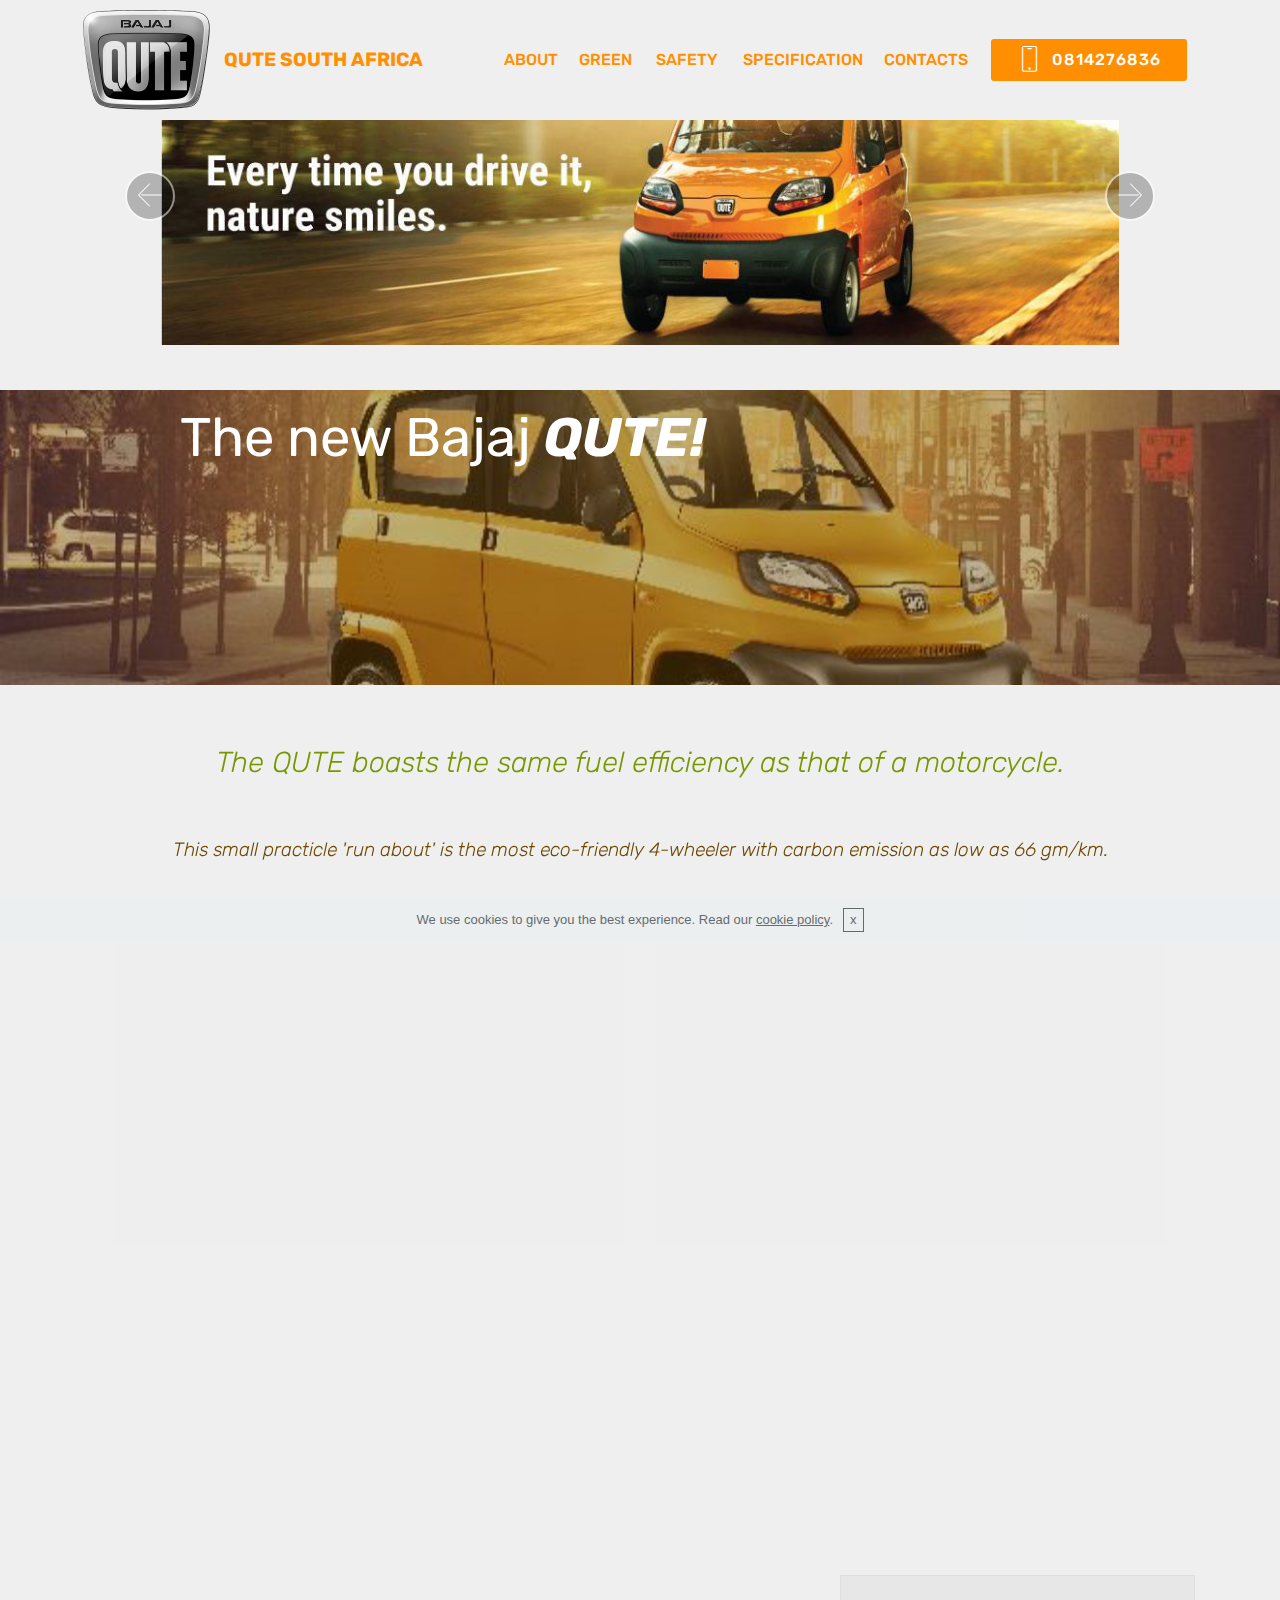
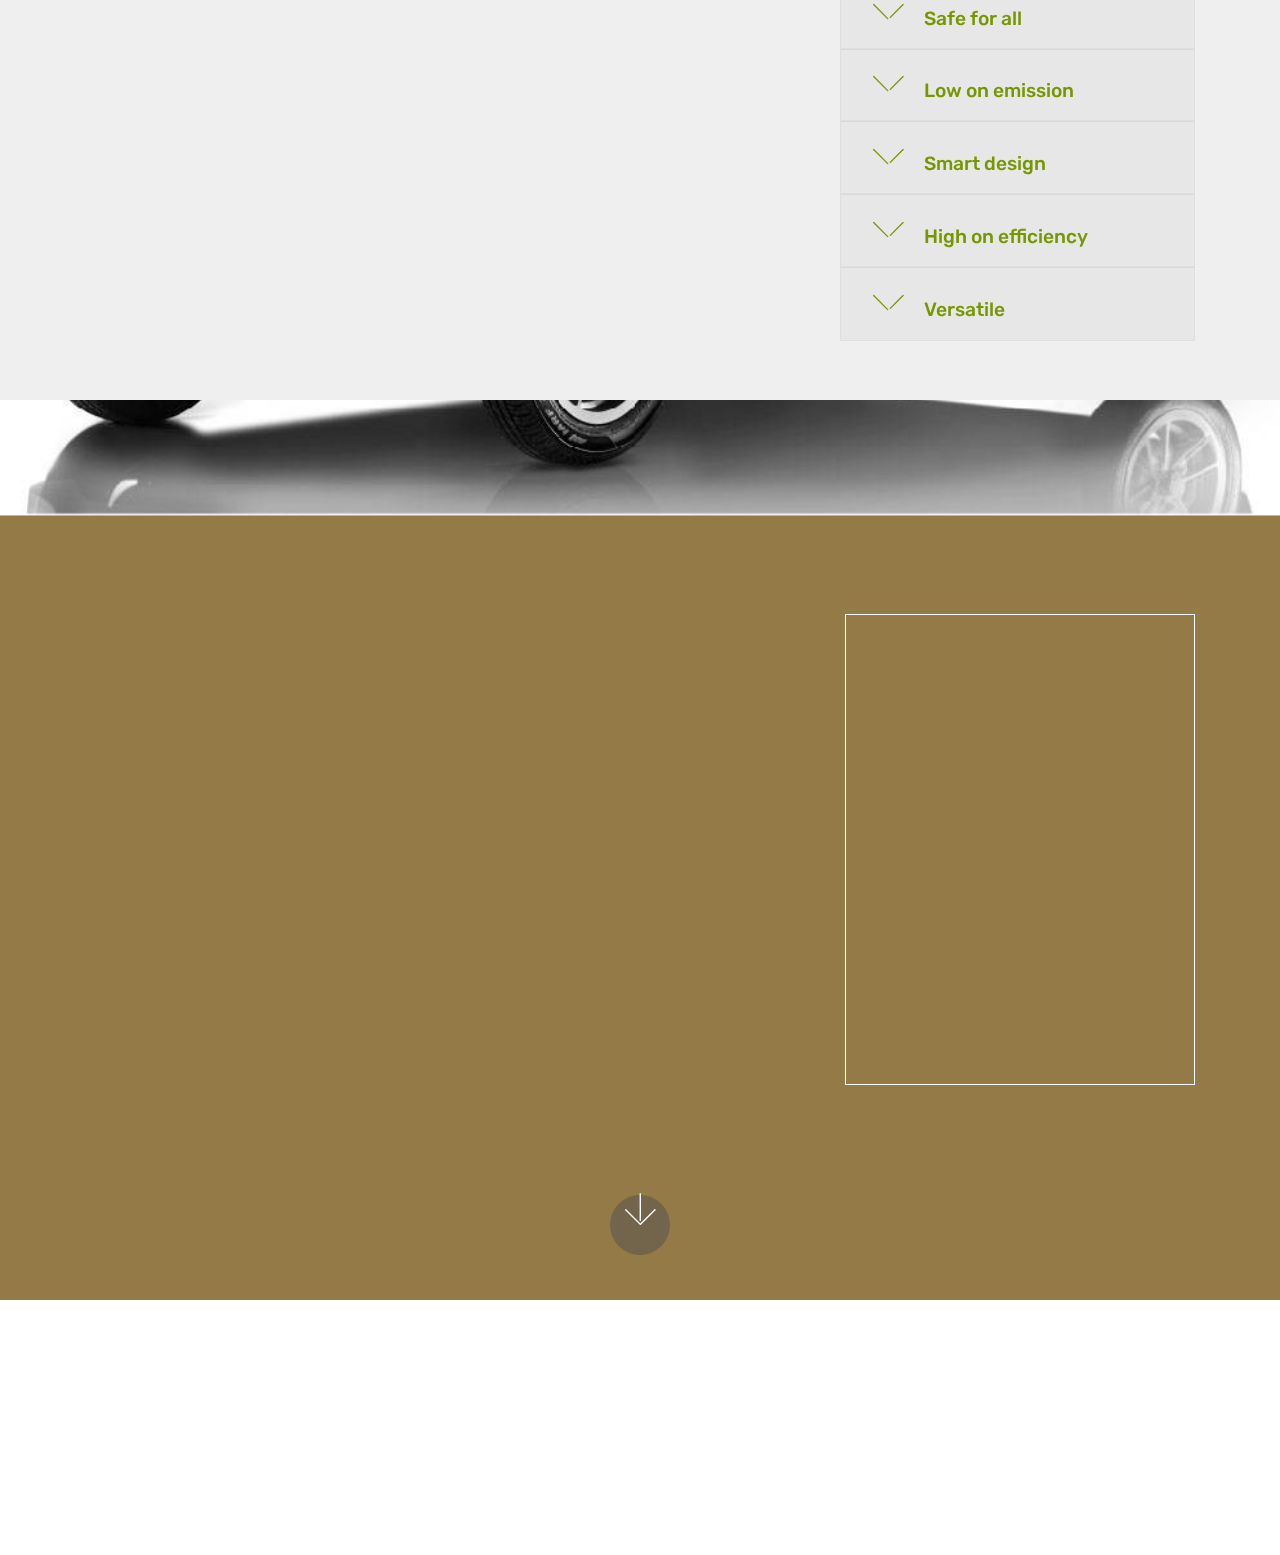
<file: index.html>
﻿<!DOCTYPE html>
<html>
<head>
  <!--   -->
  <meta charset="UTF-8">
  <meta http-equiv="X-UA-Compatible" content="IE=edge">
  <meta name="generator" content="Mobirise v4.2.3, mobirise.com">
  <meta name="viewport" content="width=device-width, initial-scale=1">
  <link rel="shortcut icon" href="assets/images/logo-263x208.png" type="image/x-icon">
  <meta name="description" content="">
  <title>QUTE HOME</title>
  <link rel="stylesheet" href="assets/web/assets/mobirise-icons/mobirise-icons.css">
  <link rel="stylesheet" href="assets/tether/tether.min.css">
  <link rel="stylesheet" href="assets/soundcloud-plugin/style.css">
  <link rel="stylesheet" href="assets/bootstrap/css/bootstrap.min.css">
  <link rel="stylesheet" href="assets/bootstrap/css/bootstrap-grid.min.css">
  <link rel="stylesheet" href="assets/bootstrap/css/bootstrap-reboot.min.css">
  <link rel="stylesheet" href="assets/socicon/css/styles.css">
  <link rel="stylesheet" href="assets/dropdown/css/style.css">
  <link rel="stylesheet" href="assets/animate.css/animate.min.css">
  <link rel="stylesheet" href="assets/theme/css/style.css">
  <link rel="stylesheet" href="assets/mobirise/css/mbr-additional.css" type="text/css">
  
  
  
</head>
<body>
<section class="menu cid-qUHLWehG34" once="menu" id="menu2-0" data-rv-view="896">

    

    <nav class="navbar navbar-expand beta-menu navbar-dropdown align-items-center navbar-fixed-top navbar-toggleable-sm">
        <button class="navbar-toggler navbar-toggler-right" type="button" data-toggle="collapse" data-target="#navbarSupportedContent" aria-controls="navbarSupportedContent" aria-expanded="false" aria-label="Toggle navigation">
            <div class="hamburger">
                <span></span>
                <span></span>
                <span></span>
                <span></span>
            </div>
        </button>
        <div class="menu-logo">
            <div class="navbar-brand">
                <span class="navbar-logo">
                    <a href="index.html">
                        <img src="assets/images/logo-263x208.png" alt="Mobirise" title="" media-simple="true" style="height: 6.5rem;">
                    </a>
                </span>
                <span class="navbar-caption-wrap"><a class="navbar-caption text-primary display-5" href="index.html">
                        QUTE SOUTH AFRICA</a></span>
            </div>
        </div>
        <div class="collapse navbar-collapse" id="navbarSupportedContent">
            <ul class="navbar-nav nav-dropdown" data-app-modern-menu="true"><li class="nav-item">
                    <a class="nav-link link text-primary display-4" href="ABOUT.html">
                        ABOUT</a>
                </li><li class="nav-item"><a class="nav-link link text-primary display-4" href="GREENQUTE.html">
                        GREEN&nbsp;</a></li><li class="nav-item"><a class="nav-link link text-primary display-4" href="SAFETY.html">SAFETY&nbsp;</a></li>
                <li class="nav-item">
                    <a class="nav-link link text-primary display-4" href="SPECIFICATION.html">SPECIFICATION
                    </a>
                </li><li class="nav-item"><a class="nav-link link text-primary display-4" href="CONTACTS.html">CONTACTS</a></li></ul>
            <div class="navbar-buttons mbr-section-btn"><a class="btn btn-sm btn-primary display-4" href="tel:0814276836">
                    <span class="btn-icon mbri-mobile mbr-iconfont mbr-iconfont-btn">
                    </span>0814276836</a></div>
        </div>
    </nav>
</section>



<section class="engine"><a href="https://mobirise.co/f">free bootstrap builder</a></section><section class="carousel slide cid-qUHO4zHwiY" data-interval="false" id="slider2-4" data-rv-view="898">

    
    <div class="container content-slider">
        <div class="content-slider-wrap">
            <div><div class="mbr-slider slide carousel" data-pause="true" data-keyboard="false" data-ride="carousel" data-interval="3000"><div class="carousel-inner" role="listbox"><div class="carousel-item slider-fullscreen-image active" data-bg-video-slide="false" style="background-image: url(assets/images/banner02-990x310.jpg);"><div class="container container-slide"><div class="image_wrapper"><img src="assets/images/banner02-990x310.jpg"><div class="carousel-caption justify-content-center"><div class="col-10 align-center"></div></div></div></div></div><div class="carousel-item slider-fullscreen-image" data-bg-video-slide="false" style="background-image: url(assets/images/coursal-2000x586.jpg);"><div class="container container-slide"><div class="image_wrapper"><img src="assets/images/coursal-2000x586.jpg"><div class="carousel-caption justify-content-center"><div class="col-10 align-center"></div></div></div></div></div><div class="carousel-item slider-fullscreen-image" data-bg-video-slide="false" style="background-image: url(assets/images/freethequte-slider03-990x309.jpg);"><div class="container container-slide"><div class="image_wrapper"><img src="assets/images/freethequte-slider03-990x309.jpg"><div class="carousel-caption justify-content-center"><div class="col-10 align-center"><p class="lead mbr-text mbr-fonts-style display-5"><strong><br></strong><br><br><br><br><br><br><strong>Qute is the world’s greenest 4-wheeler.</strong></p></div></div></div></div></div></div><a data-app-prevent-settings="" class="carousel-control carousel-control-prev" role="button" data-slide="prev" href="#slider2-4"><span aria-hidden="true" class="mbri-left mbr-iconfont"></span><span class="sr-only">Previous</span></a><a data-app-prevent-settings="" class="carousel-control carousel-control-next" role="button" data-slide="next" href="#slider2-4"><span aria-hidden="true" class="mbri-right mbr-iconfont"></span><span class="sr-only">Next</span></a></div></div> 
        </div>
    </div>
</section>

<section class="header1 cid-qUJRmbAtVs mbr-parallax-background" id="header1-1k" data-rv-view="910">

    

    <div class="mbr-overlay" style="opacity: 0.4; background-color: rgb(109, 72, 0);">
    </div>

    <div class="container">
        <div class="row justify-content-md-center">
            <div class="mbr-white col-md-10">
                <h1 class="mbr-section-title align-center mbr-bold pb-3 mbr-fonts-style display-1"><span style="font-weight: normal;">The new Bajaj</span><em> QUTE!&nbsp;</em></h1>
                <h3 class="mbr-section-subtitle align-center mbr-light pb-3 mbr-fonts-style display-1"></h3>
                <p class="mbr-text align-center pb-3 mbr-fonts-style display-2"></p>
                
            </div>
        </div>
    </div>

</section>

<section class="features15 cid-qUIXVyvnk0" id="features15-k" data-rv-view="913">

    

    
    <div class="container">
        <h2 class="mbr-section-title pb-3 align-center mbr-fonts-style display-2"><em>The QUTE boasts the same fuel efficiency as that of a motorcycle.
</em><div><br></div></h2>
        <h3 class="mbr-section-subtitle display-5 align-center mbr-fonts-style display-2"><em>This small practicle 'run about' is the most eco-friendly 4-wheeler with carbon emission as low as 66 gm/km. 
</em><div><br></div></h3>

        <div class="media-container-row container pt-5 mt-2">

            <div class="col-12 col-md-6 mb-4">
                <div class="card flip-card p-5 align-center">
                    <div class="card-front card_cont">
                        <img src="assets/images/home-img02-322x223.jpg" alt="Mobirise" title="" media-simple="true">
                    </div>
                    <div class="card_back card_cont">
                        <h4 class="card-title display-5 py-2 mbr-fonts-style display-2"><strong>A motorised quadricycle</strong><br><br><em>You can think of it as the improved edition of the city's three-wheeler. 
</em><div>
</div><div><br></div></h4>
                        <p class="mbr-text mbr-fonts-style display-2"><br><br><br></p>
                    </div>
                </div>
            </div>

            <div class="col-12 col-md-6 mb-4">
                
                <div class="card flip-card p-5 align-center">
                    <div class="card-front card_cont">
                        <img src="assets/images/home-img03-321x222.jpg" alt="Mobirise" title="" media-simple="true">
                    </div>
                    <div class="card_back card_cont">
                        <h4 class="card-title py-2 mbr-fonts-style display-2"><strong>It is safer and less polluting as compared to a four-wheeler.</strong></h4>
                        <p class="mbr-text mbr-fonts-style display-5"><strong><em>lt's cute &amp; about to change the way you commute from A- B.<br></em></strong><br></p>
                    </div>
                </div>
            </div>
            
            

            
        </div>
</div></section>

<section class="toggle2 cid-qUJALxOfSr" id="toggle2-1e" data-rv-view="916">
    
        

    
        <div class="container">
            <div class="media-container-row">
                    <div class="toggle-content">
                        <h2 class="mbr-section-title pb-3 align-left mbr-fonts-style display-1"><strong><em>
                            Why choose a QUTE?</em></strong></h2>
                        
                        <div id="bootstrap-toggle" class="toggle-panel accordionStyles tab-content pt-5 mt-2">
                            <div class="card">
                                <div class="card-header" role="tab" id="headingOne">
                                    <a role="button" class="collapsed panel-title text-black" data-toggle="collapse" data-parent="#accordion" data-core="" href="#collapse1_5" aria-expanded="false" aria-controls="collapse1">
                                        <h4 class="mbr-fonts-style display-5">
                                            <span class="sign mbr-iconfont mbri-arrow-down inactive"></span>&nbsp;Safe for all</h4>
                                    </a>
                                </div>
                                <div id="collapse1_5" class="panel-collapse noScroll collapse" role="tabpanel" aria-labelledby="headingOne">
                                    <div class="panel-body p-4">
                                        <p class="mbr-fonts-style panel-text display-5"><em>
                                           Optimal weight, a strong body structure and restricted speed make Qute highly safe and less dangerous on the roads. It not only provides safety for its occupants but is also considerate towards the safety of people around. For more details about its safety aspect.</em></p>
                                    </div>
                                </div>
                            </div>
                            <div class="card">
                                <div class="card-header" role="tab" id="headingTwo">
                                    <a role="button" class="collapsed panel-title text-black" data-toggle="collapse" data-parent="#accordion" data-core="" href="#collapse2_5" aria-expanded="false" aria-controls="collapse2">
                                        <h4 class="mbr-fonts-style display-5">
                                            <span class="sign mbr-iconfont mbri-arrow-down inactive"></span>&nbsp;Low on emission</h4>
                                    </a>
                                </div>
                                <div id="collapse2_5" class="panel-collapse noScroll collapse" role="tabpanel" aria-labelledby="headingTwo">
                                    <div class="panel-body p-4">
                                        <p class="mbr-fonts-style panel-text display-5"><em>
                                           Qute is designed not just to be a commuter's vehicle but also an environment-friendly automobile that emits a relatively low proportion of pollutants in comparison to any other 4-wheeler on Indian roads.It emits just 66 gm/km of CO2. </em></p>
                                    </div>
                                </div>
                            </div>
                            <div class="card">
                                <div class="card-header" role="tab" id="headingThree">
                                    <a role="button" class="collapsed panel-title text-black" data-toggle="collapse" data-parent="#accordion" data-core="" href="#collapse3_5" aria-expanded="true" aria-controls="collapse3">
                                        <h4 class="mbr-fonts-style display-5">
                                            <span class="sign mbr-iconfont mbri-arrow-down inactive"></span>&nbsp;Smart design</h4>
                                    </a>
                                </div>
                                <div id="collapse3_5" class="panel-collapse noScroll collapse" role="tabpanel" aria-labelledby="headingThree">
                                    <div class="panel-body p-4">
                                        <p class="mbr-fonts-style panel-text display-5"><em>Qute is designed to be compact, with a small turning circle radius of 3.5m so that it can easily manoeuvre through dense traffic. It is equipped with strong suspension, ergonomic seats, and ample luggage space, which contributes in making the passengers ride comfortable.</em><br></p>
                                    </div>
                                </div>
                            </div>
                            <div class="card">
                                <div class="card-header" role="tab" id="headingThree">
                                    <a role="button" class="collapsed panel-title  text-black" data-toggle="collapse" data-parent="#accordion" data-core="" href="#collapse4_5" aria-expanded="false" aria-controls="collapse4">
                                        <h4 class="mbr-fonts-style display-5">
                                            <span class="sign mbr-iconfont mbri-arrow-down inactive"></span>&nbsp;High on efficiency</h4>
                                    </a>
                                </div>
                                <div id="collapse4_5" class="panel-collapse noScroll collapse" role="tabpanel" aria-labelledby="headingThree">
                                    <div class="panel-body p-4">
                                        <p class="mbr-fonts-style panel-text display-5"><em>
                                           The Digital Triple Spark Ignition system (DTS-i engine) is a patented Bajaj Auto technology that ensures optimal combustion of air fuel mixture leading to better performance, greater efficiency of 36 kmpl of gasoline, and lower emissions.</em></p>
                                    </div>
                                </div>
                            </div>
                            <div class="card">
                                <div class="card-header" role="tab" id="headingThree">
                                    <a role="button" class="collapsed panel-title text-black" data-toggle="collapse" data-parent="#accordion" data-core="" href="#collapse5_5" aria-expanded="false" aria-controls="collapse5">
                                        <h4 class="mbr-fonts-style display-5">
                                            <span class="sign mbr-iconfont mbri-arrow-down inactive"></span> Versatile
                                        </h4>
                                    </a>
                                </div>
                                <div id="collapse5_5" class="panel-collapse noScroll collapse" role="tabpanel" aria-labelledby="headingThree">
                                    <div class="panel-body p-4">
                                        <p class="mbr-fonts-style panel-text display-5"><em>
                                           Qute is ready to be used as a mode of public transport. Designed predominantly for intracity commute, it will perform well as a tourist vehicle too.</em></p>
                                    </div>
                                </div>
                            </div>
                            
                        </div>
                    </div>
                <div class="mbr-figure" style="width: 200%;">
                     <img src="assets/images/whatisqute-1-1200x376.jpg" alt="Mobirise" title="" media-simple="true">
                </div>
            </div>
        </div>
</section>

<section class="cid-qULp2oyamy mbr-fullscreen mbr-parallax-background" id="header15-1v" data-rv-view="919">

    

    <div class="mbr-overlay" style="opacity: 0.7; background-color: rgb(109, 72, 0);"></div>

    <div class="container align-right">
<div class="row">
    <div class="mbr-white col-lg-8 col-md-7 content-container">
        <h1 class="mbr-section-title mbr-bold pb-3 mbr-fonts-style display-1"><p>GET YOUR QUTE NOW!</p></h1>
        <p class="mbr-text pb-3 mbr-fonts-style display-2"><strong><em>
            Now available in the<br>city of Cape Town</em></strong><br><br><em>Drop us your details or</em><br><em>Contact us on:<strong> info@qute.co.za</strong></em>&nbsp;</p>
    </div>
    <div class="col-lg-4 col-md-5">
    <div class="form-container">
        <div class="media-container-column" data-form-type="formoid">
            <div data-form-alert="" hidden="" class="align-center">Thanks for reaching out to us!</div>
            <form class="mbr-form" action="https://mobirise.com/" method="post" data-form-title="Mobirise Form"><input type="hidden" data-form-email="true" value="miFDxcSGoSeLiSEurBIDx4+bsPhs2uYlrOezIgEOhXfpdqCSzC23NveqejxmMNUURHs1vAGZ2dkteltr82SVxncGis/8qNL6ImkoKSbg7wn6xNrZt1Po2uiUtQ4JWLkw">
                <div data-for="name">
                    <div class="form-group">
                        <input type="text" class="form-control px-3" name="name" data-form-field="Name" placeholder="Name" required="" id="name-header15-1v">
                    </div>
                </div>
                <div data-for="email">
                    <div class="form-group">
                        <input type="email" class="form-control px-3" name="email" data-form-field="Email" placeholder="Email" required="" id="email-header15-1v">
                    </div>
                </div>
                <div data-for="phone">
                    <div class="form-group">
                        <input type="tel" class="form-control px-3" name="phone" data-form-field="Phone" placeholder="Phone" id="phone-header15-1v">
                    </div>
                </div>
                <div class="form-group" data-for="message">
                    <textarea type="text" class="form-control px-3" name="message" rows="7" placeholder="Message" data-form-field="Message" id="message-header15-1v"></textarea>
                </div>
                <span class="input-group-btn"><button href="" type="submit" class="btn btn-form btn-primary display-5">SEND FORM</button></span>
            </form>
        </div>
    </div>
    </div>
</div>
    </div>
    <div class="mbr-arrow hidden-sm-down" aria-hidden="true">
        <a href="#next">
            <i class="mbri-down mbr-iconfont"></i>
        </a>
    </div>
</section>

<section class="cid-qULnnvWErY mbr-reveal" id="footer5-1u" data-rv-view="922">

    

    

    <div class="container">
        <div class="media-container-row">
            <div class="col-md-3">
                <div class="media-wrap">
                    <a href="index.html">
                       <img src="assets/images/logo-263x208.png" alt="Mobirise" title="" media-simple="true">
                    </a>
                </div>
            </div>
            <div class="col-md-9">
                <p class="mbr-text align-right links mbr-fonts-style display-4">
                    <a href="ABOUT.html" class="text-primary">ABOUT</a>&nbsp; &nbsp; &nbsp; <a href="GREENQUTE.html">GREEN &nbsp; &nbsp;&nbsp;</a><a href="SAFETY.html">SAFETY</a>&nbsp; &nbsp;<a href="SPECIFICATION.html">SPECIFICATIONS</a></p>
            </div>
        </div>
        <div class="footer-lower">
            <div class="media-container-row">
                <div class="col-md-12">
                    <hr>
                </div>
            </div>
            <div class="media-container-row mbr-white">
                <div class="col-md-6 copyright">
                    <p class="mbr-text mbr-fonts-style display-7">
                        © Copyright 2018 Qute.co.za - All Rights Reserved
                    </p>
                </div>
                <div class="col-md-6">
                    <div class="social-list align-right">
                        <div class="soc-item">
                            <a href="https://twitter.com/bajajqutesa/" target="_blank">
                                <span class="mbr-iconfont mbr-iconfont-social socicon-twitter socicon" style="color: rgb(255, 143, 0);" media-simple="true"></span>
                            </a>
                        </div>
                        <div class="soc-item">
                            <a href="https://www.facebook.com/bajajqutesa/" target="_blank">
                                <span class="mbr-iconfont mbr-iconfont-social socicon-facebook socicon" style="color: rgb(255, 143, 0);" media-simple="true"></span>
                            </a>
                        </div>
                        <div class="soc-item">
                            <a href="https://instagram.com/bajajqutesa/" target="_blank">
                                <span class="mbr-iconfont mbr-iconfont-social socicon-instagram socicon" style="color: rgb(255, 143, 0);" media-simple="true"></span>
                            </a>
                        </div>
                        
                        
                        
                    </div>
                </div>
            </div>
        </div>
    </div>
</section>


  <script src="assets/web/assets/jquery/jquery.min.js"></script>
  <script src="assets/popper/popper.min.js"></script>
  <script src="assets/tether/tether.min.js"></script>
  <script src="assets/bootstrap/js/bootstrap.min.js"></script>
  <script src="assets/cookies-alert-plugin/cookies-alert-core.js"></script>
  <script src="assets/cookies-alert-plugin/cookies-alert-script.js"></script>
  <script src="assets/dropdown/js/script.min.js"></script>
  <script src="assets/touch-swipe/jquery.touch-swipe.min.js"></script>
  <script src="assets/smooth-scroll/smooth-scroll.js"></script>
  <script src="assets/viewport-checker/jquery.viewportchecker.js"></script>
  <script src="assets/jquery-mb-ytplayer/jquery.mb.ytplayer.min.js"></script>
  <script src="assets/jquery-mb-vimeo_player/jquery.mb.vimeo_player.js"></script>
  <script src="assets/jarallax/jarallax.min.js"></script>
  <script src="assets/bootstrap-carousel-swipe/bootstrap-carousel-swipe.js"></script>
  <script src="assets/theme/js/script.js"></script>
  <script src="assets/mobirise-slider-video/script.js"></script>
  <script src="assets/formoid/formoid.min.js"></script>
  
  
 <div id="scrollToTop" class="scrollToTop mbr-arrow-up"><a style="text-align: center;"><i class="mbri-down mbr-iconfont"></i></a></div>
    <input name="animation" type="hidden">
  <input name="cookieData" type="hidden" data-cookie-text="We use cookies to give you the best experience. Read our <a href='privacy.html'>cookie policy</a>.">
  </body>
</html>
</file>
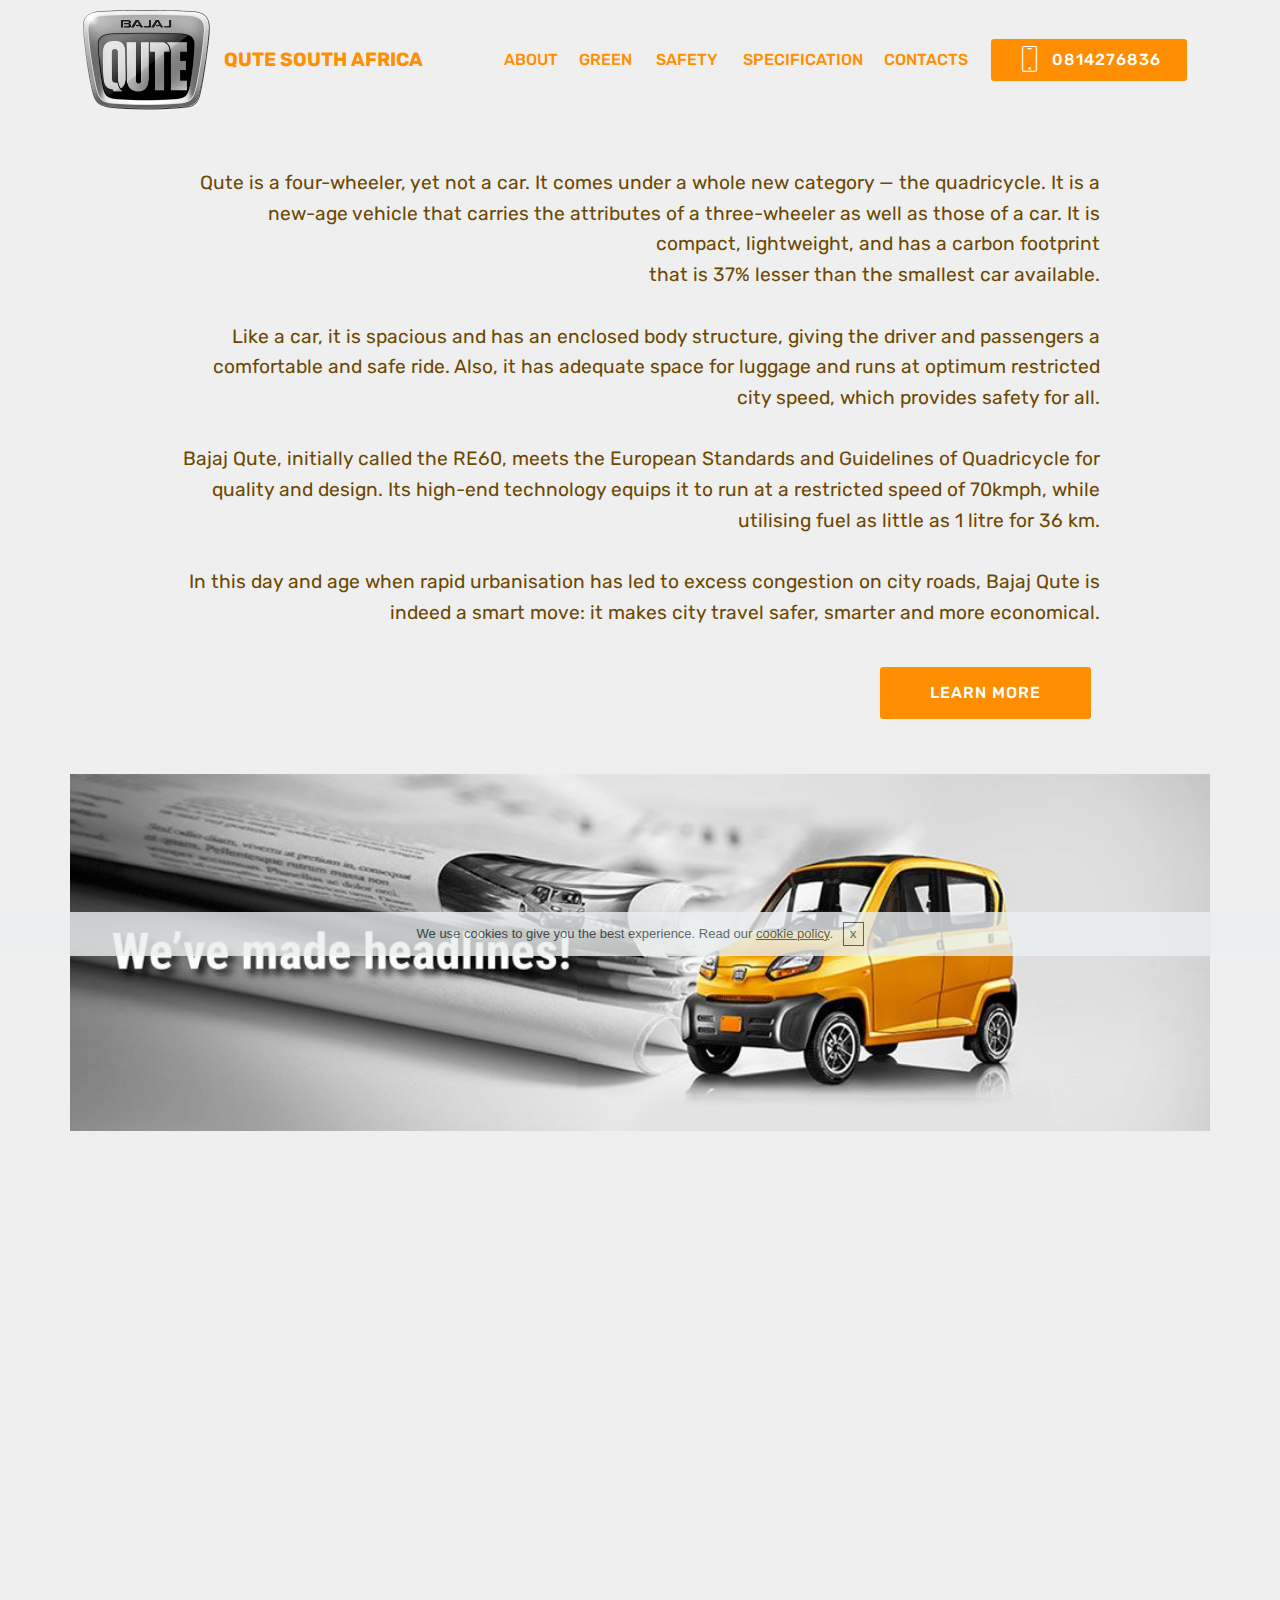
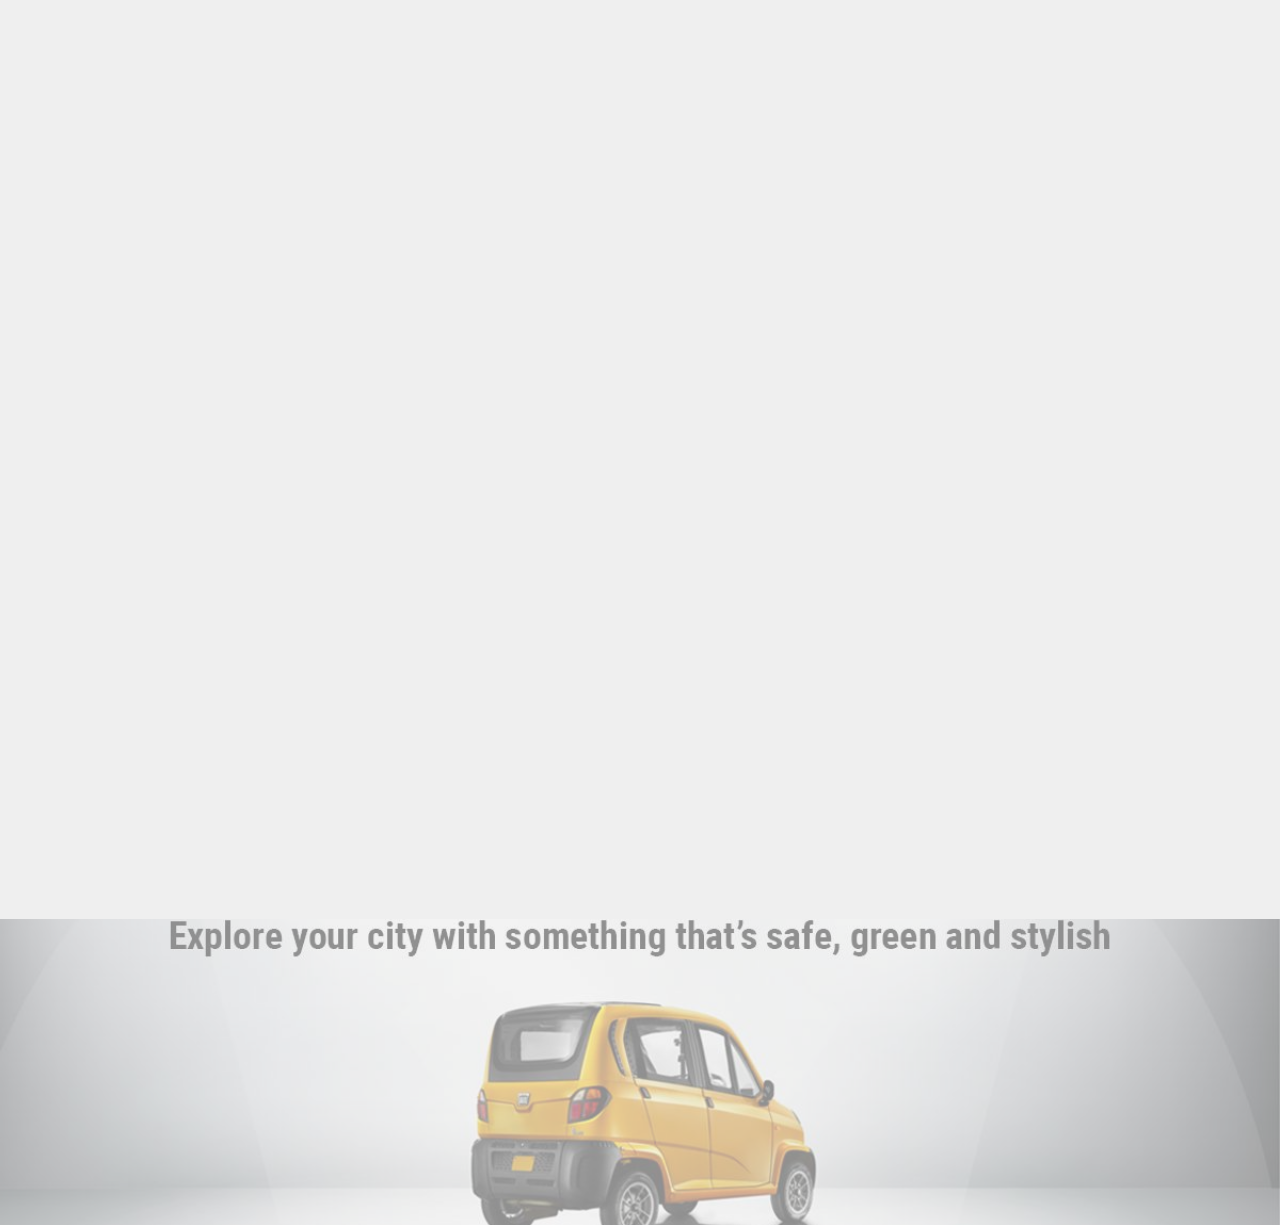
<file: ABOUT.html>
﻿<!DOCTYPE html>
<html>
<head>
  <!-- -->
  <meta charset="UTF-8">
  <meta http-equiv="X-UA-Compatible" content="IE=edge">
  <meta name="generator" content="Mobirise v4.2.3, mobirise.com">
  <meta name="viewport" content="width=device-width, initial-scale=1">
  <link rel="shortcut icon" href="assets/images/logo-263x208.png" type="image/x-icon">
  <meta name="description" content="">
  <title>ABOUT QUTE</title>
  <link rel="stylesheet" href="assets/web/assets/mobirise-icons/mobirise-icons.css">
  <link rel="stylesheet" href="assets/tether/tether.min.css">
  <link rel="stylesheet" href="assets/soundcloud-plugin/style.css">
  <link rel="stylesheet" href="assets/bootstrap/css/bootstrap.min.css">
  <link rel="stylesheet" href="assets/bootstrap/css/bootstrap-grid.min.css">
  <link rel="stylesheet" href="assets/bootstrap/css/bootstrap-reboot.min.css">
  <link rel="stylesheet" href="assets/socicon/css/styles.css">
  <link rel="stylesheet" href="assets/animate.css/animate.min.css">
  <link rel="stylesheet" href="assets/dropdown/css/style.css">
  <link rel="stylesheet" href="assets/theme/css/style.css">
  <link rel="stylesheet" href="assets/mobirise/css/mbr-additional.css" type="text/css">
  
  
  
</head>
<body>
<section class="menu cid-qUHLWehG34" once="menu" id="menu2-l" data-rv-view="985">

    

    <nav class="navbar navbar-expand beta-menu navbar-dropdown align-items-center navbar-fixed-top navbar-toggleable-sm">
        <button class="navbar-toggler navbar-toggler-right" type="button" data-toggle="collapse" data-target="#navbarSupportedContent" aria-controls="navbarSupportedContent" aria-expanded="false" aria-label="Toggle navigation">
            <div class="hamburger">
                <span></span>
                <span></span>
                <span></span>
                <span></span>
            </div>
        </button>
        <div class="menu-logo">
            <div class="navbar-brand">
                <span class="navbar-logo">
                    <a href="index.html">
                        <img src="assets/images/logo-263x208.png" alt="Mobirise" title="" media-simple="true" style="height: 6.5rem;">
                    </a>
                </span>
                <span class="navbar-caption-wrap"><a class="navbar-caption text-primary display-5" href="index.html">
                        QUTE SOUTH AFRICA</a></span>
            </div>
        </div>
        <div class="collapse navbar-collapse" id="navbarSupportedContent">
            <ul class="navbar-nav nav-dropdown" data-app-modern-menu="true"><li class="nav-item">
                    <a class="nav-link link text-primary display-4" href="ABOUT.html">
                        ABOUT</a>
                </li><li class="nav-item"><a class="nav-link link text-primary display-4" href="GREENQUTE.html">
                        GREEN&nbsp;</a></li><li class="nav-item"><a class="nav-link link text-primary display-4" href="SAFETY.html">SAFETY&nbsp;</a></li>
                <li class="nav-item">
                    <a class="nav-link link text-primary display-4" href="SPECIFICATION.html">SPECIFICATION
                    </a>
                </li><li class="nav-item"><a class="nav-link link text-primary display-4" href="CONTACTS.html">CONTACTS</a></li></ul>
            <div class="navbar-buttons mbr-section-btn"><a class="btn btn-sm btn-primary display-4" href="tel:0814276836">
                    <span class="btn-icon mbri-mobile mbr-iconfont mbr-iconfont-btn">
                    </span>0814276836</a></div>
        </div>
    </nav>
</section>

<section class="engine"><a href="https://mobirise.co/b">web site creator</a></section><section class="header4 cid-qUIh3ew2r4 mbr-fullscreen" id="header4-n" data-rv-view="987">

    

    

    <div class="container">
        <div class="row justify-content-md-center">
            <div class="media-content col-md-10">
                <h1 class="mbr-section-title align-center mbr-white pb-3 mbr-bold mbr-fonts-style display-1">What is Qute?&nbsp;</h1>
                
                <div class="mbr-text align-center mbr-white pb-3">
                    <p class="mbr-text mbr-fonts-style display-5"><br>Qute is a four-wheeler, yet not a car. It comes under a whole new category — the quadricycle. It is a new-age vehicle that carries the attributes of a three-wheeler as well as those of a car. It is compact, lightweight, and has a carbon footprint<br>that is 37% lesser than the smallest car available.<br><br>Like a car, it is spacious and has an enclosed body structure, giving the driver and passengers a comfortable and safe ride. Also, it has adequate space for luggage and runs at optimum restricted city speed, which provides safety for all.<br>
<br>Bajaj Qute, initially called the RE60, meets the European Standards and Guidelines of Quadricycle for quality and design. Its high-end technology equips it to run at a restricted speed of 70kmph, while utilising fuel as little as 1 litre for 36 km.
<br><br>In this day and age when rapid urbanisation has led to excess congestion on city roads, Bajaj Qute is indeed a smart move: it makes city travel safer, smarter and more economical.<br></p>
                </div>
                <div class="mbr-section-btn align-center"><a class="btn btn-md btn-primary display-4" href="SPECIFICATION.html">LEARN MORE</a></div>
            </div>
        
            <div class="mbr-figure pt-5" style="width: 100%;">
                <a href="index.html"><img src="assets/images/newsroom-1-990x310.jpg" alt="Mobirise" title="" media-simple="true"></a>
            </div>
        </div>
    </div>
</section>

<section class="header4 cid-qUMMZ71ujR mbr-fullscreen" id="header4-1x" data-rv-view="990">

    

    

    <div class="container">
        <div class="row justify-content-md-center">
            <div class="media-content col-md-10">
                <h1 class="mbr-section-title align-center mbr-white pb-3 mbr-bold mbr-fonts-style display-1">Concept of Qute&nbsp;</h1>
                
                <div class="mbr-text align-center mbr-white pb-3">
                    <p class="mbr-text mbr-fonts-style display-5"><br>The Qute is an idea that relieves cities of our world of pollution, danger &amp; congestion that heavy duty &amp; sports cars inflict on it.<br>
<br>With a patented fuel injected Digital Tri-spark ignition engine that delivers C02 emissions of just 66gms/km &amp; 36kmpl.<br><br>The Qute is possibly the greenest &amp; leanest 4-wheeler anywhere in the world and perhaps the safest too.
<br><br>Thanks to its restricted weight &amp; speed of under<br>450 kgs &amp; 70 kmph respectively the Qute, unlike cars,<br>poses no threat to pedestrians, cyclists &amp; 2-wheeler riders<br>who represent the vast majority of casualties on our roads.<br>The simple truth is that fast &amp; heavy cars can kill slowly with emissions or instantaneously upon impact.<br><br>Bajaj Qute, the world’s first affordable "Anti-car"<br>quadricycle was thus designed specifically for intra-city<br>"travel that’s always green and never mean."<br><br>Indeed, it is a smart idea whose time has come.&nbsp;<br></p>
                </div>
                <div class="mbr-section-btn align-center"><a class="btn btn-md btn-primary display-4" href="SPECIFICATION.html">LEARN MORE</a></div>
            </div>
        
            <div class="mbr-figure pt-5" style="width: 100%;">
                <a href="index.html"><img src="assets/images/coursal-3333x978.jpg" alt="Mobirise" title="" media-simple="true"></a>
            </div>
        </div>
    </div>
</section>

<section class="cid-qUWZIxGJ2g" id="social-buttons2-2m" data-rv-view="993">

    

    <div class="mbr-overlay" style="opacity: 0.6; background-color: rgb(239, 239, 239);">
    </div>

    <div class="container">
        <div class="media-container-row">
            <div class="col-md-8 align-center">
                <h2 class="pb-3 mbr-fonts-style display-1"><em>
                    FOLLOW US!
                </em></h2>
                <div class="social-list pl-0 mb-0">
                    <a href="https://twitter.com/bajajqutesa/" target="_blank">
                        <span class="px-2 mbr-iconfont mbr-iconfont-social socicon-twitter socicon" media-simple="true"></span>
                    </a>
                    <a href="https://www.facebook.com/bajajqutesa/" target="_blank">
                        <span class="px-2 mbr-iconfont mbr-iconfont-social socicon-facebook socicon" media-simple="true"></span>
                    </a>
                    <a href="https://instagram.com/bajajqutesa/" target="_blank">
                        <span class="px-2 mbr-iconfont mbr-iconfont-social socicon-instagram socicon" media-simple="true"></span>
                    </a>
                    <a href="https://www.youtube.com/c/mobirise" target="_blank">
                        
                    </a>
                    <a href="https://plus.google.com/u/0/+Mobirise" target="_blank">
                        
                    </a>
                    <a href="https://www.behance.net/Mobirise" target="_blank">
                        
                    </a>
                </div>
            </div>
        </div>
    </div>
</section>


  <script src="assets/web/assets/jquery/jquery.min.js"></script>
  <script src="assets/popper/popper.min.js"></script>
  <script src="assets/tether/tether.min.js"></script>
  <script src="assets/bootstrap/js/bootstrap.min.js"></script>
  <script src="assets/cookies-alert-plugin/cookies-alert-core.js"></script>
  <script src="assets/cookies-alert-plugin/cookies-alert-script.js"></script>
  <script src="assets/smooth-scroll/smooth-scroll.js"></script>
  <script src="assets/touch-swipe/jquery.touch-swipe.min.js"></script>
  <script src="assets/viewport-checker/jquery.viewportchecker.js"></script>
  <script src="assets/social-likes/social-likes.js"></script>
  <script src="assets/jarallax/jarallax.min.js"></script>
  <script src="assets/dropdown/js/script.min.js"></script>
  <script src="assets/theme/js/script.js"></script>
  
  
 <div id="scrollToTop" class="scrollToTop mbr-arrow-up"><a style="text-align: center;"><i class="mbri-down mbr-iconfont"></i></a></div>
    <input name="animation" type="hidden">
  <input name="cookieData" type="hidden" data-cookie-text="We use cookies to give you the best experience. Read our <a href='privacy.html'>cookie policy</a>.">
  </body>
</html>
</file>
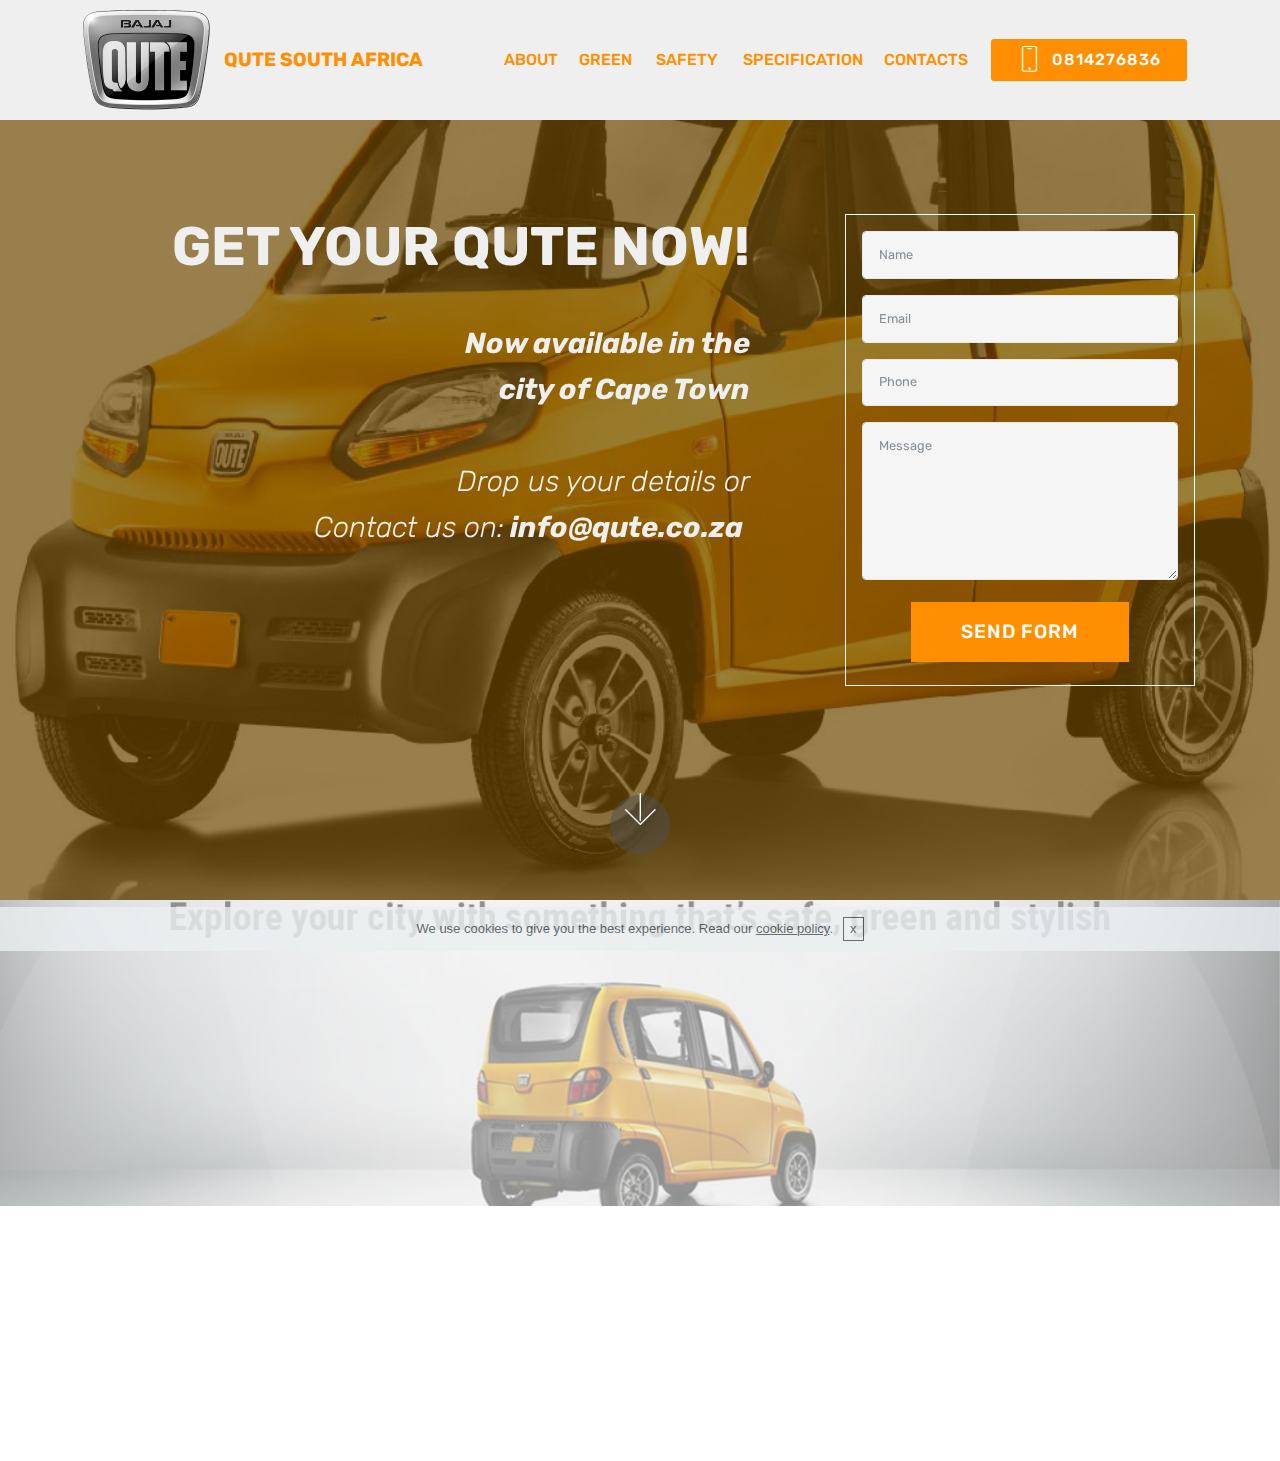
<file: CONTACTS.html>
﻿<!DOCTYPE html>
<html>
<head>
  <!--  -->
  <meta charset="UTF-8">
  <meta http-equiv="X-UA-Compatible" content="IE=edge">
  <meta name="generator" content="Mobirise v4.2.3, mobirise.com">
  <meta name="viewport" content="width=device-width, initial-scale=1">
  <link rel="shortcut icon" href="assets/images/logo-263x208.png" type="image/x-icon">
  <meta name="description" content="">
  <title>CONTACTS</title>
  <link rel="stylesheet" href="assets/web/assets/mobirise-icons/mobirise-icons.css">
  <link rel="stylesheet" href="assets/tether/tether.min.css">
  <link rel="stylesheet" href="assets/soundcloud-plugin/style.css">
  <link rel="stylesheet" href="assets/bootstrap/css/bootstrap.min.css">
  <link rel="stylesheet" href="assets/bootstrap/css/bootstrap-grid.min.css">
  <link rel="stylesheet" href="assets/bootstrap/css/bootstrap-reboot.min.css">
  <link rel="stylesheet" href="assets/socicon/css/styles.css">
  <link rel="stylesheet" href="assets/animate.css/animate.min.css">
  <link rel="stylesheet" href="assets/dropdown/css/style.css">
  <link rel="stylesheet" href="assets/theme/css/style.css">
  <link rel="stylesheet" href="assets/mobirise/css/mbr-additional.css" type="text/css">
  
  
  
</head>
<body>
<section class="menu cid-qUHLWehG34" once="menu" id="menu2-28" data-rv-view="1086">

    

    <nav class="navbar navbar-expand beta-menu navbar-dropdown align-items-center navbar-fixed-top navbar-toggleable-sm">
        <button class="navbar-toggler navbar-toggler-right" type="button" data-toggle="collapse" data-target="#navbarSupportedContent" aria-controls="navbarSupportedContent" aria-expanded="false" aria-label="Toggle navigation">
            <div class="hamburger">
                <span></span>
                <span></span>
                <span></span>
                <span></span>
            </div>
        </button>
        <div class="menu-logo">
            <div class="navbar-brand">
                <span class="navbar-logo">
                    <a href="index.html">
                        <img src="assets/images/logo-263x208.png" alt="Mobirise" title="" media-simple="true" style="height: 6.5rem;">
                    </a>
                </span>
                <span class="navbar-caption-wrap"><a class="navbar-caption text-primary display-5" href="index.html">
                        QUTE SOUTH AFRICA</a></span>
            </div>
        </div>
        <div class="collapse navbar-collapse" id="navbarSupportedContent">
            <ul class="navbar-nav nav-dropdown" data-app-modern-menu="true"><li class="nav-item">
                    <a class="nav-link link text-primary display-4" href="ABOUT.html">
                        ABOUT</a>
                </li><li class="nav-item"><a class="nav-link link text-primary display-4" href="GREENQUTE.html">
                        GREEN&nbsp;</a></li><li class="nav-item"><a class="nav-link link text-primary display-4" href="SAFETY.html">SAFETY&nbsp;</a></li>
                <li class="nav-item">
                    <a class="nav-link link text-primary display-4" href="SPECIFICATION.html">SPECIFICATION
                    </a>
                </li><li class="nav-item"><a class="nav-link link text-primary display-4" href="CONTACTS.html">CONTACTS</a></li></ul>
            <div class="navbar-buttons mbr-section-btn"><a class="btn btn-sm btn-primary display-4" href="tel:0814276836">
                    <span class="btn-icon mbri-mobile mbr-iconfont mbr-iconfont-btn">
                    </span>0814276836</a></div>
        </div>
    </nav>
</section>

<section class="engine"><a href="https://mobirise.co/q">bootstrap slideshow</a></section><section class="cid-qULp2oyamy mbr-fullscreen mbr-parallax-background" id="header15-2d" data-rv-view="1088">

    

    <div class="mbr-overlay" style="opacity: 0.7; background-color: rgb(109, 72, 0);"></div>

    <div class="container align-right">
<div class="row">
    <div class="mbr-white col-lg-8 col-md-7 content-container">
        <h1 class="mbr-section-title mbr-bold pb-3 mbr-fonts-style display-1"><p>GET YOUR QUTE NOW!</p></h1>
        <p class="mbr-text pb-3 mbr-fonts-style display-2"><strong><em>
            Now available in the<br>city of Cape Town</em></strong><br><br><em>Drop us your details or</em><br><em>Contact us on:<strong> info@qute.co.za</strong></em>&nbsp;</p>
    </div>
    <div class="col-lg-4 col-md-5">
    <div class="form-container">
        <div class="media-container-column" data-form-type="formoid">
            <div data-form-alert="" hidden="" class="align-center">Thanks for reaching out to us!</div>
            <form class="mbr-form" action="https://mobirise.com/" method="post" data-form-title="Mobirise Form"><input type="hidden" data-form-email="true" value="XrN3CcQ4Em/V/Te8r6O7ey7jizjazGSbNhebC5d0zHWaaAgsuKccyqUjc8TuhUEtVyCA59TP8zKia6XUlpKxVtOd7iQ3AYVcEO4scIRTtstjscheEgGaRX089tc5gh4+">
                <div data-for="name">
                    <div class="form-group">
                        <input type="text" class="form-control px-3" name="name" data-form-field="Name" placeholder="Name" required="" id="name-header15-2d">
                    </div>
                </div>
                <div data-for="email">
                    <div class="form-group">
                        <input type="email" class="form-control px-3" name="email" data-form-field="Email" placeholder="Email" required="" id="email-header15-2d">
                    </div>
                </div>
                <div data-for="phone">
                    <div class="form-group">
                        <input type="tel" class="form-control px-3" name="phone" data-form-field="Phone" placeholder="Phone" id="phone-header15-2d">
                    </div>
                </div>
                <div class="form-group" data-for="message">
                    <textarea type="text" class="form-control px-3" name="message" rows="7" placeholder="Message" data-form-field="Message" id="message-header15-2d"></textarea>
                </div>
                <span class="input-group-btn"><button href="" type="submit" class="btn btn-form btn-primary display-5">SEND FORM</button></span>
            </form>
        </div>
    </div>
    </div>
</div>
    </div>
    <div class="mbr-arrow hidden-sm-down" aria-hidden="true">
        <a href="#next">
            <i class="mbri-down mbr-iconfont"></i>
        </a>
    </div>
</section>

<section class="cid-qUWViMQPiG" id="social-buttons2-2f" data-rv-view="1091">

    

    <div class="mbr-overlay" style="opacity: 0.6; background-color: rgb(239, 239, 239);">
    </div>

    <div class="container">
        <div class="media-container-row">
            <div class="col-md-8 align-center">
                <h2 class="pb-3 mbr-fonts-style display-1"><em>
                    FOLLOW US!
                </em></h2>
                <div class="social-list pl-0 mb-0">
                    <a href="https://twitter.com/bajajqutesa/" target="_blank">
                        <span class="px-2 mbr-iconfont mbr-iconfont-social socicon-twitter socicon" media-simple="true"></span>
                    </a>
                    <a href="https://www.facebook.com/bajajqutesa/" target="_blank">
                        <span class="px-2 mbr-iconfont mbr-iconfont-social socicon-facebook socicon" media-simple="true"></span>
                    </a>
                    <a href="https://instagram.com/bajajqutesa/" target="_blank">
                        <span class="px-2 mbr-iconfont mbr-iconfont-social socicon-instagram socicon" media-simple="true"></span>
                    </a>
                    <a href="https://www.youtube.com/c/mobirise" target="_blank">
                        
                    </a>
                    <a href="https://plus.google.com/u/0/+Mobirise" target="_blank">
                        
                    </a>
                    <a href="https://www.behance.net/Mobirise" target="_blank">
                        
                    </a>
                </div>
            </div>
        </div>
    </div>
</section>

<section class="cid-qULnnvWErY mbr-reveal" id="footer5-2e" data-rv-view="1094">

    

    

    <div class="container">
        <div class="media-container-row">
            <div class="col-md-3">
                <div class="media-wrap">
                    <a href="index.html">
                       <img src="assets/images/logo-263x208.png" alt="Mobirise" title="" media-simple="true">
                    </a>
                </div>
            </div>
            <div class="col-md-9">
                <p class="mbr-text align-right links mbr-fonts-style display-4">
                    <a href="ABOUT.html" class="text-primary">ABOUT</a>&nbsp; &nbsp; &nbsp; <a href="GREENQUTE.html">GREEN &nbsp; &nbsp;&nbsp;</a><a href="SAFETY.html">SAFETY</a>&nbsp; &nbsp;<a href="SPECIFICATION.html">SPECIFICATIONS</a></p>
            </div>
        </div>
        <div class="footer-lower">
            <div class="media-container-row">
                <div class="col-md-12">
                    <hr>
                </div>
            </div>
            <div class="media-container-row mbr-white">
                <div class="col-md-6 copyright">
                    <p class="mbr-text mbr-fonts-style display-7">
                        © Copyright 2018 Qute.co.za - All Rights Reserved
                    </p>
                </div>
                <div class="col-md-6">
                    <div class="social-list align-right">
                        <div class="soc-item">
                            <a href="https://twitter.com/bajajqutesa/" target="_blank">
                                <span class="mbr-iconfont mbr-iconfont-social socicon-twitter socicon" style="color: rgb(255, 143, 0);" media-simple="true"></span>
                            </a>
                        </div>
                        <div class="soc-item">
                            <a href="https://www.facebook.com/bajajqutesa/" target="_blank">
                                <span class="mbr-iconfont mbr-iconfont-social socicon-facebook socicon" style="color: rgb(255, 143, 0);" media-simple="true"></span>
                            </a>
                        </div>
                        <div class="soc-item">
                            <a href="https://instagram.com/bajajqutesa/" target="_blank">
                                <span class="mbr-iconfont mbr-iconfont-social socicon-instagram socicon" style="color: rgb(255, 143, 0);" media-simple="true"></span>
                            </a>
                        </div>
                        
                        
                        
                    </div>
                </div>
            </div>
        </div>
    </div>
</section>


  <script src="assets/web/assets/jquery/jquery.min.js"></script>
  <script src="assets/popper/popper.min.js"></script>
  <script src="assets/tether/tether.min.js"></script>
  <script src="assets/bootstrap/js/bootstrap.min.js"></script>
  <script src="assets/cookies-alert-plugin/cookies-alert-core.js"></script>
  <script src="assets/cookies-alert-plugin/cookies-alert-script.js"></script>
  <script src="assets/smooth-scroll/smooth-scroll.js"></script>
  <script src="assets/touch-swipe/jquery.touch-swipe.min.js"></script>
  <script src="assets/viewport-checker/jquery.viewportchecker.js"></script>
  <script src="assets/jarallax/jarallax.min.js"></script>
  <script src="assets/social-likes/social-likes.js"></script>
  <script src="assets/dropdown/js/script.min.js"></script>
  <script src="assets/theme/js/script.js"></script>
  <script src="assets/formoid/formoid.min.js"></script>
  
  
 <div id="scrollToTop" class="scrollToTop mbr-arrow-up"><a style="text-align: center;"><i class="mbri-down mbr-iconfont"></i></a></div>
    <input name="animation" type="hidden">
  <input name="cookieData" type="hidden" data-cookie-text="We use cookies to give you the best experience. Read our <a href='privacy.html'>cookie policy</a>.">
  </body>
</html>
</file>
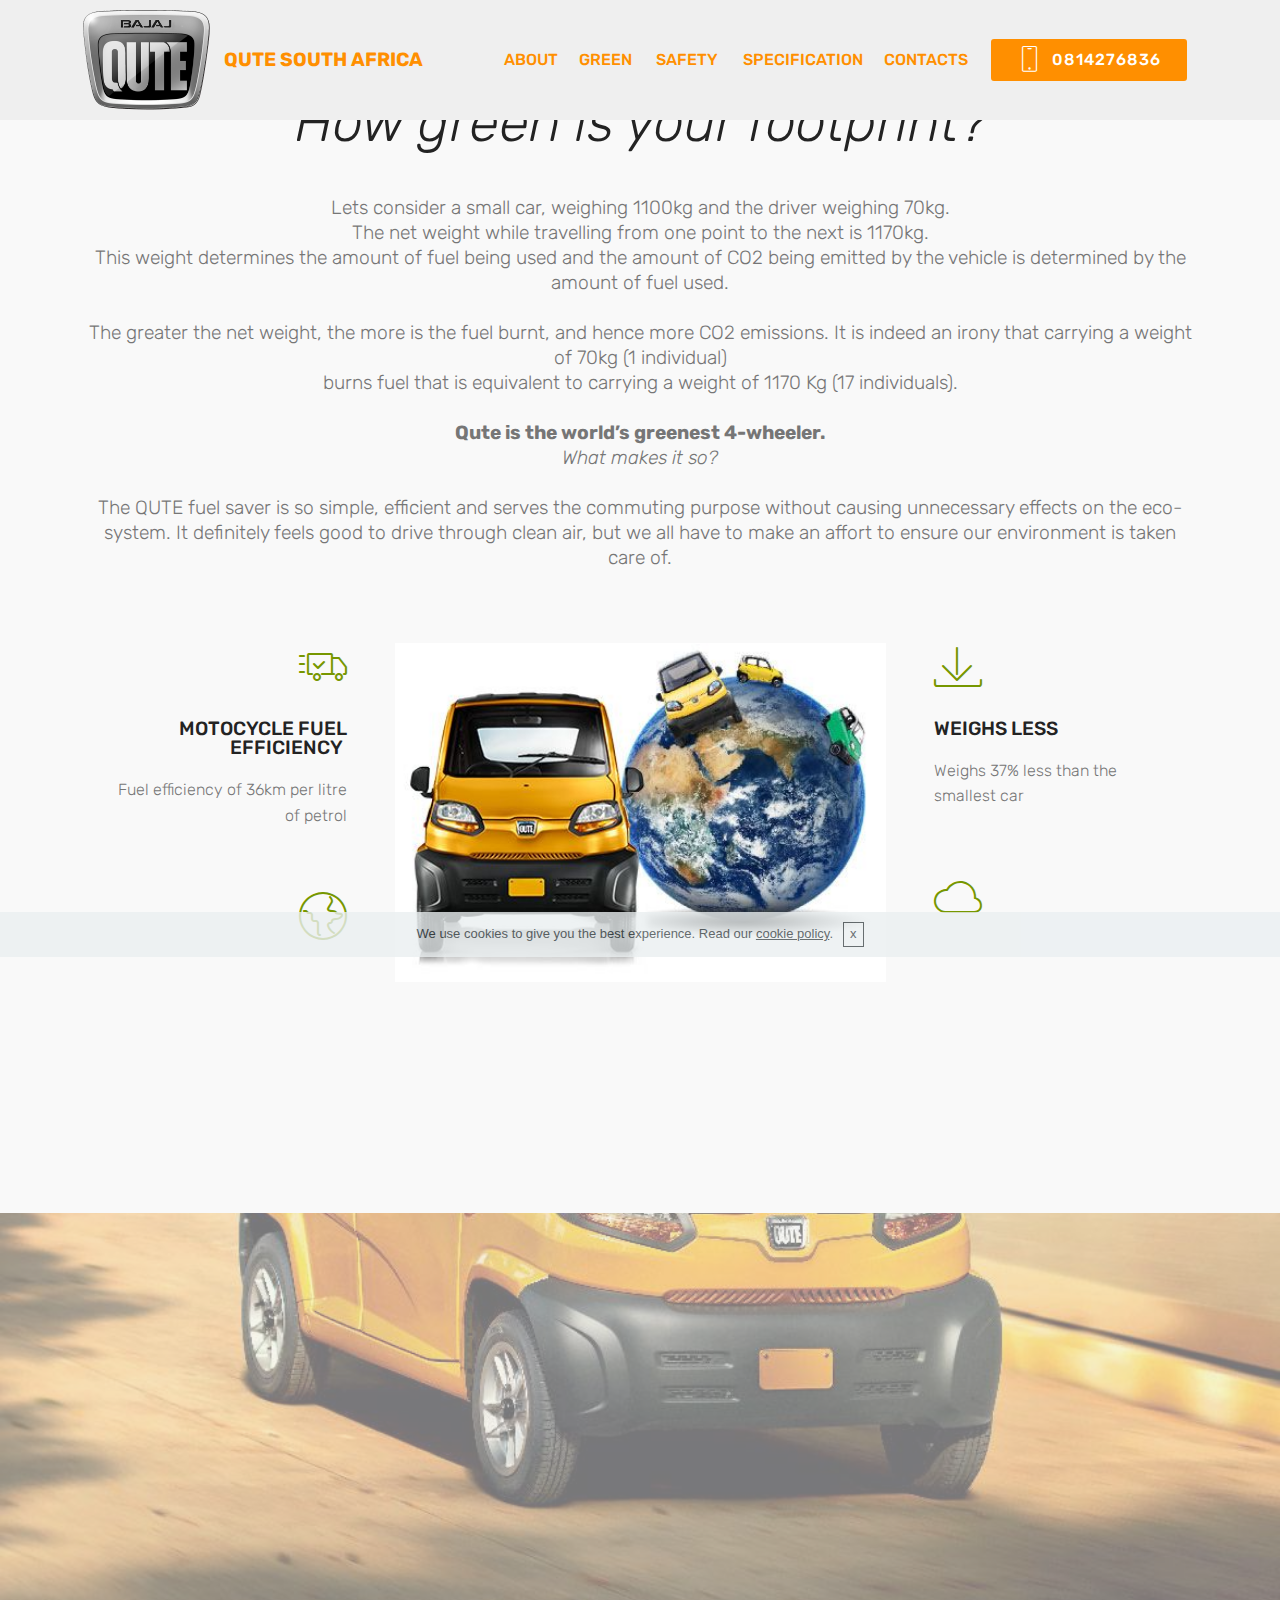
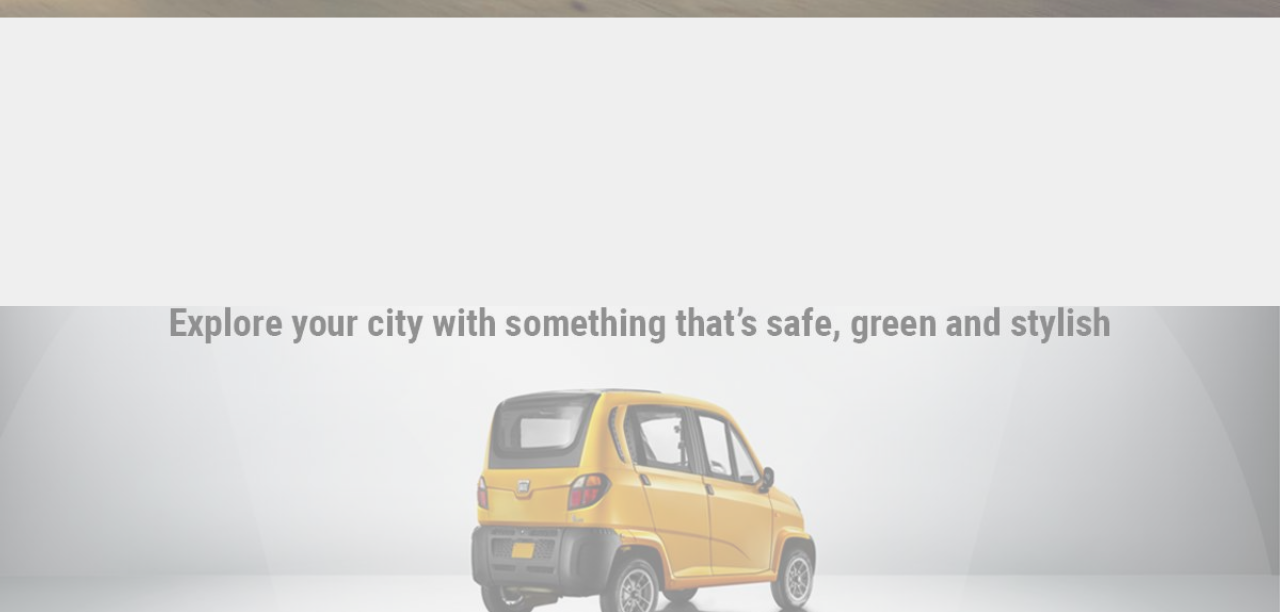
<file: GREENQUTE.html>
﻿<!DOCTYPE html>
<html>
<head>
  <!-- -->
  <meta charset="UTF-8">
  <meta http-equiv="X-UA-Compatible" content="IE=edge">
  <meta name="generator" content="Mobirise v4.2.3, mobirise.com">
  <meta name="viewport" content="width=device-width, initial-scale=1">
  <link rel="shortcut icon" href="assets/images/logo-263x208.png" type="image/x-icon">
  <meta name="description" content="">
  <title>QUTE IN GREEN</title>
  <link rel="stylesheet" href="assets/web/assets/mobirise-icons/mobirise-icons.css">
  <link rel="stylesheet" href="assets/tether/tether.min.css">
  <link rel="stylesheet" href="assets/soundcloud-plugin/style.css">
  <link rel="stylesheet" href="assets/bootstrap/css/bootstrap.min.css">
  <link rel="stylesheet" href="assets/bootstrap/css/bootstrap-grid.min.css">
  <link rel="stylesheet" href="assets/bootstrap/css/bootstrap-reboot.min.css">
  <link rel="stylesheet" href="assets/socicon/css/styles.css">
  <link rel="stylesheet" href="assets/animate.css/animate.min.css">
  <link rel="stylesheet" href="assets/dropdown/css/style.css">
  <link rel="stylesheet" href="assets/theme/css/style.css">
  <link rel="stylesheet" href="assets/mobirise/css/mbr-additional.css" type="text/css">
  
  
  
</head>
<body>
<section class="menu cid-qUHLWehG34" once="menu" id="menu2-8" data-rv-view="974">

    

    <nav class="navbar navbar-expand beta-menu navbar-dropdown align-items-center navbar-fixed-top navbar-toggleable-sm">
        <button class="navbar-toggler navbar-toggler-right" type="button" data-toggle="collapse" data-target="#navbarSupportedContent" aria-controls="navbarSupportedContent" aria-expanded="false" aria-label="Toggle navigation">
            <div class="hamburger">
                <span></span>
                <span></span>
                <span></span>
                <span></span>
            </div>
        </button>
        <div class="menu-logo">
            <div class="navbar-brand">
                <span class="navbar-logo">
                    <a href="index.html">
                        <img src="assets/images/logo-263x208.png" alt="Mobirise" title="" media-simple="true" style="height: 6.5rem;">
                    </a>
                </span>
                <span class="navbar-caption-wrap"><a class="navbar-caption text-primary display-5" href="index.html">
                        QUTE SOUTH AFRICA</a></span>
            </div>
        </div>
        <div class="collapse navbar-collapse" id="navbarSupportedContent">
            <ul class="navbar-nav nav-dropdown" data-app-modern-menu="true"><li class="nav-item">
                    <a class="nav-link link text-primary display-4" href="ABOUT.html">
                        ABOUT</a>
                </li><li class="nav-item"><a class="nav-link link text-primary display-4" href="GREENQUTE.html">
                        GREEN&nbsp;</a></li><li class="nav-item"><a class="nav-link link text-primary display-4" href="SAFETY.html">SAFETY&nbsp;</a></li>
                <li class="nav-item">
                    <a class="nav-link link text-primary display-4" href="SPECIFICATION.html">SPECIFICATION
                    </a>
                </li><li class="nav-item"><a class="nav-link link text-primary display-4" href="CONTACTS.html">CONTACTS</a></li></ul>
            <div class="navbar-buttons mbr-section-btn"><a class="btn btn-sm btn-primary display-4" href="tel:0814276836">
                    <span class="btn-icon mbri-mobile mbr-iconfont mbr-iconfont-btn">
                    </span>0814276836</a></div>
        </div>
    </nav>
</section>

<section class="engine"><a href="https://mobirise.co/i">how to build a website</a></section><section class="features12 cid-qUIuzV7yha" id="features12-h" data-rv-view="976">
    
    

    

    <div class="container">
        <h2 class="mbr-section-title pb-2 mbr-fonts-style display-1"><em>How green is your footprint?
</em><strong><br></strong></h2>
        <h3 class="mbr-section-subtitle pb-3 mbr-fonts-style display-5"><br>Lets consider a small car, weighing 1100kg and the driver weighing 70kg.<br>The net weight while travelling from one point to the next is 1170kg.<br>This weight determines the amount of fuel  being used and the amount of CO2 being emitted by the vehicle is determined by the amount of fuel used. 
<div><br></div><div>The greater the net weight, the more is the fuel burnt, and hence more CO2 emissions. It is indeed an irony that carrying a weight of 70kg (1 individual)</div><div>burns fuel that is equivalent to carrying a weight of 1170 Kg (17 individuals).</div><br><div><strong>Qute is the world’s greenest 4-wheeler.
</strong></div><div><em>What makes it so?</em><br></div><br><div><em>
</em></div><div><em>
</em></div><div>The QUTE fuel saver is so simple, efficient and serves the commuting purpose without causing unnecessary effects on the eco-system. It definitely feels good to drive through clean air, but we all have to make an affort to ensure our environment is taken care of.</div></h3>

        <div class="media-container-row pt-5">
            <div class="block-content align-right">
                <div class="card pl-3 pr-3 pb-5">
                    <div class="mbr-card-img-title">
                        <div class="card-img pb-3">
                             <span class="mbr-iconfont mbri-delivery" style="color: rgb(119, 151, 0);" media-simple="true"></span>
                        </div>
                        <div class="mbr-crt-title">
                            <h4 class="card-title py-2 mbr-crt-title mbr-fonts-style display-5">MOTOCYCLE FUEL EFFICIENCY&nbsp;</h4>
                        </div>
                    </div>                

                    <div class="card-box">
                        <p class="mbr-text mbr-section-text mbr-fonts-style display-4">
                            Fuel efficiency of 36km per litre of petrol
                        </p>
                    </div>
                </div>

                <div class="card pl-3 pr-3 pb-5">
                    <div class="mbr-card-img-title">
                        <div class="card-img pb-3">
                            <span class="mbr-iconfont mbri-globe" style="color: rgb(119, 151, 0);" media-simple="true"></span>
                        </div>
                        <div class="mbr-crt-title">
                            <h4 class="card-title py-2 mbr-crt-title mbr-fonts-style display-5">LOWER CO2 EMISSIONS&nbsp;</h4>
                        </div>
                    </div>
                    <div class="card-box">
                        <p class="mbr-text mbr-section-text mbr-fonts-style display-4">
                            Emits only 66 gm of CO2 per km 
                        </p>
                    </div>
                </div>
            </div>

            <div class="mbr-figure" style="width: 50%;">
                <a href="aboutqute.html"><img src="assets/images/technical-img-2-451x312.jpg" alt="Mobirise" title="" media-simple="true"></a>
            </div>

            <div class="block-content align-left  ">
                <div class="card pl-3 pr-3 pb-5">
                    <div class="mbr-card-img-title">
                        <div class="card-img pb-3">
                             <span class="mbr-iconfont mbri-save" style="color: rgb(119, 151, 0);" media-simple="true"></span>
                        </div>
                        <div class="mbr-crt-title">
                            <h4 class="card-title py-2 mbr-crt-title mbr-fonts-style display-5">WEIGHS LESS</h4>
                        </div>
                    </div>                

                    <div class="card-box">
                        <p class="mbr-text mbr-section-text mbr-fonts-style display-4">Weighs 37% less than the smallest car
                        </p>
                    </div>
                </div>

                <div class="card pl-3 pr-3 pb-5">
                    <div class="mbr-card-img-title">
                        <div class="card-img pb-3">
                            <span class="mbr-iconfont mbri-cloud" style="color: rgb(119, 151, 0);" media-simple="true"></span>
                        </div>
                        <div class="mbr-crt-title">
                            <h4 class="card-title py-2 mbr-crt-title mbr-fonts-style display-5">LOWER CARBON EMISSIONS&nbsp;</h4>
                        </div>
                    </div>
                    <div class="card-box">
                        <p class="mbr-text mbr-section-text mbr-fonts-style display-4">
                            37% lower emissions than the smallest car
                        </p>
                    </div>
                </div>
            </div>
        </div>
    </div>
</section>

<section class="mbr-section form1 cid-qUMXyXlMwC mbr-parallax-background" id="form1-26" data-rv-view="979">

    

    <div class="mbr-overlay" style="opacity: 0.5; background-color: rgb(239, 239, 239);">
    </div>
    <div class="container">
        <div class="row justify-content-center">
            <div class="title col-12 col-lg-8">
                <h2 class="mbr-section-title align-center pb-3 mbr-fonts-style display-1"><strong>
                    CONTACT FORM
                </strong></h2>
                <h3 class="mbr-section-subtitle align-center mbr-light pb-3 mbr-fonts-style display-2">Drop us your details or
<div><em>Contact us on: info@qute.co.za&nbsp;</em></div></h3>
            </div>
        </div>
    </div>
    <div class="container">
        <div class="row justify-content-center">
            <div class="media-container-column col-lg-8" data-form-type="formoid">
                    <div data-form-alert="" hidden="">Thanks for filling out the form!</div>
            
                    <form class="mbr-form" action="https://mobirise.com/" method="post" data-form-title="Mobirise Form"><input type="hidden" data-form-email="true" value="2cllFMzogg+/lF8xVWlAlr4UBbYIAxFpwvoKgUeu/Nn2dyiw/8RjJ1x35B/aXg4kteWLrP3m+Yr4FuE0VBrPSbLiOy0g0+rzIrFuuBfmHCjW80iUpY78az3Alc10pXP0">
                        <div class="row row-sm-offset">
                            <div class="col-md-4 multi-horizontal" data-for="name">
                                <div class="form-group">
                                    <label class="form-control-label mbr-fonts-style display-4" for="name-form1-26"><strong>Name</strong></label>
                                    <input type="text" class="form-control" name="name" data-form-field="Name" required="" id="name-form1-26">
                                </div>
                            </div>
                            <div class="col-md-4 multi-horizontal" data-for="email">
                                <div class="form-group">
                                    <label class="form-control-label mbr-fonts-style display-4" for="email-form1-26"><strong>Email</strong></label>
                                    <input type="email" class="form-control" name="email" data-form-field="Email" required="" id="email-form1-26">
                                </div>
                            </div>
                            <div class="col-md-4 multi-horizontal" data-for="phone">
                                <div class="form-group">
                                    <label class="form-control-label mbr-fonts-style display-4" for="phone-form1-26"><strong>Phone</strong></label>
                                    <input type="tel" class="form-control" name="phone" data-form-field="Phone" id="phone-form1-26">
                                </div>
                            </div>
                        </div>
                        <div class="form-group" data-for="message">
                            <label class="form-control-label mbr-fonts-style display-4" for="message-form1-26"><strong>Message</strong></label>
                            <textarea type="text" class="form-control" name="message" rows="7" data-form-field="Message" id="message-form1-26"></textarea>
                        </div>
            
                        <span class="input-group-btn"><button href="" type="submit" class="btn btn-form btn-primary display-4">SEND FORM</button></span>
                    </form>
            </div>
        </div>
    </div>
</section>

<section class="cid-qUWZFRLoAy" id="social-buttons2-2l" data-rv-view="982">

    

    <div class="mbr-overlay" style="opacity: 0.6; background-color: rgb(239, 239, 239);">
    </div>

    <div class="container">
        <div class="media-container-row">
            <div class="col-md-8 align-center">
                <h2 class="pb-3 mbr-fonts-style display-1"><em>
                    FOLLOW US!
                </em></h2>
                <div class="social-list pl-0 mb-0">
                    <a href="https://twitter.com/bajajqutesa/" target="_blank">
                        <span class="px-2 mbr-iconfont mbr-iconfont-social socicon-twitter socicon" media-simple="true"></span>
                    </a>
                    <a href="https://www.facebook.com/bajajqutesa/" target="_blank">
                        <span class="px-2 mbr-iconfont mbr-iconfont-social socicon-facebook socicon" media-simple="true"></span>
                    </a>
                    <a href="https://instagram.com/bajajqutesa/" target="_blank">
                        <span class="px-2 mbr-iconfont mbr-iconfont-social socicon-instagram socicon" media-simple="true"></span>
                    </a>
                    <a href="https://www.youtube.com/c/mobirise" target="_blank">
                        
                    </a>
                    <a href="https://plus.google.com/u/0/+Mobirise" target="_blank">
                        
                    </a>
                    <a href="https://www.behance.net/Mobirise" target="_blank">
                        
                    </a>
                </div>
            </div>
        </div>
    </div>
</section>


  <script src="assets/web/assets/jquery/jquery.min.js"></script>
  <script src="assets/popper/popper.min.js"></script>
  <script src="assets/tether/tether.min.js"></script>
  <script src="assets/bootstrap/js/bootstrap.min.js"></script>
  <script src="assets/cookies-alert-plugin/cookies-alert-core.js"></script>
  <script src="assets/cookies-alert-plugin/cookies-alert-script.js"></script>
  <script src="assets/smooth-scroll/smooth-scroll.js"></script>
  <script src="assets/touch-swipe/jquery.touch-swipe.min.js"></script>
  <script src="assets/viewport-checker/jquery.viewportchecker.js"></script>
  <script src="assets/jarallax/jarallax.min.js"></script>
  <script src="assets/social-likes/social-likes.js"></script>
  <script src="assets/dropdown/js/script.min.js"></script>
  <script src="assets/theme/js/script.js"></script>
  <script src="assets/formoid/formoid.min.js"></script>
  
  
 <div id="scrollToTop" class="scrollToTop mbr-arrow-up"><a style="text-align: center;"><i class="mbri-down mbr-iconfont"></i></a></div>
    <input name="animation" type="hidden">
  <input name="cookieData" type="hidden" data-cookie-text="We use cookies to give you the best experience. Read our <a href='privacy.html'>cookie policy</a>.">
  </body>
</html>
</file>
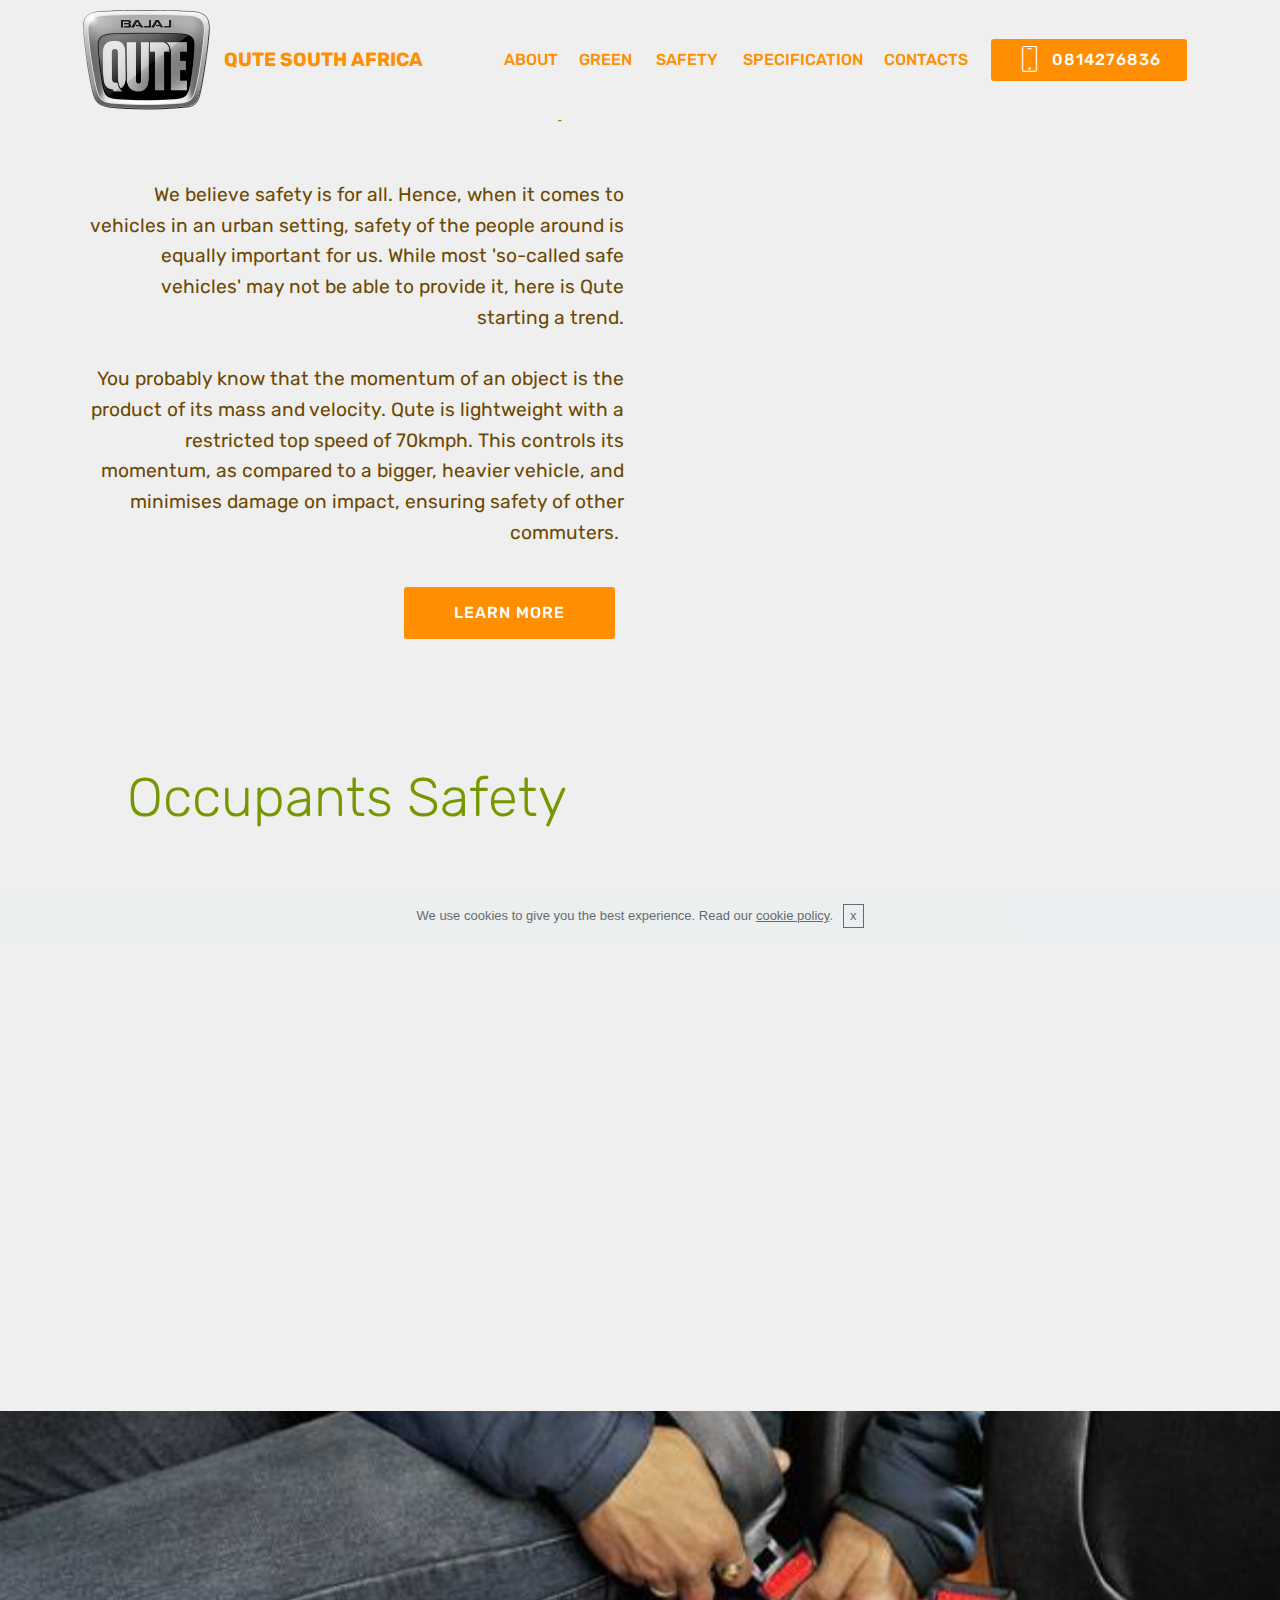
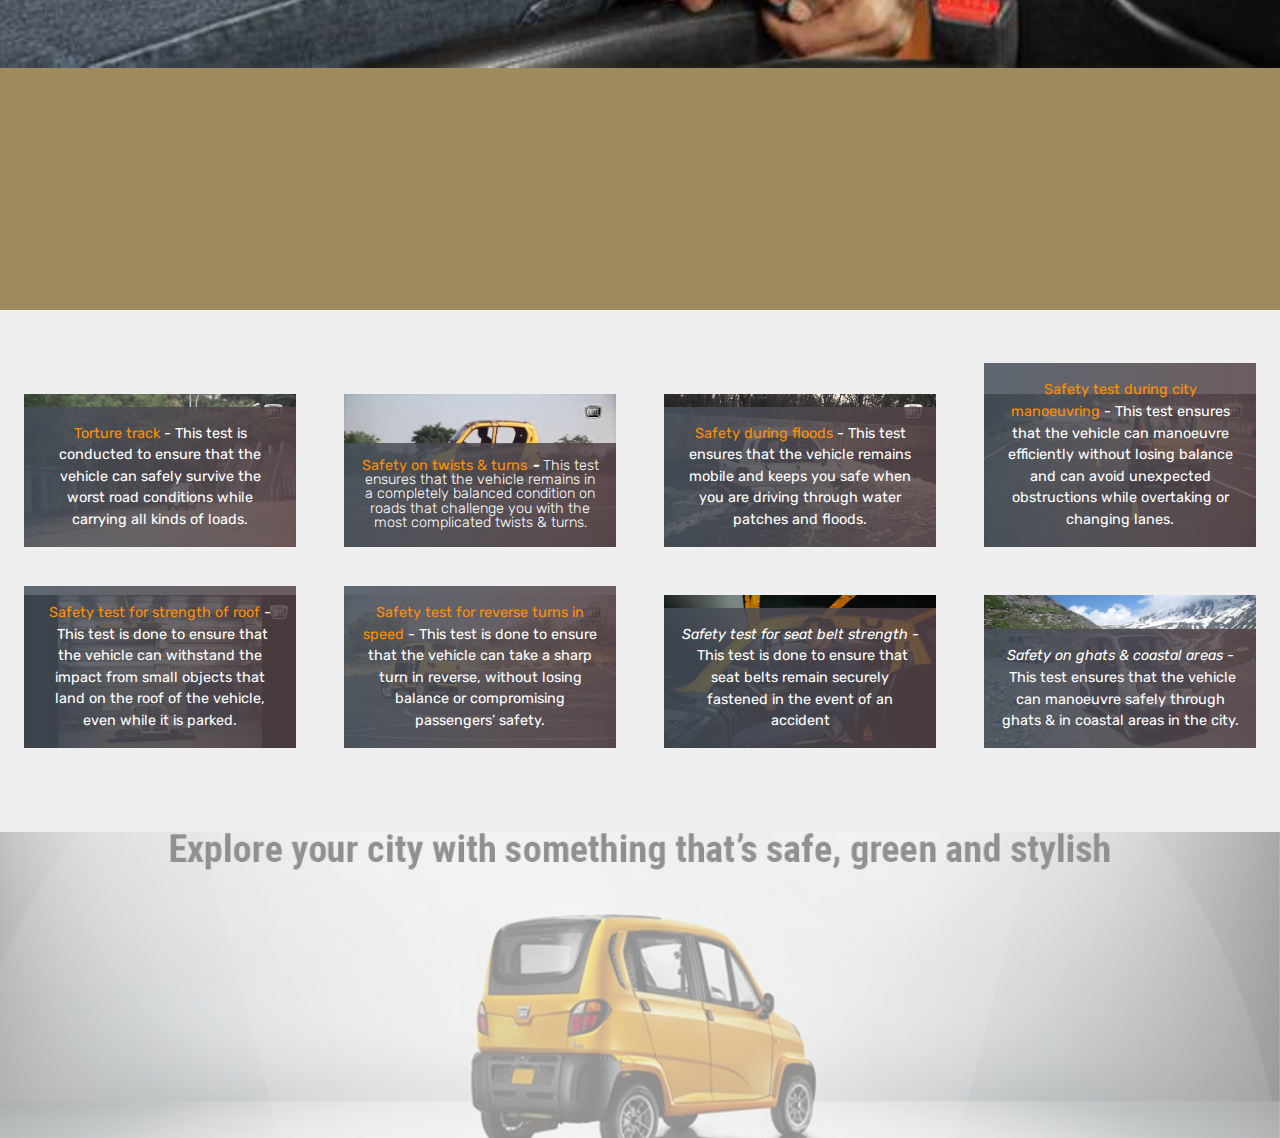
<file: SAFETY.html>
﻿<!DOCTYPE html>
<html>
<head>
  <!--  -->
  <meta charset="UTF-8">
  <meta http-equiv="X-UA-Compatible" content="IE=edge">
  <meta name="generator" content="Mobirise v4.2.3, mobirise.com">
  <meta name="viewport" content="width=device-width, initial-scale=1">
  <link rel="shortcut icon" href="assets/images/logo-263x208.png" type="image/x-icon">
  <meta name="description" content="">
  <title>QUTE SAFETY</title>
  <link rel="stylesheet" href="assets/web/assets/mobirise-icons/mobirise-icons.css">
  <link rel="stylesheet" href="assets/tether/tether.min.css">
  <link rel="stylesheet" href="assets/soundcloud-plugin/style.css">
  <link rel="stylesheet" href="assets/bootstrap/css/bootstrap.min.css">
  <link rel="stylesheet" href="assets/bootstrap/css/bootstrap-grid.min.css">
  <link rel="stylesheet" href="assets/bootstrap/css/bootstrap-reboot.min.css">
  <link rel="stylesheet" href="assets/socicon/css/styles.css">
  <link rel="stylesheet" href="assets/dropdown/css/style.css">
  <link rel="stylesheet" href="assets/animate.css/animate.min.css">
  <link rel="stylesheet" href="assets/theme/css/style.css">
  <link rel="stylesheet" href="assets/mobirise-gallery/style.css">
  <link rel="stylesheet" href="assets/mobirise/css/mbr-additional.css" type="text/css">
  
  
  
</head>
<body>
<section class="menu cid-qUHLWehG34" once="menu" id="menu2-e" data-rv-view="925">

    

    <nav class="navbar navbar-expand beta-menu navbar-dropdown align-items-center navbar-fixed-top navbar-toggleable-sm">
        <button class="navbar-toggler navbar-toggler-right" type="button" data-toggle="collapse" data-target="#navbarSupportedContent" aria-controls="navbarSupportedContent" aria-expanded="false" aria-label="Toggle navigation">
            <div class="hamburger">
                <span></span>
                <span></span>
                <span></span>
                <span></span>
            </div>
        </button>
        <div class="menu-logo">
            <div class="navbar-brand">
                <span class="navbar-logo">
                    <a href="index.html">
                        <img src="assets/images/logo-263x208.png" alt="Mobirise" title="" media-simple="true" style="height: 6.5rem;">
                    </a>
                </span>
                <span class="navbar-caption-wrap"><a class="navbar-caption text-primary display-5" href="index.html">
                        QUTE SOUTH AFRICA</a></span>
            </div>
        </div>
        <div class="collapse navbar-collapse" id="navbarSupportedContent">
            <ul class="navbar-nav nav-dropdown" data-app-modern-menu="true"><li class="nav-item">
                    <a class="nav-link link text-primary display-4" href="ABOUT.html">
                        ABOUT</a>
                </li><li class="nav-item"><a class="nav-link link text-primary display-4" href="GREENQUTE.html">
                        GREEN&nbsp;</a></li><li class="nav-item"><a class="nav-link link text-primary display-4" href="SAFETY.html">SAFETY&nbsp;</a></li>
                <li class="nav-item">
                    <a class="nav-link link text-primary display-4" href="SPECIFICATION.html">SPECIFICATION
                    </a>
                </li><li class="nav-item"><a class="nav-link link text-primary display-4" href="CONTACTS.html">CONTACTS</a></li></ul>
            <div class="navbar-buttons mbr-section-btn"><a class="btn btn-sm btn-primary display-4" href="tel:0814276836">
                    <span class="btn-icon mbri-mobile mbr-iconfont mbr-iconfont-btn">
                    </span>0814276836</a></div>
        </div>
    </nav>
</section>

<section class="engine"><a href="https://mobirise.co">Mobirise</a></section><section class="header7 cid-qUL3Lb6k49" id="header7-1l" data-rv-view="927">

    

    

    <div class="container">
        <div class="media-container-row">

            <div class="media-content align-right">
                <h1 class="mbr-section-title mbr-white pb-3 mbr-fonts-style display-1">Commuters Safety&nbsp;<br></h1>
                <div class="mbr-section-text mbr-white pb-3">
                    <p class="mbr-text mbr-fonts-style display-5"><br>We believe safety is for all. Hence, when it comes to vehicles in an urban setting, safety of the people around is equally important for us. While most 'so-called safe vehicles' may not be able to provide it, here is Qute starting a trend.
<br>
<br>You probably know that the momentum of an object is the product of its mass and velocity. Qute is lightweight with a restricted top speed of 70kmph. This controls its momentum, as compared to a bigger, heavier vehicle, and minimises damage on impact, ensuring safety of other commuters.&nbsp;<br></p>
                </div>
                <div class="mbr-section-btn"><a class="btn btn-md btn-primary display-4" href="ABOUT.html">LEARN MORE</a></div>
            </div>

            <div class="mbr-figure" style="width: 100%;"><iframe class="mbr-embedded-video" src="https://www.youtube.com/embed/s1SZU-fqLNo?rel=0&amp;amp;showinfo=0&amp;autoplay=1&amp;loop=0" width="1280" height="720" frameborder="0" allowfullscreen></iframe></div>

        </div>
    </div>
</section>

<section class="header7 cid-qUL4tdlTLr" id="header7-1m" data-rv-view="930">

    

    

    <div class="container">
        <div class="media-container-row">

            <div class="media-content align-right">
                <h1 class="mbr-section-title mbr-white pb-3 mbr-fonts-style display-1">Occupants Safety&nbsp;</h1>
                <div class="mbr-section-text mbr-white pb-3">
                    <p class="mbr-text mbr-fonts-style display-5"><br>The Qute has been rigorously tested on multiple terrains and weather conditions. The vehicles have completed over 3.2 million km of testing already. Tests covered from the hot deserts to the cold altitudes and rural roads to city traffic.
<br>
<br>These tests check for structural durability, suspension, performance, handling, efficiency and all forms of abuse. Qute is made at a state-of-the-art assembly plant that uses the latest robotics &amp; automation for precision manufacturing. The entire process is supervised and quality checked by expert engineers.<br></p>
                </div>
                <div class="mbr-section-btn"><a class="btn btn-md btn-primary display-4" href="ABOUT.html">LEARN MORE</a></div>
            </div>

            <div class="mbr-figure" style="width: 100%;"><iframe class="mbr-embedded-video" src="https://www.youtube.com/embed/s1SZU-fqLNo?rel=0&amp;amp;showinfo=0&amp;autoplay=1&amp;loop=0" width="1280" height="720" frameborder="0" allowfullscreen></iframe></div>

        </div>
    </div>
</section>

<section class="mbr-section content5 cid-qUL6TaryXu mbr-parallax-background" id="content5-1s" data-rv-view="933">

    

    <div class="mbr-overlay" style="opacity: 0.6; background-color: rgb(109, 72, 0);">
    </div>

    <div class="container">
        <div class="media-container-row">
            <div class="title col-12 col-md-8">
                <h2 class="align-center mbr-bold mbr-white pb-3 mbr-fonts-style display-1">Safety Tests</h2>
                <h3 class="mbr-section-subtitle align-center mbr-light mbr-white pb-3 mbr-fonts-style display-5">We believe safety is for all. Hence, when it comes to vehicles in an urban setting, safety of the people around is equally important for us. While most 'so-called safe vehicles' may not be able to provide it, here is Qute starting a trend.&nbsp;<br><div>
</div><div><br></div><br><div>You probably know that the momentum of an object is the product of its mass and velocity. Qute is lightweight with a restricted top speed of 70kmph. This controls its momentum, as compared to a bigger, heavier vehicle, and minimises damage on impact, ensuring safety of other commuters</div><br><div><strong><em>See below links for testing footage:</em></strong></div></h3>
                <p class="mbr-text align-center mbr-white pb-3 mbr-fonts-style display-7"></p>
                
            </div>
        </div>
    </div>
</section>

<section class="mbr-gallery mbr-slider-carousel cid-qUL6p7pdn4" id="gallery3-1r" data-rv-view="936">

    

    <div>
        <div><!-- Filter --><!-- Gallery --><div class="mbr-gallery-row"><div class="mbr-gallery-layout-default"><div><div><div class="mbr-gallery-item mbr-gallery-item--p3 video-slide" data-video-url="https://youtu.be/74b0wfb-J18" data-tags="Awesome"><div href="#lb-gallery3-1r" data-slide-to="0" data-toggle="modal"><div></div><img alt="" src="assets/images/2018-5-2-22-43-34-978938.jpg"><span class="icon-video"></span><span class="mbr-gallery-title mbr-fonts-style display-7"><em><a href="https://youtu.be/74b0wfb-J18">Torture track</a>&nbsp;-&nbsp;</em>This test is conducted to ensure that the vehicle can safely survive the worst road conditions while carrying all kinds of loads.<br></span></div></div><div class="mbr-gallery-item mbr-gallery-item--p3 video-slide" data-video-url="https://youtu.be/gH8XBGyVKAw" data-tags="Responsive"><div href="#lb-gallery3-1r" data-slide-to="1" data-toggle="modal"><div></div><img alt="" src="assets/images/2018-5-2-22-44-59-889473.jpg"><span class="icon-video"></span><span class="mbr-gallery-title mbr-fonts-style display-4"><strong><em><a href="https://youtu.be/gH8XBGyVKAw">Safety on twists &amp; turns</a>&nbsp; -&nbsp;</em></strong>This test ensures that the vehicle remains in a completely balanced condition on roads that challenge you with the most complicated twists &amp; turns.</span></div></div><div class="mbr-gallery-item mbr-gallery-item--p3 video-slide" data-video-url="https://youtu.be/T--rEDUmxkc" data-tags="Creative"><div href="#lb-gallery3-1r" data-slide-to="2" data-toggle="modal"><div></div><img alt="" src="assets/images/2018-5-2-22-46-4-575582.jpg"><span class="icon-video"></span><span class="mbr-gallery-title mbr-fonts-style display-7"><em><a href="https://youtu.be/T--rEDUmxkc">Safety during floods</a>&nbsp;-&nbsp;</em>This test ensures that the vehicle remains mobile and keeps you safe when you are driving through water patches and floods.</span></div></div><div class="mbr-gallery-item mbr-gallery-item--p3 video-slide" data-video-url="https://youtu.be/rcp--q8ONiE" data-tags="Animated"><div href="#lb-gallery3-1r" data-slide-to="3" data-toggle="modal"><div></div><img alt="" src="assets/images/2018-5-2-22-47-18-71726.jpg"><span class="icon-video"></span><span class="mbr-gallery-title mbr-fonts-style display-7"><a href="https://youtu.be/rcp--q8ONiE">Safety test during city manoeuvring</a>&nbsp;-&nbsp;This test ensures that the vehicle can manoeuvre efficiently without losing balance and can avoid unexpected obstructions while overtaking or changing lanes.</span></div></div><div class="mbr-gallery-item mbr-gallery-item--p3 video-slide" data-video-url="https://youtu.be/DCAuLxeGKnA" data-tags="Awesome"><div href="#lb-gallery3-1r" data-slide-to="4" data-toggle="modal"><div></div><img alt="" src="assets/images/2018-5-2-22-48-16-790776.jpg"><span class="icon-video"></span><span class="mbr-gallery-title mbr-fonts-style display-7"><em><a href="https://youtu.be/DCAuLxeGKnA">Safety test for strength of roof</a>&nbsp;-&nbsp;</em>This test is done to ensure that the vehicle can withstand the impact from small objects that land on the roof of the vehicle, even while it is parked.</span></div></div><div class="mbr-gallery-item mbr-gallery-item--p3 video-slide" data-video-url="https://youtu.be/x9Ewvt5f0Oo" data-tags="Awesome"><div href="#lb-gallery3-1r" data-slide-to="5" data-toggle="modal"><div></div><img alt="" src="assets/images/2018-5-2-22-49-18-984383.jpg"><span class="icon-video"></span><span class="mbr-gallery-title mbr-fonts-style display-7"><em><a href="https://youtu.be/x9Ewvt5f0Oo">Safety test for reverse turns in speed</a>&nbsp;-&nbsp;</em>This test is done to ensure that the vehicle can take a sharp turn in reverse, without losing balance or compromising passengers’ safety.</span></div></div><div class="mbr-gallery-item mbr-gallery-item--p3" data-video-url="false" data-tags="Responsive"><div href="#lb-gallery3-1r" data-slide-to="6" data-toggle="modal"><img src="assets/images/safety-occupants-711x400-711x400.jpg" alt=""><span class="icon-focus"></span><span class="mbr-gallery-title mbr-fonts-style display-7"><em>Safety test for seat belt strength -&nbsp;</em>This test is done to ensure that seat belts remain securely fastened in the event of an accident</span></div></div><div class="mbr-gallery-item mbr-gallery-item--p3" data-video-url="false" data-tags="Animated"><div href="#lb-gallery3-1r" data-slide-to="7" data-toggle="modal"><img src="assets/images/ghaattestbig-1-711x400-711x400.jpg" alt=""><span class="icon-focus"></span><span class="mbr-gallery-title mbr-fonts-style display-7"><em>Safety on ghats &amp; coastal areas -&nbsp;</em>This test ensures that the vehicle can manoeuvre safely through ghats &amp; in coastal areas in the city.</span></div></div></div></div><div class="clearfix"></div></div></div><!-- Lightbox --><div data-app-prevent-settings="" class="mbr-slider modal fade carousel slide" tabindex="-1" data-keyboard="true" data-interval="false" id="lb-gallery3-1r"><div class="modal-dialog"><div class="modal-content"><div class="modal-body"><ol class="carousel-indicators"><li data-app-prevent-settings="" data-target="#lb-gallery3-1r" data-slide-to="0"></li><li data-app-prevent-settings="" data-target="#lb-gallery3-1r" data-slide-to="1"></li><li data-app-prevent-settings="" data-target="#lb-gallery3-1r" data-slide-to="2"></li><li data-app-prevent-settings="" data-target="#lb-gallery3-1r" data-slide-to="3"></li><li data-app-prevent-settings="" data-target="#lb-gallery3-1r" data-slide-to="4"></li><li data-app-prevent-settings="" data-target="#lb-gallery3-1r" data-slide-to="5"></li><li data-app-prevent-settings="" data-target="#lb-gallery3-1r" class=" active" data-slide-to="6"></li><li data-app-prevent-settings="" data-target="#lb-gallery3-1r" data-slide-to="7"></li></ol><div class="carousel-inner"><div class="carousel-item video-container"><img src="assets/images/gallery00.jpg" alt=""></div><div class="carousel-item video-container"><img src="assets/images/gallery01.jpg" alt=""></div><div class="carousel-item video-container"><img src="assets/images/gallery02.jpg" alt=""></div><div class="carousel-item video-container"><img src="assets/images/gallery03.jpg" alt=""></div><div class="carousel-item video-container"><img src="assets/images/gallery04.jpg" alt=""></div><div class="carousel-item video-container"><img src="assets/images/gallery05.jpg" alt=""></div><div class="carousel-item active"><img src="assets/images/safety-occupants-711x400.jpg" alt=""></div><div class="carousel-item"><img src="assets/images/ghaattestbig-1-711x400.jpg" alt=""></div></div><a class="carousel-control carousel-control-prev" role="button" data-slide="prev" href="#lb-gallery3-1r"><span class="mbri-left mbr-iconfont" aria-hidden="true"></span><span class="sr-only">Previous</span></a><a class="carousel-control carousel-control-next" role="button" data-slide="next" href="#lb-gallery3-1r"><span class="mbri-right mbr-iconfont" aria-hidden="true"></span><span class="sr-only">Next</span></a><a class="close" href="#" role="button" data-dismiss="modal"><span class="sr-only">Close</span></a></div></div></div></div></div>
    </div>

</section>

<section class="cid-qUWZCZDN9r" id="social-buttons2-2k" data-rv-view="971">

    

    <div class="mbr-overlay" style="opacity: 0.6; background-color: rgb(239, 239, 239);">
    </div>

    <div class="container">
        <div class="media-container-row">
            <div class="col-md-8 align-center">
                <h2 class="pb-3 mbr-fonts-style display-1"><em>
                    FOLLOW US!
                </em></h2>
                <div class="social-list pl-0 mb-0">
                    <a href="https://twitter.com/bajajqutesa/" target="_blank">
                        <span class="px-2 mbr-iconfont mbr-iconfont-social socicon-twitter socicon" media-simple="true"></span>
                    </a>
                    <a href="https://www.facebook.com/bajajqutesa/" target="_blank">
                        <span class="px-2 mbr-iconfont mbr-iconfont-social socicon-facebook socicon" media-simple="true"></span>
                    </a>
                    <a href="https://instagram.com/bajajqutesa/" target="_blank">
                        <span class="px-2 mbr-iconfont mbr-iconfont-social socicon-instagram socicon" media-simple="true"></span>
                    </a>
                    <a href="https://www.youtube.com/c/mobirise" target="_blank">
                        
                    </a>
                    <a href="https://plus.google.com/u/0/+Mobirise" target="_blank">
                        
                    </a>
                    <a href="https://www.behance.net/Mobirise" target="_blank">
                        
                    </a>
                </div>
            </div>
        </div>
    </div>
</section>


  <script src="assets/web/assets/jquery/jquery.min.js"></script>
  <script src="assets/popper/popper.min.js"></script>
  <script src="assets/tether/tether.min.js"></script>
  <script src="assets/bootstrap/js/bootstrap.min.js"></script>
  <script src="assets/cookies-alert-plugin/cookies-alert-core.js"></script>
  <script src="assets/cookies-alert-plugin/cookies-alert-script.js"></script>
  <script src="assets/dropdown/js/script.min.js"></script>
  <script src="assets/touch-swipe/jquery.touch-swipe.min.js"></script>
  <script src="assets/smooth-scroll/smooth-scroll.js"></script>
  <script src="assets/viewport-checker/jquery.viewportchecker.js"></script>
  <script src="assets/jarallax/jarallax.min.js"></script>
  <script src="assets/masonry/masonry.pkgd.min.js"></script>
  <script src="assets/imagesloaded/imagesloaded.pkgd.min.js"></script>
  <script src="assets/bootstrap-carousel-swipe/bootstrap-carousel-swipe.js"></script>
  <script src="assets/social-likes/social-likes.js"></script>
  <script src="assets/jquery-mb-vimeo_player/jquery.mb.vimeo_player.js"></script>
  <script src="assets/theme/js/script.js"></script>
  <script src="assets/mobirise-slider-video/script.js"></script>
  <script src="assets/mobirise-gallery/player.min.js"></script>
  <script src="assets/mobirise-gallery/script.js"></script>
  
  
 <div id="scrollToTop" class="scrollToTop mbr-arrow-up"><a style="text-align: center;"><i class="mbri-down mbr-iconfont"></i></a></div>
    <input name="animation" type="hidden">
  <input name="cookieData" type="hidden" data-cookie-text="We use cookies to give you the best experience. Read our <a href='privacy.html'>cookie policy</a>.">
  </body>
</html>
</file>
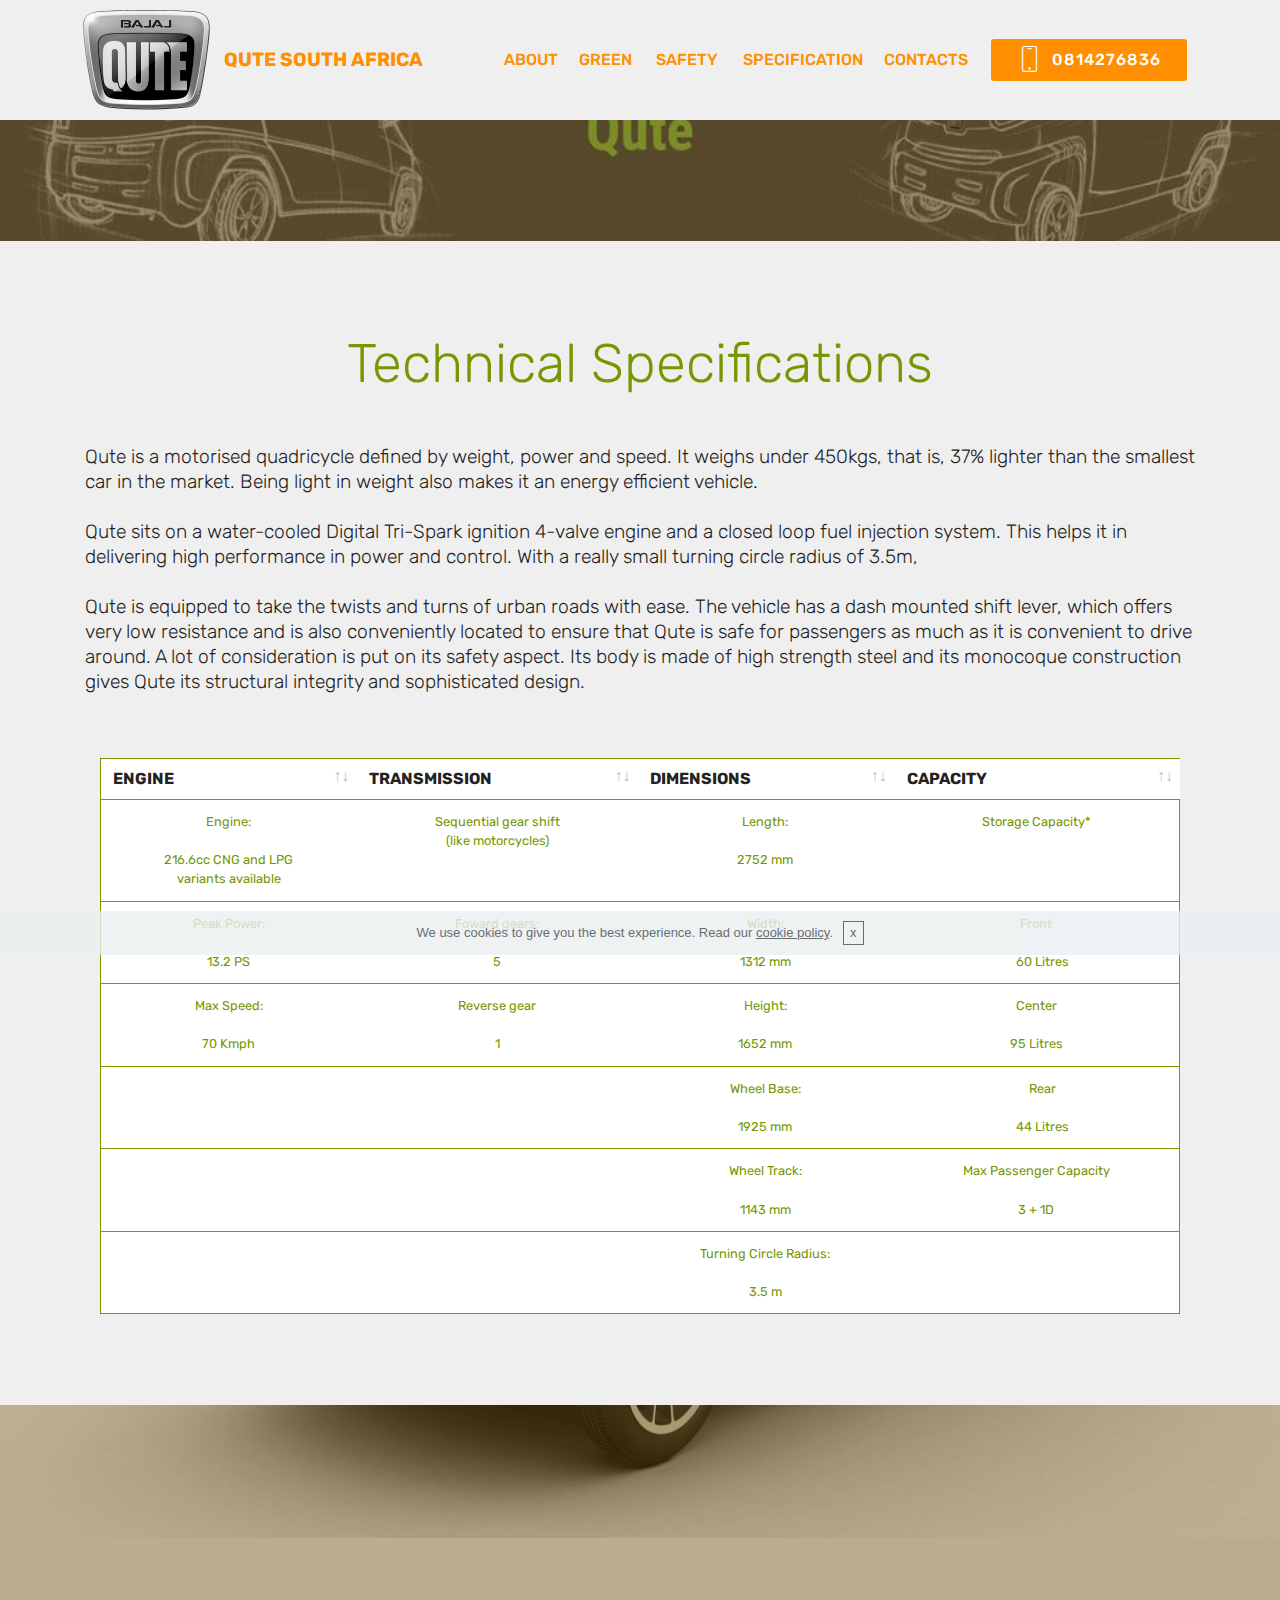
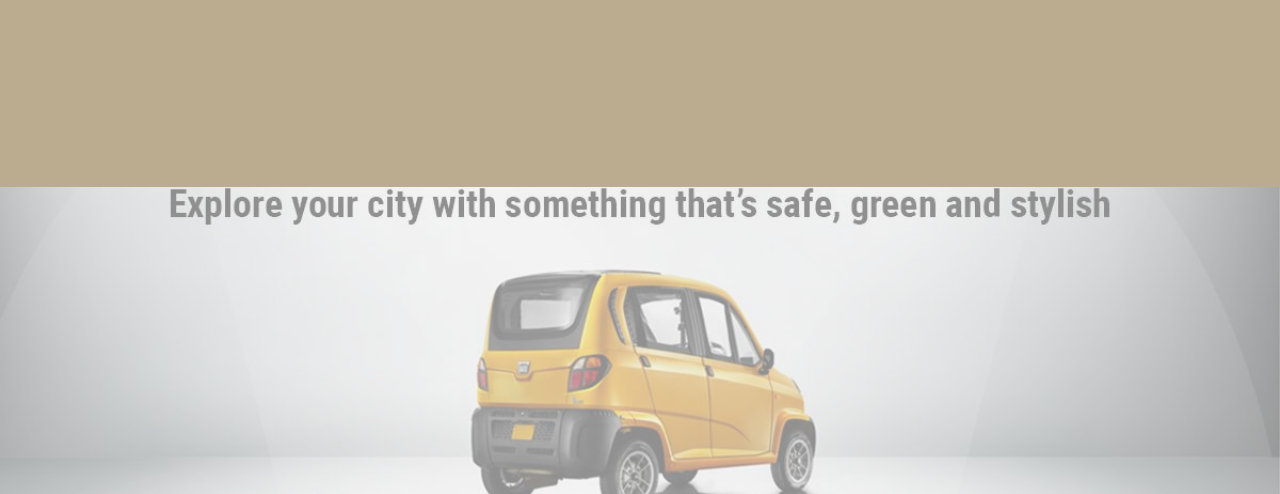
<file: SPECIFICATION.html>
<!DOCTYPE html>
<html>
<head>
  <!--  -->
  <meta charset="UTF-8">
  <meta http-equiv="X-UA-Compatible" content="IE=edge">
  <meta name="generator" content="Mobirise v4.2.3, mobirise.com">
  <meta name="viewport" content="width=device-width, initial-scale=1">
  <link rel="shortcut icon" href="assets/images/logo-263x208.png" type="image/x-icon">
  <meta name="description" content="">
  <title>QUTE SPECIFICATION </title>
  <link rel="stylesheet" href="assets/web/assets/mobirise-icons/mobirise-icons.css">
  <link rel="stylesheet" href="assets/tether/tether.min.css">
  <link rel="stylesheet" href="assets/soundcloud-plugin/style.css">
  <link rel="stylesheet" href="assets/bootstrap/css/bootstrap.min.css">
  <link rel="stylesheet" href="assets/bootstrap/css/bootstrap-grid.min.css">
  <link rel="stylesheet" href="assets/bootstrap/css/bootstrap-reboot.min.css">
  <link rel="stylesheet" href="assets/socicon/css/styles.css">
  <link rel="stylesheet" href="assets/dropdown/css/style.css">
  <link rel="stylesheet" href="assets/animate.css/animate.min.css">
  <link rel="stylesheet" href="assets/data-tables/data-tables.bootstrap4.min.css">
  <link rel="stylesheet" href="assets/theme/css/style.css">
  <link rel="stylesheet" href="assets/mobirise/css/mbr-additional.css" type="text/css">
  
  
  
</head>
<body>
<section class="menu cid-qUHLWehG34" once="menu" id="menu2-b" data-rv-view="996">

    

    <nav class="navbar navbar-expand beta-menu navbar-dropdown align-items-center navbar-fixed-top navbar-toggleable-sm">
        <button class="navbar-toggler navbar-toggler-right" type="button" data-toggle="collapse" data-target="#navbarSupportedContent" aria-controls="navbarSupportedContent" aria-expanded="false" aria-label="Toggle navigation">
            <div class="hamburger">
                <span></span>
                <span></span>
                <span></span>
                <span></span>
            </div>
        </button>
        <div class="menu-logo">
            <div class="navbar-brand">
                <span class="navbar-logo">
                    <a href="index.html">
                        <img src="assets/images/logo-263x208.png" alt="Mobirise" title="" media-simple="true" style="height: 6.5rem;">
                    </a>
                </span>
                <span class="navbar-caption-wrap"><a class="navbar-caption text-primary display-5" href="index.html">
                        QUTE SOUTH AFRICA</a></span>
            </div>
        </div>
        <div class="collapse navbar-collapse" id="navbarSupportedContent">
            <ul class="navbar-nav nav-dropdown" data-app-modern-menu="true"><li class="nav-item">
                    <a class="nav-link link text-primary display-4" href="ABOUT.html">
                        ABOUT</a>
                </li><li class="nav-item"><a class="nav-link link text-primary display-4" href="GREENQUTE.html">
                        GREEN&nbsp;</a></li><li class="nav-item"><a class="nav-link link text-primary display-4" href="SAFETY.html">SAFETY&nbsp;</a></li>
                <li class="nav-item">
                    <a class="nav-link link text-primary display-4" href="SPECIFICATION.html">SPECIFICATION
                    </a>
                </li><li class="nav-item"><a class="nav-link link text-primary display-4" href="CONTACTS.html">CONTACTS</a></li></ul>
            <div class="navbar-buttons mbr-section-btn"><a class="btn btn-sm btn-primary display-4" href="tel:0814276836">
                    <span class="btn-icon mbri-mobile mbr-iconfont mbr-iconfont-btn">
                    </span>0814276836</a></div>
        </div>
    </nav>
</section>

<section class="engine"><a href="https://mobirise.co/i">build a website</a></section><section class="mbr-section content5 cid-qULb0Op6gJ" id="content5-1t" data-rv-view="998">

    

    <div class="mbr-overlay" style="opacity: 0.4; background-color: rgb(109, 72, 0);">
    </div>

    <div class="container">
        <div class="media-container-row">
            <div class="title col-12 col-md-8">
                
                
                
                
            </div>
        </div>
    </div>
</section>

<section class="section-table cid-qUJaliu7rJ" id="table1-s" data-rv-view="1001">

  
  
  <div class="container container-table">
      <h2 class="mbr-section-title mbr-fonts-style align-center pb-3 display-1">Technical Specifications</h2>
      <h3 class="mbr-section-subtitle mbr-fonts-style align-center pb-5 mbr-light display-5"><br>Qute is a motorised quadricycle defined by weight, power and speed. It weighs under 450kgs, that is, 37% lighter than the smallest car in the market. Being light in weight also makes it an energy efficient vehicle. <br><br>Qute sits on a water-cooled Digital Tri-Spark ignition 4-valve engine and a closed loop fuel injection system. This helps it in delivering high performance in power and control. With a really small turning circle radius of 3.5m,<br><br>Qute is equipped to take the twists and turns of urban roads with ease. The vehicle has a dash mounted shift lever, which offers very low resistance and is also conveniently located to ensure that Qute is safe for passengers as much as it is convenient to drive around. A lot of consideration is put on its safety aspect. Its body is made of high strength steel and its monocoque construction gives Qute its structural integrity and sophisticated design.</h3>
      <div class="table-wrapper">
        <div class="container">
          
        </div>

        <div class="container scroll">
          <table class="table" cellspacing="0">
            <thead>
              <tr class="table-heads ">
                  
                  
                  
                  
              <th class="head-item mbr-fonts-style display-4"><strong>
                      ENGINE</strong></th><th class="head-item mbr-fonts-style display-4"><strong>
                      TRANSMISSION&nbsp;</strong></th><th class="head-item mbr-fonts-style display-4"><strong>
                      DIMENSIONS</strong></th><th class="head-item mbr-fonts-style display-4"><strong>
                      CAPACITY</strong></th></tr>
            </thead>

            <tbody>
              
              
              
              
            <tr> 
                
                
                
                
              <td class="body-item mbr-fonts-style display-7">Engine:
<br><br>216.6cc CNG and LPG<br>variants available
<br></td><td class="body-item mbr-fonts-style display-7">Sequential gear shift<br>(like motorcycles)</td><td class="body-item mbr-fonts-style display-7">Length:
<br>
<br>2752 mm</td><td class="body-item mbr-fonts-style display-7">Storage Capacity*
<br>
</td></tr><tr>
                
                
                
                
              <td class="body-item mbr-fonts-style display-7">Peak Power:
<br><br>13.2 PS
</td><td class="body-item mbr-fonts-style display-7">Foward gears:<br><br>5</td><td class="body-item mbr-fonts-style display-7">Width:
<br>
<br>1312 mm</td><td class="body-item mbr-fonts-style display-7">Front
<br>
<br>&nbsp; &nbsp; 60 Litres
<br>
</td></tr><tr>
                
                
                
                
              <td class="body-item mbr-fonts-style display-7">Max Speed:
<br><br>70 Kmph</td><td class="body-item mbr-fonts-style display-7">Reverse gear<br><br>1</td><td class="body-item mbr-fonts-style display-7">Height:
<br>
<br>1652 mm</td><td class="body-item mbr-fonts-style display-7">Center
<br><br>95 Litres
</td></tr><tr>
                
                
                
                
              <td class="body-item mbr-fonts-style display-7"></td><td class="body-item mbr-fonts-style display-7"></td><td class="body-item mbr-fonts-style display-7">Wheel Base:
<br>
<br>1925 mm</td><td class="body-item mbr-fonts-style display-7">&nbsp; &nbsp; Rear
<br>
<br>&nbsp; &nbsp; 44 Litres</td></tr><tr>
                
                
                
                
              <td class="body-item mbr-fonts-style display-7"></td><td class="body-item mbr-fonts-style display-7"></td><td class="body-item mbr-fonts-style display-7">Wheel Track:
<br>
<br>1143 mm</td><td class="body-item mbr-fonts-style display-7">Max Passenger Capacity
<br>
<br>3
 + 1D
<br></td></tr><tr>
                
                
                
                
              <td class="body-item mbr-fonts-style display-7"></td><td class="body-item mbr-fonts-style display-7"></td><td class="body-item mbr-fonts-style display-7">Turning Circle Radius:
<br>
<br>3.5 m</td><td class="body-item mbr-fonts-style display-7"></td></tr></tbody>
          </table>
        </div>
        <div class="container">
          
        </div>
      </div>
    </div>
</section>

<section class="mbr-section form3 cid-qUMUtVQZYM mbr-parallax-background" id="form3-25" data-rv-view="1080">

    

    <div class="mbr-overlay" style="opacity: 0.4; background-color: rgb(109, 72, 0);">
    </div>

    <div class="container">
        <div class="row justify-content-center">
            <div class="title col-12 col-lg-8">
                <h2 class="align-center pb-2 mbr-fonts-style display-1"><strong>
                    SUBSCRIBE FORM
                </strong></h2>
                <h3 class="mbr-section-subtitle align-center pb-5 mbr-light mbr-fonts-style display-2"><em>
                    Subscribe to our Newsletter for more.</em></h3>
            </div>
        </div>

        <div class="row py-2 justify-content-center">
            <div class="col-12 col-lg-6  col-md-8 " data-form-type="formoid">
                <div data-form-alert="" hidden="">Thanks for filling out the form!</div>
                <form class="mbr-form" action="https://mobirise.com/" method="post" data-form-title="Mobirise Form"><input type="hidden" data-form-email="true" value="2RY4Apl4BmnT8S8Ajg4faVTHq55qRRkULsMBYSE/JQgEwHbzIOg/NqvB92+HHb1makX3HX0LfZeIL52RzGB8phR0Hq1xWQzLVC7am28HvEXd4pC80emhppoFQh5kmp02">
                    <div class="mbr-subscribe input-group">
                        <input class="form-control" type="email" name="email" placeholder="Email" data-form-field="Email" required="" id="email-form3-25">
                        <span class="input-group-btn"><button href="" type="submit" class="btn  btn-warning display-4">SUBSCRIBE</button></span>
                    </div>
                </form>
            </div>
        </div>
    </div>
</section>

<section class="cid-qUWYTmdqMw" id="social-buttons2-2h" data-rv-view="1083">

    

    <div class="mbr-overlay" style="opacity: 0.6; background-color: rgb(239, 239, 239);">
    </div>

    <div class="container">
        <div class="media-container-row">
            <div class="col-md-8 align-center">
                <h2 class="pb-3 mbr-fonts-style display-1"><em>
                    FOLLOW US!
                </em></h2>
                <div class="social-list pl-0 mb-0">
                    <a href="https://twitter.com/bajajqutesa/" target="_blank">
                        <span class="px-2 mbr-iconfont mbr-iconfont-social socicon-twitter socicon" media-simple="true"></span>
                    </a>
                    <a href="https://www.facebook.com/bajajqutesa/" target="_blank">
                        <span class="px-2 mbr-iconfont mbr-iconfont-social socicon-facebook socicon" media-simple="true"></span>
                    </a>
                    <a href="https://instagram.com/bajajqutesa/" target="_blank">
                        <span class="px-2 mbr-iconfont mbr-iconfont-social socicon-instagram socicon" media-simple="true"></span>
                    </a>
                    <a href="https://www.youtube.com/c/mobirise" target="_blank">
                        
                    </a>
                    <a href="https://plus.google.com/u/0/+Mobirise" target="_blank">
                        
                    </a>
                    <a href="https://www.behance.net/Mobirise" target="_blank">
                        
                    </a>
                </div>
            </div>
        </div>
    </div>
</section>


  <script src="assets/web/assets/jquery/jquery.min.js"></script>
  <script src="assets/popper/popper.min.js"></script>
  <script src="assets/tether/tether.min.js"></script>
  <script src="assets/bootstrap/js/bootstrap.min.js"></script>
  <script src="assets/cookies-alert-plugin/cookies-alert-core.js"></script>
  <script src="assets/cookies-alert-plugin/cookies-alert-script.js"></script>
  <script src="assets/dropdown/js/script.min.js"></script>
  <script src="assets/smooth-scroll/smooth-scroll.js"></script>
  <script src="assets/viewport-checker/jquery.viewportchecker.js"></script>
  <script src="assets/data-tables/jquery.data-tables.min.js"></script>
  <script src="assets/data-tables/data-tables.bootstrap4.min.js"></script>
  <script src="assets/jarallax/jarallax.min.js"></script>
  <script src="assets/social-likes/social-likes.js"></script>
  <script src="assets/touch-swipe/jquery.touch-swipe.min.js"></script>
  <script src="assets/theme/js/script.js"></script>
  <script src="assets/formoid/formoid.min.js"></script>
  
  
 <div id="scrollToTop" class="scrollToTop mbr-arrow-up"><a style="text-align: center;"><i class="mbri-down mbr-iconfont"></i></a></div>
    <input name="animation" type="hidden">
  <input name="cookieData" type="hidden" data-cookie-text="We use cookies to give you the best experience. Read our <a href='privacy.html'>cookie policy</a>.">
  </body>
</html>
</file>
<file: assets/web/assets/mobirise-icons/mobirise-icons.css>
@font-face {
  font-family: 'MobiriseIcons';
  src:  url('mobirise-icons.eot?spat4u');
  src:  url('mobirise-icons.eot?spat4u#iefix') format('embedded-opentype'),
    url('mobirise-icons.ttf?spat4u') format('truetype'),
    url('mobirise-icons.woff?spat4u') format('woff'),
    url('mobirise-icons.svg?spat4u#MobiriseIcons') format('svg');
  font-weight: normal;
  font-style: normal;
}

[class^="mbri-"], [class*=" mbri-"] {
  /* use !important to prevent issues with browser extensions that change fonts */
  font-family: MobiriseIcons !important;
  speak: none;
  font-style: normal;
  font-weight: normal;
  font-variant: normal;
  text-transform: none;
  line-height: 1;

  /* Better Font Rendering =========== */
  -webkit-font-smoothing: antialiased;
  -moz-osx-font-smoothing: grayscale;
}

.mbri-add-submenu:before {
  content: "\e900";
}
.mbri-alert:before {
  content: "\e901";
}
.mbri-align-center:before {
  content: "\e902";
}
.mbri-align-justify:before {
  content: "\e903";
}
.mbri-align-left:before {
  content: "\e904";
}
.mbri-align-right:before {
  content: "\e905";
}
.mbri-android:before {
  content: "\e906";
}
.mbri-apple:before {
  content: "\e907";
}
.mbri-arrow-down:before {
  content: "\e908";
}
.mbri-arrow-next:before {
  content: "\e909";
}
.mbri-arrow-prev:before {
  content: "\e90a";
}
.mbri-arrow-up:before {
  content: "\e90b";
}
.mbri-bold:before {
  content: "\e90c";
}
.mbri-bookmark:before {
  content: "\e90d";
}
.mbri-bootstrap:before {
  content: "\e90e";
}
.mbri-briefcase:before {
  content: "\e90f";
}
.mbri-browse:before {
  content: "\e910";
}
.mbri-bulleted-list:before {
  content: "\e911";
}
.mbri-calendar:before {
  content: "\e912";
}
.mbri-camera:before {
  content: "\e913";
}
.mbri-cart-add:before {
  content: "\e914";
}
.mbri-cart-full:before {
  content: "\e915";
}
.mbri-cash:before {
  content: "\e916";
}
.mbri-change-style:before {
  content: "\e917";
}
.mbri-chat:before {
  content: "\e918";
}
.mbri-clock:before {
  content: "\e919";
}
.mbri-close:before {
  content: "\e91a";
}
.mbri-cloud:before {
  content: "\e91b";
}
.mbri-code:before {
  content: "\e91c";
}
.mbri-contact-form:before {
  content: "\e91d";
}
.mbri-credit-card:before {
  content: "\e91e";
}
.mbri-cursor-click:before {
  content: "\e91f";
}
.mbri-cust-feedback:before {
  content: "\e920";
}
.mbri-database:before {
  content: "\e921";
}
.mbri-delivery:before {
  content: "\e922";
}
.mbri-desktop:before {
  content: "\e923";
}
.mbri-devices:before {
  content: "\e924";
}
.mbri-down:before {
  content: "\e925";
}
.mbri-download:before {
  content: "\e989";
}
.mbri-drag-n-drop:before {
  content: "\e927";
}
.mbri-drag-n-drop2:before {
  content: "\e928";
}
.mbri-edit:before {
  content: "\e929";
}
.mbri-edit2:before {
  content: "\e92a";
}
.mbri-error:before {
  content: "\e92b";
}
.mbri-extension:before {
  content: "\e92c";
}
.mbri-features:before {
  content: "\e92d";
}
.mbri-file:before {
  content: "\e92e";
}
.mbri-flag:before {
  content: "\e92f";
}
.mbri-folder:before {
  content: "\e930";
}
.mbri-gift:before {
  content: "\e931";
}
.mbri-github:before {
  content: "\e932";
}
.mbri-globe:before {
  content: "\e933";
}
.mbri-globe-2:before {
  content: "\e934";
}
.mbri-growing-chart:before {
  content: "\e935";
}
.mbri-hearth:before {
  content: "\e936";
}
.mbri-help:before {
  content: "\e937";
}
.mbri-home:before {
  content: "\e938";
}
.mbri-hot-cup:before {
  content: "\e939";
}
.mbri-idea:before {
  content: "\e93a";
}
.mbri-image-gallery:before {
  content: "\e93b";
}
.mbri-image-slider:before {
  content: "\e93c";
}
.mbri-info:before {
  content: "\e93d";
}
.mbri-italic:before {
  content: "\e93e";
}
.mbri-key:before {
  content: "\e93f";
}
.mbri-laptop:before {
  content: "\e940";
}
.mbri-layers:before {
  content: "\e941";
}
.mbri-left-right:before {
  content: "\e942";
}
.mbri-left:before {
  content: "\e943";
}
.mbri-letter:before {
  content: "\e944";
}
.mbri-like:before {
  content: "\e945";
}
.mbri-link:before {
  content: "\e946";
}
.mbri-lock:before {
  content: "\e947";
}
.mbri-login:before {
  content: "\e948";
}
.mbri-logout:before {
  content: "\e949";
}
.mbri-magic-stick:before {
  content: "\e94a";
}
.mbri-map-pin:before {
  content: "\e94b";
}
.mbri-menu:before {
  content: "\e94c";
}
.mbri-mobile:before {
  content: "\e94d";
}
.mbri-mobile2:before {
  content: "\e94e";
}
.mbri-mobirise:before {
  content: "\e94f";
}
.mbri-more-horizontal:before {
  content: "\e950";
}
.mbri-more-vertical:before {
  content: "\e951";
}
.mbri-music:before {
  content: "\e952";
}
.mbri-new-file:before {
  content: "\e953";
}
.mbri-numbered-list:before {
  content: "\e954";
}
.mbri-opened-folder:before {
  content: "\e955";
}
.mbri-pages:before {
  content: "\e956";
}
.mbri-paper-plane:before {
  content: "\e957";
}
.mbri-paperclip:before {
  content: "\e958";
}
.mbri-photo:before {
  content: "\e959";
}
.mbri-photos:before {
  content: "\e95a";
}
.mbri-pin:before {
  content: "\e95b";
}
.mbri-play:before {
  content: "\e95c";
}
.mbri-plus:before {
  content: "\e95d";
}
.mbri-preview:before {
  content: "\e95e";
}
.mbri-print:before {
  content: "\e95f";
}
.mbri-protect:before {
  content: "\e960";
}
.mbri-question:before {
  content: "\e961";
}
.mbri-quote-left:before {
  content: "\e962";
}
.mbri-quote-right:before {
  content: "\e963";
}
.mbri-refresh:before {
  content: "\e964";
}
.mbri-responsive:before {
  content: "\e965";
}
.mbri-right:before {
  content: "\e966";
}
.mbri-rocket:before {
  content: "\e967";
}
.mbri-sad-face:before {
  content: "\e968";
}
.mbri-sale:before {
  content: "\e969";
}
.mbri-save:before {
  content: "\e96a";
}
.mbri-search:before {
  content: "\e96b";
}
.mbri-setting:before {
  content: "\e96c";
}
.mbri-setting2:before {
  content: "\e96d";
}
.mbri-setting3:before {
  content: "\e96e";
}
.mbri-share:before {
  content: "\e96f";
}
.mbri-shopping-bag:before {
  content: "\e970";
}
.mbri-shopping-basket:before {
  content: "\e971";
}
.mbri-shopping-cart:before {
  content: "\e972";
}
.mbri-sites:before {
  content: "\e973";
}
.mbri-smile-face:before {
  content: "\e974";
}
.mbri-speed:before {
  content: "\e975";
}
.mbri-star:before {
  content: "\e976";
}
.mbri-success:before {
  content: "\e977";
}
.mbri-sun:before {
  content: "\e978";
}
.mbri-sun2:before {
  content: "\e979";
}
.mbri-tablet:before {
  content: "\e97a";
}
.mbri-tablet-vertical:before {
  content: "\e97b";
}
.mbri-target:before {
  content: "\e97c";
}
.mbri-timer:before {
  content: "\e97d";
}
.mbri-to-ftp:before {
  content: "\e97e";
}
.mbri-to-local-drive:before {
  content: "\e97f";
}
.mbri-touch-swipe:before {
  content: "\e980";
}
.mbri-touch:before {
  content: "\e981";
}
.mbri-trash:before {
  content: "\e982";
}
.mbri-underline:before {
  content: "\e983";
}
.mbri-unlink:before {
  content: "\e984";
}
.mbri-unlock:before {
  content: "\e985";
}
.mbri-up-down:before {
  content: "\e986";
}
.mbri-up:before {
  content: "\e987";
}
.mbri-update:before {
  content: "\e988";
}
.mbri-upload:before {
 content: "\e926"; 
}
.mbri-user:before {
  content: "\e98a";
}
.mbri-user2:before {
  content: "\e98b";
}
.mbri-users:before {
  content: "\e98c";
}
.mbri-video:before {
  content: "\e98d";
}
.mbri-video-play:before {
  content: "\e98e";
}
.mbri-watch:before {
  content: "\e98f";
}
.mbri-website-theme:before {
  content: "\e990";
}
.mbri-wifi:before {
  content: "\e991";
}
.mbri-windows:before {
  content: "\e992";
}
.mbri-zoom-out:before {
  content: "\e993";
}
.mbri-redo:before {
  content: "\e994";
}
.mbri-undo:before {
  content: "\e995";
}
</file>
<file: assets/soundcloud-plugin/style.css>
.addons-container {
  position: relative;
  margin-left: auto;
  margin-right: auto;
  padding-right: 15px;
  padding-left: 15px; }
  @media (min-width: 576px) {
    .addons-container {
      padding-right: 15px;
      padding-left: 15px; } }
  @media (min-width: 768px) {
    .addons-container {
      padding-right: 15px;
      padding-left: 15px; } }
  @media (min-width: 992px) {
    .addons-container {
      padding-right: 15px;
      padding-left: 15px; } }
  @media (min-width: 1200px) {
    .addons-container {
      padding-right: 15px;
      padding-left: 15px; } }
  @media (min-width: 576px) {
    .addons-container {
      width: 540px;
      max-width: 100%; } }
  @media (min-width: 768px) {
    .addons-container {
      width: 720px;
      max-width: 100%; } }
  @media (min-width: 992px) {
    .addons-container {
      width: 960px;
      max-width: 100%; } }
  @media (min-width: 1200px) {
    .addons-container {
      width: 1140px;
      max-width: 100%; } }

.addons-container-inner{
    position: relative;
    width: 100%;
    min-height: 1px;
    padding-right: 15px;
    padding-left: 15px;
}
@media (min-width: 567px) {
    .addons-container-inner{
        -ms-flex: 0 0 66.666667%;
        flex: 0 0 66.666667%;
        max-width: 66.666667%;
    }
}
.addons-row{
    display: flex;
    justify-content:center;
}
</file>
<file: assets/socicon/css/styles.css>
@charset "UTF-8";

@font-face {
  font-family: "socicon";
  src:url("../fonts/socicon.eot");
  src:url("../fonts/socicon.eot?#iefix") format("embedded-opentype"),
    url("../fonts/socicon.woff") format("woff"),
    url("../fonts/socicon.ttf") format("truetype"),
    url("../fonts/socicon.svg#socicon") format("svg");
  font-weight: normal;
  font-style: normal;

}

[data-icon]:before {
  font-family: "socicon" !important;
  content: attr(data-icon);
  font-style: normal !important;
  font-weight: normal !important;
  font-variant: normal !important;
  text-transform: none !important;
  speak: none;
  line-height: 1;
  -webkit-font-smoothing: antialiased;
  -moz-osx-font-smoothing: grayscale;
}

[class^="socicon-"]:before,
[class*=" socicon-"]:before {
  font-family: "socicon" !important;
  font-style: normal !important;
  font-weight: normal !important;
  font-variant: normal !important;
  text-transform: none !important;
  speak: none;
  line-height: 1;
  -webkit-font-smoothing: antialiased;
  -moz-osx-font-smoothing: grayscale;
}

.socicon-modelmayhem:before {
  content: "\e000";
}
.socicon-mixcloud:before {
  content: "\e001";
}
.socicon-drupal:before {
  content: "\e002";
}
.socicon-swarm:before {
  content: "\e003";
}
.socicon-istock:before {
  content: "\e004";
}
.socicon-yammer:before {
  content: "\e005";
}
.socicon-ello:before {
  content: "\e006";
}
.socicon-stackoverflow:before {
  content: "\e007";
}
.socicon-persona:before {
  content: "\e008";
}
.socicon-triplej:before {
  content: "\e009";
}
.socicon-houzz:before {
  content: "\e00a";
}
.socicon-rss:before {
  content: "\e00b";
}
.socicon-paypal:before {
  content: "\e00c";
}
.socicon-odnoklassniki:before {
  content: "\e00d";
}
.socicon-airbnb:before {
  content: "\e00e";
}
.socicon-periscope:before {
  content: "\e00f";
}
.socicon-outlook:before {
  content: "\e010";
}
.socicon-coderwall:before {
  content: "\e011";
}
.socicon-tripadvisor:before {
  content: "\e012";
}
.socicon-appnet:before {
  content: "\e013";
}
.socicon-goodreads:before {
  content: "\e014";
}
.socicon-tripit:before {
  content: "\e015";
}
.socicon-lanyrd:before {
  content: "\e016";
}
.socicon-slideshare:before {
  content: "\e017";
}
.socicon-buffer:before {
  content: "\e018";
}
.socicon-disqus:before {
  content: "\e019";
}
.socicon-vkontakte:before {
  content: "\e01a";
}
.socicon-whatsapp:before {
  content: "\e01b";
}
.socicon-patreon:before {
  content: "\e01c";
}
.socicon-storehouse:before {
  content: "\e01d";
}
.socicon-pocket:before {
  content: "\e01e";
}
.socicon-mail:before {
  content: "\e01f";
}
.socicon-blogger:before {
  content: "\e020";
}
.socicon-technorati:before {
  content: "\e021";
}
.socicon-reddit:before {
  content: "\e022";
}
.socicon-dribbble:before {
  content: "\e023";
}
.socicon-stumbleupon:before {
  content: "\e024";
}
.socicon-digg:before {
  content: "\e025";
}
.socicon-envato:before {
  content: "\e026";
}
.socicon-behance:before {
  content: "\e027";
}
.socicon-delicious:before {
  content: "\e028";
}
.socicon-deviantart:before {
  content: "\e029";
}
.socicon-forrst:before {
  content: "\e02a";
}
.socicon-play:before {
  content: "\e02b";
}
.socicon-zerply:before {
  content: "\e02c";
}
.socicon-wikipedia:before {
  content: "\e02d";
}
.socicon-apple:before {
  content: "\e02e";
}
.socicon-flattr:before {
  content: "\e02f";
}
.socicon-github:before {
  content: "\e030";
}
.socicon-renren:before {
  content: "\e031";
}
.socicon-friendfeed:before {
  content: "\e032";
}
.socicon-newsvine:before {
  content: "\e033";
}
.socicon-identica:before {
  content: "\e034";
}
.socicon-bebo:before {
  content: "\e035";
}
.socicon-zynga:before {
  content: "\e036";
}
.socicon-steam:before {
  content: "\e037";
}
.socicon-xbox:before {
  content: "\e038";
}
.socicon-windows:before {
  content: "\e039";
}
.socicon-qq:before {
  content: "\e03a";
}
.socicon-douban:before {
  content: "\e03b";
}
.socicon-meetup:before {
  content: "\e03c";
}
.socicon-playstation:before {
  content: "\e03d";
}
.socicon-android:before {
  content: "\e03e";
}
.socicon-snapchat:before {
  content: "\e03f";
}
.socicon-twitter:before {
  content: "\e040";
}
.socicon-facebook:before {
  content: "\e041";
}
.socicon-googleplus:before {
  content: "\e042";
}
.socicon-pinterest:before {
  content: "\e043";
}
.socicon-foursquare:before {
  content: "\e044";
}
.socicon-yahoo:before {
  content: "\e045";
}
.socicon-skype:before {
  content: "\e046";
}
.socicon-yelp:before {
  content: "\e047";
}
.socicon-feedburner:before {
  content: "\e048";
}
.socicon-linkedin:before {
  content: "\e049";
}
.socicon-viadeo:before {
  content: "\e04a";
}
.socicon-xing:before {
  content: "\e04b";
}
.socicon-myspace:before {
  content: "\e04c";
}
.socicon-soundcloud:before {
  content: "\e04d";
}
.socicon-spotify:before {
  content: "\e04e";
}
.socicon-grooveshark:before {
  content: "\e04f";
}
.socicon-lastfm:before {
  content: "\e050";
}
.socicon-youtube:before {
  content: "\e051";
}
.socicon-vimeo:before {
  content: "\e052";
}
.socicon-dailymotion:before {
  content: "\e053";
}
.socicon-vine:before {
  content: "\e054";
}
.socicon-flickr:before {
  content: "\e055";
}
.socicon-500px:before {
  content: "\e056";
}
.socicon-wordpress:before {
  content: "\e058";
}
.socicon-tumblr:before {
  content: "\e059";
}
.socicon-twitch:before {
  content: "\e05a";
}
.socicon-8tracks:before {
  content: "\e05b";
}
.socicon-amazon:before {
  content: "\e05c";
}
.socicon-icq:before {
  content: "\e05d";
}
.socicon-smugmug:before {
  content: "\e05e";
}
.socicon-ravelry:before {
  content: "\e05f";
}
.socicon-weibo:before {
  content: "\e060";
}
.socicon-baidu:before {
  content: "\e061";
}
.socicon-angellist:before {
  content: "\e062";
}
.socicon-ebay:before {
  content: "\e063";
}
.socicon-imdb:before {
  content: "\e064";
}
.socicon-stayfriends:before {
  content: "\e065";
}
.socicon-residentadvisor:before {
  content: "\e066";
}
.socicon-google:before {
  content: "\e067";
}
.socicon-yandex:before {
  content: "\e068";
}
.socicon-sharethis:before {
  content: "\e069";
}
.socicon-bandcamp:before {
  content: "\e06a";
}
.socicon-itunes:before {
  content: "\e06b";
}
.socicon-deezer:before {
  content: "\e06c";
}
.socicon-telegram:before {
  content: "\e06e";
}
.socicon-openid:before {
  content: "\e06f";
}
.socicon-amplement:before {
  content: "\e070";
}
.socicon-viber:before {
  content: "\e071";
}
.socicon-zomato:before {
  content: "\e072";
}
.socicon-draugiem:before {
  content: "\e074";
}
.socicon-endomodo:before {
  content: "\e075";
}
.socicon-filmweb:before {
  content: "\e076";
}
.socicon-stackexchange:before {
  content: "\e077";
}
.socicon-wykop:before {
  content: "\e078";
}
.socicon-teamspeak:before {
  content: "\e079";
}
.socicon-teamviewer:before {
  content: "\e07a";
}
.socicon-ventrilo:before {
  content: "\e07b";
}
.socicon-younow:before {
  content: "\e07c";
}
.socicon-raidcall:before {
  content: "\e07d";
}
.socicon-mumble:before {
  content: "\e07e";
}
.socicon-medium:before {
  content: "\e06d";
}
.socicon-bebee:before {
  content: "\e07f";
}
.socicon-hitbox:before {
  content: "\e080";
}
.socicon-reverbnation:before {
  content: "\e081";
}
.socicon-formulr:before {
  content: "\e082";
}
.socicon-instagram:before {
  content: "\e057";
}
.socicon-battlenet:before {
  content: "\e083";
}
.socicon-chrome:before {
  content: "\e084";
}
.socicon-discord:before {
  content: "\e086";
}
.socicon-issuu:before {
  content: "\e087";
}
.socicon-macos:before {
  content: "\e088";
}
.socicon-firefox:before {
  content: "\e089";
}
.socicon-opera:before {
  content: "\e08d";
}
.socicon-keybase:before {
  content: "\e090";
}
.socicon-alliance:before {
  content: "\e091";
}
.socicon-livejournal:before {
  content: "\e092";
}
.socicon-googlephotos:before {
  content: "\e093";
}
.socicon-horde:before {
  content: "\e094";
}
.socicon-etsy:before {
  content: "\e095";
}
.socicon-zapier:before {
  content: "\e096";
}
.socicon-google-scholar:before {
  content: "\e097";
}
.socicon-researchgate:before {
  content: "\e098";
}
.socicon-wechat:before {
  content: "\e099";
}
.socicon-strava:before {
  content: "\e09a";
}
.socicon-line:before {
  content: "\e09b";
}
.socicon-lyft:before {
  content: "\e09c";
}
.socicon-uber:before {
  content: "\e09d";
}
.socicon-songkick:before {
  content: "\e09e";
}
.socicon-viewbug:before {
  content: "\e09f";
}
.socicon-googlegroups:before {
  content: "\e0a0";
}
.socicon-quora:before {
  content: "\e073";
}
.socicon-diablo:before {
  content: "\e085";
}
.socicon-blizzard:before {
  content: "\e0a1";
}
.socicon-hearthstone:before {
  content: "\e08b";
}
.socicon-heroes:before {
  content: "\e08a";
}
.socicon-overwatch:before {
  content: "\e08c";
}
.socicon-warcraft:before {
  content: "\e08e";
}
.socicon-starcraft:before {
  content: "\e08f";
}
.socicon-beam:before {
  content: "\e0a2";
}
.socicon-curse:before {
  content: "\e0a3";
}
.socicon-player:before {
  content: "\e0a4";
}
.socicon-streamjar:before {
  content: "\e0a5";
}
.socicon-nintendo:before {
  content: "\e0a6";
}
.socicon-hellocoton:before {
  content: "\e0a7";
}
</file>
<file: assets/dropdown/css/style.css>
.navbar-dropdown {
  left: 0;
  padding: 0;
  position: absolute;
  right: 0;
  top: 0;
  transition: all 0.45s ease;
  z-index: 1030;
  background: #282828; }
  .navbar-dropdown .navbar-logo {
    margin-right: 0.8rem;
    transition: margin 0.3s ease-in-out;
    vertical-align: middle; }
    .navbar-dropdown .navbar-logo img {
      height: 3.125rem;
      transition: all 0.3s ease-in-out; }
    .navbar-dropdown .navbar-logo.mbr-iconfont {
      font-size: 3.125rem;
      line-height: 3.125rem; }
  .navbar-dropdown .navbar-caption {
    font-weight: 700;
    white-space: normal;
    vertical-align: -4px;
    line-height: 3.125rem !important; }
    .navbar-dropdown .navbar-caption, .navbar-dropdown .navbar-caption:hover {
      color: inherit;
      text-decoration: none; }
  .navbar-dropdown .mbr-iconfont + .navbar-caption {
    vertical-align: -1px; }
  .navbar-dropdown.navbar-fixed-top {
    position: fixed; }
  .navbar-dropdown .navbar-brand span {
    vertical-align: -4px; }
  .navbar-dropdown.bg-color.transparent {
    background: none; }
  .navbar-dropdown.navbar-short .navbar-brand {
    padding: 0.625rem 0; }
    .navbar-dropdown.navbar-short .navbar-brand span {
      vertical-align: -1px; }
  .navbar-dropdown.navbar-short .navbar-caption {
    line-height: 2.375rem !important;
    vertical-align: -2px; }
  .navbar-dropdown.navbar-short .navbar-logo {
    margin-right: 0.5rem; }
    .navbar-dropdown.navbar-short .navbar-logo img {
      height: 2.375rem; }
    .navbar-dropdown.navbar-short .navbar-logo.mbr-iconfont {
      font-size: 2.375rem;
      line-height: 2.375rem; }
  .navbar-dropdown.navbar-short .mbr-table-cell {
    height: 3.625rem; }
  .navbar-dropdown .navbar-close {
    left: 0.6875rem;
    position: fixed;
    top: 0.75rem;
    z-index: 1000; }
  .navbar-dropdown .hamburger-icon {
    content: "";
    display: inline-block;
    vertical-align: middle;
    width: 16px;
    -webkit-box-shadow: 0 -6px 0 1px #282828,0 0 0 1px #282828,0 6px 0 1px #282828;
    -moz-box-shadow: 0 -6px 0 1px #282828,0 0 0 1px #282828,0 6px 0 1px #282828;
    box-shadow: 0 -6px 0 1px #282828,0 0 0 1px #282828,0 6px 0 1px #282828; }

.dropdown-menu .dropdown-toggle[data-toggle="dropdown-submenu"]::after {
  border-bottom: 0.35em solid transparent;
  border-left: 0.35em solid;
  border-right: 0;
  border-top: 0.35em solid transparent;
  margin-left: 0.3rem; }

.dropdown-menu .dropdown-item:focus {
  outline: 0; }

.nav-dropdown {
  font-size: 0.75rem;
  font-weight: 500;
  height: auto !important; }
  .nav-dropdown .nav-btn {
    padding-left: 1rem; }
  .nav-dropdown .link {
    margin: .667em 1.667em;
    font-weight: 500;
    padding: 0;
    transition: color .2s ease-in-out; }
    .nav-dropdown .link.dropdown-toggle {
      margin-right: 2.583em; }
      .nav-dropdown .link.dropdown-toggle::after {
        margin-left: .25rem;
        border-top: 0.35em solid;
        border-right: 0.35em solid transparent;
        border-left: 0.35em solid transparent;
        border-bottom: 0; }
      .nav-dropdown .link.dropdown-toggle[aria-expanded="true"] {
        margin: 0;
        padding: 0.667em 3.263em  0.667em 1.667em; }
  .nav-dropdown .link::after,
  .nav-dropdown .dropdown-item::after {
    color: inherit; }
  .nav-dropdown .btn {
    font-size: 0.75rem;
    font-weight: 700;
    letter-spacing: 0;
    margin-bottom: 0;
    padding-left: 1.25rem;
    padding-right: 1.25rem; }
  .nav-dropdown .dropdown-menu {
    border-radius: 0;
    border: 0;
    left: 0;
    margin: 0;
    padding-bottom: 1.25rem;
    padding-top: 1.25rem;
    position: relative; }
  .nav-dropdown .dropdown-submenu {
    margin-left: 0.125rem;
    top: 0; }
  .nav-dropdown .dropdown-item {
    font-weight: 500;
    line-height: 2;
    padding: 0.3846em 4.615em 0.3846em 1.5385em;
    position: relative;
    transition: color .2s ease-in-out, background-color .2s ease-in-out; }
    .nav-dropdown .dropdown-item::after {
      margin-top: -0.3077em;
      position: absolute;
      right: 1.1538em;
      top: 50%; }
    .nav-dropdown .dropdown-item:focus, .nav-dropdown .dropdown-item:hover {
      background: none; }

@media (max-width: 767px) {
  .nav-dropdown.navbar-toggleable-sm {
    bottom: 0;
    display: none;
    left: 0;
    overflow-x: hidden;
    position: fixed;
    top: 0;
    transform: translateX(-100%);
    -ms-transform: translateX(-100%);
    -webkit-transform: translateX(-100%);
    width: 18.75rem;
    z-index: 999; } }
.nav-dropdown.navbar-toggleable-xl {
  bottom: 0;
  display: none;
  left: 0;
  overflow-x: hidden;
  position: fixed;
  top: 0;
  transform: translateX(-100%);
  -ms-transform: translateX(-100%);
  -webkit-transform: translateX(-100%);
  width: 18.75rem;
  z-index: 999; }

.nav-dropdown-sm {
  display: block !important;
  overflow-x: hidden;
  overflow: auto;
  padding-top: 3.875rem; }
  .nav-dropdown-sm::after {
    content: "";
    display: block;
    height: 3rem;
    width: 100%; }
  .nav-dropdown-sm.collapse.in ~ .navbar-close {
    display: block !important; }
  .nav-dropdown-sm.collapsing, .nav-dropdown-sm.collapse.in {
    transform: translateX(0);
    -ms-transform: translateX(0);
    -webkit-transform: translateX(0);
    transition: all 0.25s ease-out;
    -webkit-transition: all 0.25s ease-out;
    background: #282828; }
  .nav-dropdown-sm.collapsing[aria-expanded="false"] {
    transform: translateX(-100%);
    -ms-transform: translateX(-100%);
    -webkit-transform: translateX(-100%); }
  .nav-dropdown-sm .nav-item {
    display: block;
    margin-left: 0 !important;
    padding-left: 0; }
  .nav-dropdown-sm .link,
  .nav-dropdown-sm .dropdown-item {
    border-top: 1px dotted rgba(255, 255, 255, 0.1);
    font-size: 0.8125rem;
    line-height: 1.6;
    margin: 0 !important;
    padding: 0.875rem 2.4rem 0.875rem 1.5625rem !important;
    position: relative;
    white-space: normal; }
    .nav-dropdown-sm .link:focus, .nav-dropdown-sm .link:hover,
    .nav-dropdown-sm .dropdown-item:focus,
    .nav-dropdown-sm .dropdown-item:hover {
      background: rgba(0, 0, 0, 0.2) !important;
      color: #c0a375; }
  .nav-dropdown-sm .nav-btn {
    position: relative;
    padding: 1.5625rem 1.5625rem 0 1.5625rem; }
    .nav-dropdown-sm .nav-btn::before {
      border-top: 1px dotted rgba(255, 255, 255, 0.1);
      content: "";
      left: 0;
      position: absolute;
      top: 0;
      width: 100%; }
    .nav-dropdown-sm .nav-btn + .nav-btn {
      padding-top: 0.625rem; }
      .nav-dropdown-sm .nav-btn + .nav-btn::before {
        display: none; }
  .nav-dropdown-sm .btn {
    padding: 0.625rem 0; }
  .nav-dropdown-sm .dropdown-toggle[data-toggle="dropdown-submenu"]::after {
    margin-left: .25rem;
    border-top: 0.35em solid;
    border-right: 0.35em solid transparent;
    border-left: 0.35em solid transparent;
    border-bottom: 0; }
  .nav-dropdown-sm .dropdown-toggle[data-toggle="dropdown-submenu"][aria-expanded="true"]::after {
    border-top: 0;
    border-right: 0.35em solid transparent;
    border-left: 0.35em solid transparent;
    border-bottom: 0.35em solid; }
  .nav-dropdown-sm .dropdown-menu {
    margin: 0;
    padding: 0;
    position: relative;
    top: 0;
    left: 0;
    width: 100%;
    border: 0;
    float: none;
    border-radius: 0;
    background: none; }
  .nav-dropdown-sm .dropdown-submenu {
    left: 100%;
    margin-left: 0.125rem;
    margin-top: -1.25rem;
    top: 0; }

.navbar-toggleable-sm .nav-dropdown .dropdown-menu {
  position: absolute; }

.navbar-toggleable-sm .nav-dropdown .dropdown-submenu {
  left: 100%;
  margin-left: 0.125rem;
  margin-top: -1.25rem;
  top: 0; }

.navbar-toggleable-sm.opened .nav-dropdown .dropdown-menu {
  position: relative; }

.navbar-toggleable-sm.opened .nav-dropdown .dropdown-submenu {
  left: 0;
  margin-left: 00rem;
  margin-top: 0rem;
  top: 0; }

.is-builder .nav-dropdown.collapsing {
  transition: none !important; }

/*# sourceMappingURL=style.css.map */
</file>
<file: assets/theme/css/style.css>
/*!
 * Mobirise v4 theme (https://mobirise.com/)
 * Copyright 2017 Mobirise
 */
section {
  background-color: #eeeeee; }

section,
.container,
.container-fluid {
  position: relative;
  word-wrap: break-word; }

a.mbr-iconfont:hover {
  text-decoration: none; }

.article .lead p, .article .lead ul, .article .lead ol, .article .lead pre, .article .lead blockquote {
  margin-bottom: 0; }

a {
  font-style: normal;
  font-weight: 400;
  cursor: pointer; }
  a, a:hover {
    text-decoration: none; }

figure {
  margin-bottom: 0; }

body {
  color: #232323; }

h1, h2, h3, h4, h5, h6,
.h1, .h2, .h3, .h4, .h5, .h6,
.display-1, .display-2, .display-3, .display-4 {
  line-height: 1;
  word-break: break-word;
  word-wrap: break-word; }

b, strong {
  font-weight: bold; }

blockquote {
  padding: 10px 0 10px 20px;
  position: relative;
  border-left: 2px solid;
  border-color: #ff3366; }

input:-webkit-autofill, input:-webkit-autofill:hover, input:-webkit-autofill:focus, input:-webkit-autofill:active {
  transition-delay: 9999s;
  transition-property: background-color, color; }

textarea[type="hidden"] {
  display: none; }

body {
  position: relative; }

section {
  background-position: 50% 50%;
  background-repeat: no-repeat;
  background-size: cover; }
  section .mbr-background-video,
  section .mbr-background-video-preview {
    position: absolute;
    bottom: 0;
    left: 0;
    right: 0;
    top: 0; }

.hidden {
  visibility: hidden; }

.mbr-z-index20 {
  z-index: 20; }

/*! Base colors */
.mbr-white {
  color: #ffffff; }

.mbr-black {
  color: #000000; }

.mbr-bg-white {
  background-color: #ffffff; }

.mbr-bg-black {
  background-color: #000000; }

/*! Text-aligns */
.align-left {
  text-align: left; }

.align-center {
  text-align: center; }

.align-right {
  text-align: right; }

@media (max-width: 767px) {
  .align-left, .align-center, .align-right, .mbr-section-btn, .mbr-section-title {
    text-align: center; } }
/*! Font-weight  */
.mbr-light {
  font-weight: 300; }

.mbr-regular {
  font-weight: 400; }

.mbr-semibold {
  font-weight: 500; }

.mbr-bold {
  font-weight: 700; }

/*! Media  */
.media-size-item {
  -webkit-flex: 1 1 auto;
  -moz-flex: 1 1 auto;
  -ms-flex: 1 1 auto;
  -o-flex: 1 1 auto;
  flex: 1 1 auto; }

.media-content {
  -webkit-flex-basis: 100%;
  flex-basis: 100%; }

.media-container-row {
  display: -ms-flexbox;
  display: -webkit-flex;
  display: flex;
  -webkit-flex-direction: row;
  -ms-flex-direction: row;
  flex-direction: row;
  -webkit-flex-wrap: wrap;
  -ms-flex-wrap: wrap;
  flex-wrap: wrap;
  -webkit-justify-content: center;
  -ms-flex-pack: center;
  justify-content: center;
  -webkit-align-content: center;
  -ms-flex-line-pack: center;
  align-content: center;
  -webkit-align-items: start;
  -ms-flex-align: start;
  align-items: start; }
  .media-container-row .media-size-item {
    width: 400px; }

.media-container-column {
  display: -ms-flexbox;
  display: -webkit-flex;
  display: flex;
  -webkit-flex-direction: column;
  -ms-flex-direction: column;
  flex-direction: column;
  -webkit-flex-wrap: wrap;
  -ms-flex-wrap: wrap;
  flex-wrap: wrap;
  -webkit-justify-content: center;
  -ms-flex-pack: center;
  justify-content: center;
  -webkit-align-content: center;
  -ms-flex-line-pack: center;
  align-content: center;
  -webkit-align-items: stretch;
  -ms-flex-align: stretch;
  align-items: stretch; }
  .media-container-column > * {
    width: 100%; }

@media (min-width: 992px) {
  .media-container-row {
    -webkit-flex-wrap: nowrap;
    -ms-flex-wrap: nowrap;
    flex-wrap: nowrap; } }
figure {
  overflow: hidden; }

figure[mbr-media-size] {
  transition: width 0.1s; }

.mbr-figure img, .mbr-figure iframe {
  display: block;
  width: 100%; }

.card {
  background-color: transparent;
  border: none; }

.card-img {
  text-align: center;
  flex-shrink: 0; }

.media {
  max-width: 100%;
  margin: 0 auto; }

.mbr-figure {
  -ms-flex-item-align: center;
  -ms-grid-row-align: center;
  -webkit-align-self: center;
  align-self: center; }

.media-container > div {
  max-width: 100%; }

.mbr-figure img, .card-img img {
  width: 100%; }

@media (max-width: 991px) {
  .media-size-item {
    width: auto !important; }

  .media {
    width: auto; }

  .mbr-figure {
    width: 100% !important; } }
/*! Buttons */
.mbr-section-btn {
  margin-left: -.25rem;
  margin-right: -.25rem;
  font-size: 0; }

nav .mbr-section-btn {
  margin-left: 0rem;
  margin-right: 0rem; }

/*! Btn icon margin */
.btn .mbr-iconfont, .btn.btn-sm .mbr-iconfont {
  cursor: pointer;
  margin-right: 0.5rem; }

.btn.btn-md .mbr-iconfont, .btn.btn-md .mbr-iconfont {
  margin-right: 0.8rem; }

.mbr-regular {
  font-weight: 400; }

.mbr-semibold {
  font-weight: 500; }

.mbr-bold {
  font-weight: 700; }

[type="submit"] {
  -webkit-appearance: none; }

/*! Full-screen */
.mbr-fullscreen .mbr-overlay {
  min-height: 100vh; }

.mbr-fullscreen {
  display: flex;
  display: -webkit-flex;
  display: -moz-flex;
  display: -ms-flex;
  display: -o-flex;
  align-items: center;
  -webkit-align-items: center;
  min-height: 100vh;
  padding-top: 3rem;
  padding-bottom: 3rem; }

/*! Map */
.map {
  height: 25rem;
  position: relative; }
  .map iframe {
    width: 100%;
    height: 100%; }

/* Form */
.form-asterisk {
  font-family: initial;
  position: absolute;
  top: -2px;
  font-weight: normal; }

/*! Scroll to top arrow */
.mbr-arrow-up {
  bottom: 25px;
  right: 90px;
  position: fixed;
  text-align: right;
  z-index: 5000;
  color: #ffffff;
  font-size: 32px;
  transform: rotate(180deg);
  -webkit-transform: rotate(180deg); }

.mbr-arrow-up a {
  background: rgba(0, 0, 0, 0.2);
  border-radius: 3px;
  color: #fff;
  display: inline-block;
  height: 60px;
  width: 60px;
  outline-style: none !important;
  position: relative;
  text-decoration: none;
  transition: all .3s ease-in-out;
  cursor: pointer;
  text-align: center; }
  .mbr-arrow-up a:hover {
    background-color: rgba(0, 0, 0, 0.4); }
  .mbr-arrow-up a i {
    line-height: 60px; }

.mbr-arrow-up-icon {
  display: block;
  color: #fff; }

.mbr-arrow-up-icon::before {
  content: "\203a";
  display: inline-block;
  font-family: serif;
  font-size: 32px;
  line-height: 1;
  font-style: normal;
  position: relative;
  top: 6px;
  left: -4px;
  -webkit-transform: rotate(-90deg);
  transform: rotate(-90deg); }

/*! Arrow Down */
.mbr-arrow {
  position: absolute;
  bottom: 45px;
  left: 50%;
  width: 60px;
  height: 60px;
  cursor: pointer;
  background-color: rgba(80, 80, 80, 0.5);
  border-radius: 50%;
  -webkit-transform: translateX(-50%);
  transform: translateX(-50%); }
  .mbr-arrow > a {
    display: inline-block;
    text-decoration: none;
    outline-style: none;
    -webkit-animation: arrowdown 1.7s ease-in-out infinite;
    animation: arrowdown 1.7s ease-in-out infinite; }
    .mbr-arrow > a > i {
      position: absolute;
      top: -2px;
      left: 15px;
      font-size: 2rem; }

@keyframes arrowdown {
  0% {
    transform: translateY(0px);
    -webkit-transform: translateY(0px); }
  50% {
    transform: translateY(-5px);
    -webkit-transform: translateY(-5px); }
  100% {
    transform: translateY(0px);
    -webkit-transform: translateY(0px); } }
@-webkit-keyframes arrowdown {
  0% {
    transform: translateY(0px);
    -webkit-transform: translateY(0px); }
  50% {
    transform: translateY(-5px);
    -webkit-transform: translateY(-5px); }
  100% {
    transform: translateY(0px);
    -webkit-transform: translateY(0px); } }
@media (max-width: 500px) {
  .mbr-arrow-up {
    left: 50%;
    right: auto;
    transform: translateX(-50%) rotate(180deg);
    -webkit-transform: translateX(-50%) rotate(180deg); } }
/*Gradients animation*/
@keyframes gradient-animation {
  from {
    background-position: 0% 100%;
    animation-timing-function: ease-in-out; }
  to {
    background-position: 100% 0%;
    animation-timing-function: ease-in-out; } }
@-webkit-keyframes gradient-animation {
  from {
    background-position: 0% 100%;
    animation-timing-function: ease-in-out; }
  to {
    background-position: 100% 0%;
    animation-timing-function: ease-in-out; } }
.bg-gradient {
  background-size: 200% 200%;
  animation: gradient-animation 5s infinite alternate;
  -webkit-animation: gradient-animation 5s infinite alternate; }

.menu .navbar-brand {
  display: -webkit-flex; }
  .menu .navbar-brand span {
    display: flex;
    display: -webkit-flex; }
  .menu .navbar-brand .navbar-caption-wrap {
    display: -webkit-flex; }
  .menu .navbar-brand .navbar-logo img {
    display: -webkit-flex; }
@media (min-width: 768px) and (max-width: 991px) {
  .menu .navbar-toggleable-sm .navbar-nav {
    display: -webkit-box;
    display: -webkit-flex;
    display: -ms-flexbox; } }
@media (min-width: 992px) {
  .menu .navbar-nav.nav-dropdown {
    display: -webkit-flex; }
  .menu .navbar-toggleable-sm .navbar-collapse {
    display: -webkit-flex !important; } }

/*# sourceMappingURL=style.css.map */
.engine {
	position: absolute;
	text-indent: -2400px;
	text-align: center;
	padding: 0;
	top: 0;
	left: -2400px;
}
</file>
<file: assets/mobirise/css/mbr-additional.css>
@import url(https://fonts.googleapis.com/css?family=Rubik:300,300i,400,400i,500,500i,700,700i,900,900i);





body {
  font-style: normal;
  line-height: 1.5;
}
.mbr-section-title {
  font-style: normal;
  line-height: 1.2;
}
.mbr-section-subtitle {
  line-height: 1.3;
}
.mbr-text {
  font-style: normal;
  line-height: 1.6;
}
.display-1 {
  font-family: 'Rubik', sans-serif;
  font-size: 3.4rem;
}
.display-1 > .mbr-iconfont {
  font-size: 5.44rem;
}
.display-2 {
  font-family: 'Rubik', sans-serif;
  font-size: 1.8rem;
}
.display-2 > .mbr-iconfont {
  font-size: 2.88rem;
}
.display-4 {
  font-family: 'Rubik', sans-serif;
  font-size: 1rem;
}
.display-4 > .mbr-iconfont {
  font-size: 1.6rem;
}
.display-5 {
  font-family: 'Rubik', sans-serif;
  font-size: 1.2rem;
}
.display-5 > .mbr-iconfont {
  font-size: 1.92rem;
}
.display-7 {
  font-family: 'Rubik', sans-serif;
  font-size: 0.8rem;
}
.display-7 > .mbr-iconfont {
  font-size: 1.28rem;
}
/* ---- Fluid typography for mobile devices ---- */
/* 1.4 - font scale ratio ( bootstrap == 1.42857 ) */
/* 100vw - current viewport width */
/* (48 - 20)  48 == 48rem == 768px, 20 == 20rem == 320px(minimal supported viewport) */
/* 0.65 - min scale variable, may vary */
@media (max-width: 768px) {
  .display-1 {
    font-size: 2.72rem;
    font-size: calc( 1.8399999999999999rem + (3.4 - 1.8399999999999999) * ((100vw - 20rem) / (48 - 20)));
    line-height: calc( 1.4 * (1.8399999999999999rem + (3.4 - 1.8399999999999999) * ((100vw - 20rem) / (48 - 20))));
  }
  .display-2 {
    font-size: 1.44rem;
    font-size: calc( 1.28rem + (1.8 - 1.28) * ((100vw - 20rem) / (48 - 20)));
    line-height: calc( 1.4 * (1.28rem + (1.8 - 1.28) * ((100vw - 20rem) / (48 - 20))));
  }
  .display-4 {
    font-size: 0.8rem;
    font-size: calc( 1rem + (1 - 1) * ((100vw - 20rem) / (48 - 20)));
    line-height: calc( 1.4 * (1rem + (1 - 1) * ((100vw - 20rem) / (48 - 20))));
  }
  .display-5 {
    font-size: 0.96rem;
    font-size: calc( 1.07rem + (1.2 - 1.07) * ((100vw - 20rem) / (48 - 20)));
    line-height: calc( 1.4 * (1.07rem + (1.2 - 1.07) * ((100vw - 20rem) / (48 - 20))));
  }
}
/* Buttons */
.btn {
  font-weight: 500;
  border-width: 2px;
  font-style: normal;
  letter-spacing: 1px;
  margin: .4rem .8rem;
  white-space: normal;
  -webkit-transition: all 0.3s ease-in-out;
  -moz-transition: all 0.3s ease-in-out;
  transition: all 0.3s ease-in-out;
  padding: 1rem 3rem;
  border-radius: 3px;
  display: inline-flex;
  align-items: center;
  justify-content: center;
  word-break: break-word;
}
.btn-sm {
  font-weight: 500;
  letter-spacing: 1px;
  -webkit-transition: all 0.3s ease-in-out;
  -moz-transition: all 0.3s ease-in-out;
  transition: all 0.3s ease-in-out;
  padding: 0.6rem 1.5rem;
  border-radius: 3px;
}
.btn-md {
  font-weight: 500;
  letter-spacing: 1px;
  margin: .4rem .8rem !important;
  -webkit-transition: all 0.3s ease-in-out;
  -moz-transition: all 0.3s ease-in-out;
  transition: all 0.3s ease-in-out;
  padding: 1rem 3rem;
  border-radius: 3px;
}
.btn-lg {
  font-weight: 500;
  letter-spacing: 1px;
  margin: .4rem .8rem !important;
  -webkit-transition: all 0.3s ease-in-out;
  -moz-transition: all 0.3s ease-in-out;
  transition: all 0.3s ease-in-out;
  padding: 1.2rem 3.2rem;
  border-radius: 3px;
}
.bg-primary {
  background-color: #ff8f00 !important;
}
.bg-success {
  background-color: #f7ed4a !important;
}
.bg-info {
  background-color: #4f4943 !important;
}
.bg-warning {
  background-color: #779700 !important;
}
.bg-danger {
  background-color: #b1a374 !important;
}
.btn-primary,
.btn-primary:active,
.btn-primary.active {
  background-color: #ff8f00;
  border-color: #ff8f00;
  color: #ffffff;
}
.btn-primary:hover,
.btn-primary:focus,
.btn-primary.focus {
  color: #ffffff;
  background-color: #b36400;
  border-color: #b36400;
}
.btn-primary.disabled,
.btn-primary:disabled {
  color: #ffffff !important;
  background-color: #b36400 !important;
  border-color: #b36400 !important;
}
.btn-secondary,
.btn-secondary:active,
.btn-secondary.active {
  background-color: #ff3366;
  border-color: #ff3366;
  color: #ffffff;
}
.btn-secondary:hover,
.btn-secondary:focus,
.btn-secondary.focus {
  color: #ffffff;
  background-color: #e50039;
  border-color: #e50039;
}
.btn-secondary.disabled,
.btn-secondary:disabled {
  color: #ffffff !important;
  background-color: #e50039 !important;
  border-color: #e50039 !important;
}
.btn-info,
.btn-info:active,
.btn-info.active {
  background-color: #4f4943;
  border-color: #4f4943;
  color: #ffffff;
}
.btn-info:hover,
.btn-info:focus,
.btn-info.focus {
  color: #ffffff;
  background-color: #262320;
  border-color: #262320;
}
.btn-info.disabled,
.btn-info:disabled {
  color: #ffffff !important;
  background-color: #262320 !important;
  border-color: #262320 !important;
}
.btn-success,
.btn-success:active,
.btn-success.active {
  background-color: #f7ed4a;
  border-color: #f7ed4a;
  color: #ffffff;
}
.btn-success:hover,
.btn-success:focus,
.btn-success.focus {
  color: #ffffff;
  background-color: #eadd0a;
  border-color: #eadd0a;
}
.btn-success.disabled,
.btn-success:disabled {
  color: #ffffff !important;
  background-color: #eadd0a !important;
  border-color: #eadd0a !important;
}
.btn-warning,
.btn-warning:active,
.btn-warning.active {
  background-color: #779700;
  border-color: #779700;
  color: #ffffff;
}
.btn-warning:hover,
.btn-warning:focus,
.btn-warning.focus {
  color: #ffffff;
  background-color: #3b4b00;
  border-color: #3b4b00;
}
.btn-warning.disabled,
.btn-warning:disabled {
  color: #ffffff !important;
  background-color: #3b4b00 !important;
  border-color: #3b4b00 !important;
}
.btn-danger,
.btn-danger:active,
.btn-danger.active {
  background-color: #b1a374;
  border-color: #b1a374;
  color: #ffffff;
}
.btn-danger:hover,
.btn-danger:focus,
.btn-danger.focus {
  color: #ffffff;
  background-color: #8b7d4e;
  border-color: #8b7d4e;
}
.btn-danger.disabled,
.btn-danger:disabled {
  color: #ffffff !important;
  background-color: #8b7d4e !important;
  border-color: #8b7d4e !important;
}
.btn-white {
  color: #333333 !important;
}
.btn-white,
.btn-white:active,
.btn-white.active {
  background-color: #ffffff;
  border-color: #ffffff;
  color: #ffffff;
}
.btn-white:hover,
.btn-white:focus,
.btn-white.focus {
  color: #ffffff;
  background-color: #d4d4d4;
  border-color: #d4d4d4;
}
.btn-white.disabled,
.btn-white:disabled {
  color: #ffffff !important;
  background-color: #d4d4d4 !important;
  border-color: #d4d4d4 !important;
}
.btn-black,
.btn-black:active,
.btn-black.active {
  background-color: #333333;
  border-color: #333333;
  color: #ffffff;
}
.btn-black:hover,
.btn-black:focus,
.btn-black.focus {
  color: #ffffff;
  background-color: #0d0d0d;
  border-color: #0d0d0d;
}
.btn-black.disabled,
.btn-black:disabled {
  color: #ffffff !important;
  background-color: #0d0d0d !important;
  border-color: #0d0d0d !important;
}
.btn-primary-outline,
.btn-primary-outline:active,
.btn-primary-outline.active {
  background: none;
  border-color: #995600;
  color: #995600;
}
.btn-primary-outline:hover,
.btn-primary-outline:focus,
.btn-primary-outline.focus {
  color: #ffffff;
  background-color: #ff8f00;
  border-color: #ff8f00;
}
.btn-primary-outline.disabled,
.btn-primary-outline:disabled {
  color: #ffffff !important;
  background-color: #ff8f00 !important;
  border-color: #ff8f00 !important;
}
.btn-secondary-outline,
.btn-secondary-outline:active,
.btn-secondary-outline.active {
  background: none;
  border-color: #cc0033;
  color: #cc0033;
}
.btn-secondary-outline:hover,
.btn-secondary-outline:focus,
.btn-secondary-outline.focus {
  color: #ffffff;
  background-color: #ff3366;
  border-color: #ff3366;
}
.btn-secondary-outline.disabled,
.btn-secondary-outline:disabled {
  color: #ffffff !important;
  background-color: #ff3366 !important;
  border-color: #ff3366 !important;
}
.btn-info-outline,
.btn-info-outline:active,
.btn-info-outline.active {
  background: none;
  border-color: #181614;
  color: #181614;
}
.btn-info-outline:hover,
.btn-info-outline:focus,
.btn-info-outline.focus {
  color: #ffffff;
  background-color: #4f4943;
  border-color: #4f4943;
}
.btn-info-outline.disabled,
.btn-info-outline:disabled {
  color: #ffffff !important;
  background-color: #4f4943 !important;
  border-color: #4f4943 !important;
}
.btn-success-outline,
.btn-success-outline:active,
.btn-success-outline.active {
  background: none;
  border-color: #d2c609;
  color: #d2c609;
}
.btn-success-outline:hover,
.btn-success-outline:focus,
.btn-success-outline.focus {
  color: #ffffff;
  background-color: #f7ed4a;
  border-color: #f7ed4a;
}
.btn-success-outline.disabled,
.btn-success-outline:disabled {
  color: #ffffff !important;
  background-color: #f7ed4a !important;
  border-color: #f7ed4a !important;
}
.btn-warning-outline,
.btn-warning-outline:active,
.btn-warning-outline.active {
  background: none;
  border-color: #273100;
  color: #273100;
}
.btn-warning-outline:hover,
.btn-warning-outline:focus,
.btn-warning-outline.focus {
  color: #ffffff;
  background-color: #779700;
  border-color: #779700;
}
.btn-warning-outline.disabled,
.btn-warning-outline:disabled {
  color: #ffffff !important;
  background-color: #779700 !important;
  border-color: #779700 !important;
}
.btn-danger-outline,
.btn-danger-outline:active,
.btn-danger-outline.active {
  background: none;
  border-color: #7a6e45;
  color: #7a6e45;
}
.btn-danger-outline:hover,
.btn-danger-outline:focus,
.btn-danger-outline.focus {
  color: #ffffff;
  background-color: #b1a374;
  border-color: #b1a374;
}
.btn-danger-outline.disabled,
.btn-danger-outline:disabled {
  color: #ffffff !important;
  background-color: #b1a374 !important;
  border-color: #b1a374 !important;
}
.btn-black-outline,
.btn-black-outline:active,
.btn-black-outline.active {
  background: none;
  border-color: #000000;
  color: #000000;
}
.btn-black-outline:hover,
.btn-black-outline:focus,
.btn-black-outline.focus {
  color: #ffffff;
  background-color: #333333;
  border-color: #333333;
}
.btn-black-outline.disabled,
.btn-black-outline:disabled {
  color: #ffffff !important;
  background-color: #333333 !important;
  border-color: #333333 !important;
}
.btn-white-outline,
.btn-white-outline:active,
.btn-white-outline.active {
  background: none;
  border-color: #ffffff;
  color: #ffffff;
}
.btn-white-outline:hover,
.btn-white-outline:focus,
.btn-white-outline.focus {
  color: #333333;
  background-color: #ffffff;
  border-color: #ffffff;
}
.text-primary {
  color: #ff8f00 !important;
}
.text-secondary {
  color: #ff3366 !important;
}
.text-success {
  color: #f7ed4a !important;
}
.text-info {
  color: #4f4943 !important;
}
.text-warning {
  color: #779700 !important;
}
.text-danger {
  color: #b1a374 !important;
}
.text-white {
  color: #ffffff !important;
}
.text-black {
  color: #000000 !important;
}
a.text-primary:hover,
a.text-primary:focus {
  color: #995600 !important;
}
a.text-secondary:hover,
a.text-secondary:focus {
  color: #cc0033 !important;
}
a.text-success:hover,
a.text-success:focus {
  color: #d2c609 !important;
}
a.text-info:hover,
a.text-info:focus {
  color: #181614 !important;
}
a.text-warning:hover,
a.text-warning:focus {
  color: #273100 !important;
}
a.text-danger:hover,
a.text-danger:focus {
  color: #7a6e45 !important;
}
a.text-white:hover,
a.text-white:focus {
  color: #b3b3b3 !important;
}
a.text-black:hover,
a.text-black:focus {
  color: #4d4d4d !important;
}
.alert-success {
  background-color: #70c770;
}
.alert-info {
  background-color: #4f4943;
}
.alert-warning {
  background-color: #779700;
}
.alert-danger {
  background-color: #b1a374;
}
.mbr-gallery-filter li.active .btn {
  background-color: #ff8f00;
  border-color: #ff8f00;
  color: #ffffff;
}
.mbr-gallery-filter li.active .btn:focus {
  box-shadow: none;
}
.btn-form {
  border-radius: 0;
}
.btn-form:hover {
  cursor: pointer;
}
a,
a:hover {
  color: #ff8f00;
}
.mbr-plan-header.bg-primary .mbr-plan-subtitle,
.mbr-plan-header.bg-primary .mbr-plan-price-desc {
  color: #ffe9cc;
}
.mbr-plan-header.bg-success .mbr-plan-subtitle,
.mbr-plan-header.bg-success .mbr-plan-price-desc {
  color: #ffffff;
}
.mbr-plan-header.bg-info .mbr-plan-subtitle,
.mbr-plan-header.bg-info .mbr-plan-price-desc {
  color: #c1bcb6;
}
.mbr-plan-header.bg-warning .mbr-plan-subtitle,
.mbr-plan-header.bg-warning .mbr-plan-price-desc {
  color: #ceff18;
}
.mbr-plan-header.bg-danger .mbr-plan-subtitle,
.mbr-plan-header.bg-danger .mbr-plan-price-desc {
  color: #dfd9c6;
}
/* Scroll to top button*/
/* Others*/
.note-check a[data-value=Rubik] {
  font-style: normal;
}
.mbr-arrow a {
  color: #ffffff;
}
.form-control-label {
  position: relative;
  cursor: pointer;
  margin-bottom: .357em;
  padding: 0;
}
.alert {
  color: #ffffff;
  border-radius: 0;
  border: 0;
  font-size: .875rem;
  line-height: 1.5;
  margin-bottom: 1.875rem;
  padding: 1.25rem;
  position: relative;
}
.alert.alert-form::after {
  background-color: inherit;
  bottom: -7px;
  content: "";
  display: block;
  height: 14px;
  left: 50%;
  margin-left: -7px;
  position: absolute;
  transform: rotate(45deg);
  width: 14px;
}
.form-control {
  background-color: #f5f5f5;
  box-shadow: none;
  color: #565656;
  font-family: 'Rubik', sans-serif;
  font-size: 0.8rem;
  line-height: 1.43;
  min-height: 3.5em;
  padding: 1.07em .5em;
}
.form-control > .mbr-iconfont {
  font-size: 1.28rem;
}
.form-control,
.form-control:focus {
  border: 1px solid #e8e8e8;
}
.form-active .form-control:invalid {
  border-color: red;
}
.mbr-overlay {
  background-color: #000;
  bottom: 0;
  left: 0;
  opacity: .5;
  position: absolute;
  right: 0;
  top: 0;
  z-index: 0;
}
blockquote {
  font-style: italic;
  padding: 10px 0 10px 20px;
  font-size: 1.09rem;
  position: relative;
  border-color: #ff8f00;
  border-width: 3px;
}
ul,
ol,
pre,
blockquote {
  margin-bottom: 2.3125rem;
}
pre {
  background: #f4f4f4;
  padding: 10px 24px;
  white-space: pre-wrap;
}
.inactive {
  -webkit-user-select: none;
  -moz-user-select: none;
  -ms-user-select: none;
  user-select: none;
  pointer-events: none;
  -webkit-user-drag: none;
  user-drag: none;
}
.mbr-section__comments .row {
  justify-content: center;
}
/* Forms */
.mbr-form .btn {
  margin: .4rem 0;
}
@media (max-width: 767px) {
  .btn {
    font-size: .75rem !important;
  }
  .btn .mbr-iconfont {
    font-size: 1rem !important;
  }
}
/* Social block */
.btn-social {
  font-size: 20px;
  border-radius: 50%;
  padding: 0;
  width: 44px;
  height: 44px;
  line-height: 44px;
  text-align: center;
  position: relative;
  border: 2px solid #c0a375;
  border-color: #ff8f00;
  color: #232323;
  cursor: pointer;
}
.btn-social i {
  top: 0;
  line-height: 44px;
  width: 44px;
}
.btn-social:hover {
  color: #fff;
  background: #ff8f00;
}
.btn-social + .btn {
  margin-left: .1rem;
}
/* Footer */
.mbr-footer-content li::before,
.mbr-footer .mbr-contacts li::before {
  background: #ff8f00;
}
.mbr-footer-content li a:hover,
.mbr-footer .mbr-contacts li a:hover {
  color: #ff8f00;
}
/* Headers*/
.offset-1 {
  margin-left: 8.33333%;
}
.offset-2 {
  margin-left: 16.66667%;
}
.offset-3 {
  margin-left: 25%;
}
.offset-4 {
  margin-left: 33.33333%;
}
.offset-5 {
  margin-left: 41.66667%;
}
.offset-6 {
  margin-left: 50%;
}
.offset-7 {
  margin-left: 58.33333%;
}
.offset-8 {
  margin-left: 66.66667%;
}
.offset-9 {
  margin-left: 75%;
}
.offset-10 {
  margin-left: 83.33333%;
}
.offset-11 {
  margin-left: 91.66667%;
}
@media (min-width: 576px) {
  .offset-sm-0 {
    margin-left: 0%;
  }
  .offset-sm-1 {
    margin-left: 8.33333%;
  }
  .offset-sm-2 {
    margin-left: 16.66667%;
  }
  .offset-sm-3 {
    margin-left: 25%;
  }
  .offset-sm-4 {
    margin-left: 33.33333%;
  }
  .offset-sm-5 {
    margin-left: 41.66667%;
  }
  .offset-sm-6 {
    margin-left: 50%;
  }
  .offset-sm-7 {
    margin-left: 58.33333%;
  }
  .offset-sm-8 {
    margin-left: 66.66667%;
  }
  .offset-sm-9 {
    margin-left: 75%;
  }
  .offset-sm-10 {
    margin-left: 83.33333%;
  }
  .offset-sm-11 {
    margin-left: 91.66667%;
  }
}
@media (min-width: 768px) {
  .offset-md-0 {
    margin-left: 0%;
  }
  .offset-md-1 {
    margin-left: 8.33333%;
  }
  .offset-md-2 {
    margin-left: 16.66667%;
  }
  .offset-md-3 {
    margin-left: 25%;
  }
  .offset-md-4 {
    margin-left: 33.33333%;
  }
  .offset-md-5 {
    margin-left: 41.66667%;
  }
  .offset-md-6 {
    margin-left: 50%;
  }
  .offset-md-7 {
    margin-left: 58.33333%;
  }
  .offset-md-8 {
    margin-left: 66.66667%;
  }
  .offset-md-9 {
    margin-left: 75%;
  }
  .offset-md-10 {
    margin-left: 83.33333%;
  }
  .offset-md-11 {
    margin-left: 91.66667%;
  }
}
@media (min-width: 992px) {
  .offset-lg-0 {
    margin-left: 0%;
  }
  .offset-lg-1 {
    margin-left: 8.33333%;
  }
  .offset-lg-2 {
    margin-left: 16.66667%;
  }
  .offset-lg-3 {
    margin-left: 25%;
  }
  .offset-lg-4 {
    margin-left: 33.33333%;
  }
  .offset-lg-5 {
    margin-left: 41.66667%;
  }
  .offset-lg-6 {
    margin-left: 50%;
  }
  .offset-lg-7 {
    margin-left: 58.33333%;
  }
  .offset-lg-8 {
    margin-left: 66.66667%;
  }
  .offset-lg-9 {
    margin-left: 75%;
  }
  .offset-lg-10 {
    margin-left: 83.33333%;
  }
  .offset-lg-11 {
    margin-left: 91.66667%;
  }
}
@media (min-width: 1200px) {
  .offset-xl-0 {
    margin-left: 0%;
  }
  .offset-xl-1 {
    margin-left: 8.33333%;
  }
  .offset-xl-2 {
    margin-left: 16.66667%;
  }
  .offset-xl-3 {
    margin-left: 25%;
  }
  .offset-xl-4 {
    margin-left: 33.33333%;
  }
  .offset-xl-5 {
    margin-left: 41.66667%;
  }
  .offset-xl-6 {
    margin-left: 50%;
  }
  .offset-xl-7 {
    margin-left: 58.33333%;
  }
  .offset-xl-8 {
    margin-left: 66.66667%;
  }
  .offset-xl-9 {
    margin-left: 75%;
  }
  .offset-xl-10 {
    margin-left: 83.33333%;
  }
  .offset-xl-11 {
    margin-left: 91.66667%;
  }
}
.navbar-toggler {
  -webkit-align-self: flex-start;
  -ms-flex-item-align: start;
  align-self: flex-start;
  padding: 0.25rem 0.75rem;
  font-size: 1.25rem;
  line-height: 1;
  background: transparent;
  border: 1px solid transparent;
  -webkit-border-radius: 0.25rem;
  border-radius: 0.25rem;
}
.navbar-toggler:focus,
.navbar-toggler:hover {
  text-decoration: none;
}
.navbar-toggler-icon {
  display: inline-block;
  width: 1.5em;
  height: 1.5em;
  vertical-align: middle;
  content: "";
  background: no-repeat center center;
  -webkit-background-size: 100% 100%;
  -o-background-size: 100% 100%;
  background-size: 100% 100%;
}
.navbar-toggler-left {
  position: absolute;
  left: 1rem;
}
.navbar-toggler-right {
  position: absolute;
  right: 1rem;
}
@media (max-width: 575px) {
  .navbar-toggleable .navbar-nav .dropdown-menu {
    position: static;
    float: none;
  }
  .navbar-toggleable > .container {
    padding-right: 0;
    padding-left: 0;
  }
}
@media (min-width: 576px) {
  .navbar-toggleable {
    -webkit-box-orient: horizontal;
    -webkit-box-direction: normal;
    -webkit-flex-direction: row;
    -ms-flex-direction: row;
    flex-direction: row;
    -webkit-flex-wrap: nowrap;
    -ms-flex-wrap: nowrap;
    flex-wrap: nowrap;
    -webkit-box-align: center;
    -webkit-align-items: center;
    -ms-flex-align: center;
    align-items: center;
  }
  .navbar-toggleable .navbar-nav {
    -webkit-box-orient: horizontal;
    -webkit-box-direction: normal;
    -webkit-flex-direction: row;
    -ms-flex-direction: row;
    flex-direction: row;
  }
  .navbar-toggleable .navbar-nav .nav-link {
    padding-right: .5rem;
    padding-left: .5rem;
  }
  .navbar-toggleable > .container {
    display: -webkit-box;
    display: -webkit-flex;
    display: -ms-flexbox;
    display: flex;
    -webkit-flex-wrap: nowrap;
    -ms-flex-wrap: nowrap;
    flex-wrap: nowrap;
    -webkit-box-align: center;
    -webkit-align-items: center;
    -ms-flex-align: center;
    align-items: center;
  }
  .navbar-toggleable .navbar-collapse {
    display: -webkit-box !important;
    display: -webkit-flex !important;
    display: -ms-flexbox !important;
    display: flex !important;
    width: 100%;
  }
  .navbar-toggleable .navbar-toggler {
    display: none;
  }
}
@media (max-width: 767px) {
  .navbar-toggleable-sm .navbar-nav .dropdown-menu {
    position: static;
    float: none;
  }
  .navbar-toggleable-sm > .container {
    padding-right: 0;
    padding-left: 0;
  }
}
@media (min-width: 768px) {
  .navbar-toggleable-sm {
    -webkit-box-orient: horizontal;
    -webkit-box-direction: normal;
    -webkit-flex-direction: row;
    -ms-flex-direction: row;
    flex-direction: row;
    -webkit-flex-wrap: nowrap;
    -ms-flex-wrap: nowrap;
    flex-wrap: nowrap;
    -webkit-box-align: center;
    -webkit-align-items: center;
    -ms-flex-align: center;
    align-items: center;
  }
  .navbar-toggleable-sm .navbar-nav {
    -webkit-box-orient: horizontal;
    -webkit-box-direction: normal;
    -webkit-flex-direction: row;
    -ms-flex-direction: row;
    flex-direction: row;
  }
  .navbar-toggleable-sm .navbar-nav .nav-link {
    padding-right: .5rem;
    padding-left: .5rem;
  }
  .navbar-toggleable-sm > .container {
    display: -webkit-box;
    display: -webkit-flex;
    display: -ms-flexbox;
    display: flex;
    -webkit-flex-wrap: nowrap;
    -ms-flex-wrap: nowrap;
    flex-wrap: nowrap;
    -webkit-box-align: center;
    -webkit-align-items: center;
    -ms-flex-align: center;
    align-items: center;
  }
  .navbar-toggleable-sm .navbar-collapse {
    display: -webkit-box !important;
    display: -webkit-flex !important;
    display: -ms-flexbox !important;
    display: flex !important;
    width: 100%;
  }
  .navbar-toggleable-sm .navbar-toggler {
    display: none;
  }
}
@media (max-width: 991px) {
  .navbar-toggleable-md .navbar-nav .dropdown-menu {
    position: static;
    float: none;
  }
  .navbar-toggleable-md > .container {
    padding-right: 0;
    padding-left: 0;
  }
}
@media (min-width: 992px) {
  .navbar-toggleable-md {
    -webkit-box-orient: horizontal;
    -webkit-box-direction: normal;
    -webkit-flex-direction: row;
    -ms-flex-direction: row;
    flex-direction: row;
    -webkit-flex-wrap: nowrap;
    -ms-flex-wrap: nowrap;
    flex-wrap: nowrap;
    -webkit-box-align: center;
    -webkit-align-items: center;
    -ms-flex-align: center;
    align-items: center;
  }
  .navbar-toggleable-md .navbar-nav {
    -webkit-box-orient: horizontal;
    -webkit-box-direction: normal;
    -webkit-flex-direction: row;
    -ms-flex-direction: row;
    flex-direction: row;
  }
  .navbar-toggleable-md .navbar-nav .nav-link {
    padding-right: .5rem;
    padding-left: .5rem;
  }
  .navbar-toggleable-md > .container {
    display: -webkit-box;
    display: -webkit-flex;
    display: -ms-flexbox;
    display: flex;
    -webkit-flex-wrap: nowrap;
    -ms-flex-wrap: nowrap;
    flex-wrap: nowrap;
    -webkit-box-align: center;
    -webkit-align-items: center;
    -ms-flex-align: center;
    align-items: center;
  }
  .navbar-toggleable-md .navbar-collapse {
    display: -webkit-box !important;
    display: -webkit-flex !important;
    display: -ms-flexbox !important;
    display: flex !important;
    width: 100%;
  }
  .navbar-toggleable-md .navbar-toggler {
    display: none;
  }
}
@media (max-width: 1199px) {
  .navbar-toggleable-lg .navbar-nav .dropdown-menu {
    position: static;
    float: none;
  }
  .navbar-toggleable-lg > .container {
    padding-right: 0;
    padding-left: 0;
  }
}
@media (min-width: 1200px) {
  .navbar-toggleable-lg {
    -webkit-box-orient: horizontal;
    -webkit-box-direction: normal;
    -webkit-flex-direction: row;
    -ms-flex-direction: row;
    flex-direction: row;
    -webkit-flex-wrap: nowrap;
    -ms-flex-wrap: nowrap;
    flex-wrap: nowrap;
    -webkit-box-align: center;
    -webkit-align-items: center;
    -ms-flex-align: center;
    align-items: center;
  }
  .navbar-toggleable-lg .navbar-nav {
    -webkit-box-orient: horizontal;
    -webkit-box-direction: normal;
    -webkit-flex-direction: row;
    -ms-flex-direction: row;
    flex-direction: row;
  }
  .navbar-toggleable-lg .navbar-nav .nav-link {
    padding-right: .5rem;
    padding-left: .5rem;
  }
  .navbar-toggleable-lg > .container {
    display: -webkit-box;
    display: -webkit-flex;
    display: -ms-flexbox;
    display: flex;
    -webkit-flex-wrap: nowrap;
    -ms-flex-wrap: nowrap;
    flex-wrap: nowrap;
    -webkit-box-align: center;
    -webkit-align-items: center;
    -ms-flex-align: center;
    align-items: center;
  }
  .navbar-toggleable-lg .navbar-collapse {
    display: -webkit-box !important;
    display: -webkit-flex !important;
    display: -ms-flexbox !important;
    display: flex !important;
    width: 100%;
  }
  .navbar-toggleable-lg .navbar-toggler {
    display: none;
  }
}
.navbar-toggleable-xl {
  -webkit-box-orient: horizontal;
  -webkit-box-direction: normal;
  -webkit-flex-direction: row;
  -ms-flex-direction: row;
  flex-direction: row;
  -webkit-flex-wrap: nowrap;
  -ms-flex-wrap: nowrap;
  flex-wrap: nowrap;
  -webkit-box-align: center;
  -webkit-align-items: center;
  -ms-flex-align: center;
  align-items: center;
}
.navbar-toggleable-xl .navbar-nav .dropdown-menu {
  position: static;
  float: none;
}
.navbar-toggleable-xl > .container {
  padding-right: 0;
  padding-left: 0;
}
.navbar-toggleable-xl .navbar-nav {
  -webkit-box-orient: horizontal;
  -webkit-box-direction: normal;
  -webkit-flex-direction: row;
  -ms-flex-direction: row;
  flex-direction: row;
}
.navbar-toggleable-xl .navbar-nav .nav-link {
  padding-right: .5rem;
  padding-left: .5rem;
}
.navbar-toggleable-xl > .container {
  display: -webkit-box;
  display: -webkit-flex;
  display: -ms-flexbox;
  display: flex;
  -webkit-flex-wrap: nowrap;
  -ms-flex-wrap: nowrap;
  flex-wrap: nowrap;
  -webkit-box-align: center;
  -webkit-align-items: center;
  -ms-flex-align: center;
  align-items: center;
}
.navbar-toggleable-xl .navbar-collapse {
  display: -webkit-box !important;
  display: -webkit-flex !important;
  display: -ms-flexbox !important;
  display: flex !important;
  width: 100%;
}
.navbar-toggleable-xl .navbar-toggler {
  display: none;
}
.card-img {
  width: auto;
}
.menu .navbar.collapsed:not(.beta-menu) {
  flex-direction: column;
}
.carousel-item.active,
.carousel-item-next,
.carousel-item-prev {
  display: -webkit-box;
  display: -webkit-flex;
  display: -ms-flexbox;
  display: flex;
}
.note-air-layout .dropup .dropdown-menu,
.note-air-layout .navbar-fixed-bottom .dropdown .dropdown-menu {
  bottom: initial !important;
}
html,
body {
  height: auto;
  min-height: 100vh;
}
.cid-qUHLWehG34 .navbar {
  background: #efefef;
  transition: none;
  min-height: 77px;
  padding: .5rem 0;
}
.cid-qUHLWehG34 .navbar-dropdown.bg-color.transparent.opened {
  background: #efefef;
}
.cid-qUHLWehG34 a {
  font-style: normal;
}
.cid-qUHLWehG34 .nav-item span {
  padding-right: 0.4em;
  line-height: 0.5em;
  vertical-align: text-bottom;
  position: relative;
  top: -0.2em;
  text-decoration: none;
}
.cid-qUHLWehG34 .nav-item a {
  padding: 0.7rem 0 !important;
  margin: 0rem .65rem !important;
}
.cid-qUHLWehG34 .btn {
  padding: 0.4rem 1.5rem;
  display: inline-flex;
  align-items: center;
}
.cid-qUHLWehG34 .btn .mbr-iconfont {
  font-size: 1.6rem;
}
.cid-qUHLWehG34 .menu-logo {
  margin-right: auto;
}
.cid-qUHLWehG34 .menu-logo .navbar-brand {
  display: flex;
  margin-left: 5rem;
  padding: 0;
  transition: padding .2s;
  min-height: 3.8rem;
  align-items: center;
}
.cid-qUHLWehG34 .menu-logo .navbar-brand .navbar-caption-wrap {
  display: flex;
  -webkit-align-items: center;
  align-items: center;
  word-break: break-word;
  min-width: 7rem;
  margin: .3rem 0;
}
.cid-qUHLWehG34 .menu-logo .navbar-brand .navbar-caption-wrap .navbar-caption {
  line-height: 1.2rem !important;
  padding-right: 2rem;
}
.cid-qUHLWehG34 .menu-logo .navbar-brand .navbar-logo {
  font-size: 4rem;
  transition: font-size 0.25s;
}
.cid-qUHLWehG34 .menu-logo .navbar-brand .navbar-logo img {
  display: flex;
}
.cid-qUHLWehG34 .menu-logo .navbar-brand .navbar-logo .mbr-iconfont {
  transition: font-size 0.25s;
}
.cid-qUHLWehG34 .navbar-toggleable-sm .navbar-collapse {
  justify-content: flex-end;
  -webkit-justify-content: flex-end;
  padding-right: 5rem;
  width: auto;
}
.cid-qUHLWehG34 .navbar-toggleable-sm .navbar-collapse .navbar-nav {
  flex-wrap: wrap;
  -webkit-flex-wrap: wrap;
  padding-left: 0;
}
.cid-qUHLWehG34 .navbar-toggleable-sm .navbar-collapse .navbar-nav .nav-item {
  -webkit-align-self: center;
  align-self: center;
}
.cid-qUHLWehG34 .navbar-toggleable-sm .navbar-collapse .navbar-buttons {
  padding-left: 0;
  padding-bottom: 0;
}
.cid-qUHLWehG34 .dropdown .dropdown-menu {
  background: #efefef;
  display: none;
  position: absolute;
  min-width: 5rem;
  padding-top: 1.4rem;
  padding-bottom: 1.4rem;
  text-align: left;
}
.cid-qUHLWehG34 .dropdown .dropdown-menu .dropdown-item {
  width: auto;
  padding: 0.235em 1.5385em 0.235em 1.5385em !important;
}
.cid-qUHLWehG34 .dropdown .dropdown-menu .dropdown-item::after {
  right: 0.5rem;
}
.cid-qUHLWehG34 .dropdown .dropdown-menu .dropdown-submenu {
  margin: 0;
}
.cid-qUHLWehG34 .dropdown.open > .dropdown-menu {
  display: block;
}
.cid-qUHLWehG34 .navbar-toggleable-sm.opened:after {
  position: absolute;
  width: 100vw;
  height: 100vh;
  content: '';
  background-color: rgba(0, 0, 0, 0.1);
  left: 0;
  bottom: 0;
  transform: translateY(100%);
  -webkit-transform: translateY(100%);
  z-index: 1000;
}
.cid-qUHLWehG34 .navbar.navbar-short {
  min-height: 60px;
  transition: all .2s;
}
.cid-qUHLWehG34 .navbar.navbar-short .navbar-toggler-right {
  top: 20px;
}
.cid-qUHLWehG34 .navbar.navbar-short .navbar-logo a {
  font-size: 2.5rem !important;
  line-height: 2.5rem;
  transition: font-size 0.25s;
}
.cid-qUHLWehG34 .navbar.navbar-short .navbar-logo a .mbr-iconfont {
  font-size: 2.5rem !important;
}
.cid-qUHLWehG34 .navbar.navbar-short .navbar-logo a img {
  height: 3rem !important;
}
.cid-qUHLWehG34 .navbar.navbar-short .navbar-brand {
  min-height: 3rem;
}
.cid-qUHLWehG34 button.navbar-toggler {
  width: 31px;
  height: 18px;
  cursor: pointer;
  transition: all .2s;
  top: 1.5rem;
  right: 1rem;
}
.cid-qUHLWehG34 button.navbar-toggler:focus {
  outline: none;
}
.cid-qUHLWehG34 button.navbar-toggler .hamburger span {
  position: absolute;
  right: 0;
  width: 30px;
  height: 2px;
  border-right: 5px;
  background-color: #ff8f00;
}
.cid-qUHLWehG34 button.navbar-toggler .hamburger span:nth-child(1) {
  top: 0;
  transition: all .2s;
}
.cid-qUHLWehG34 button.navbar-toggler .hamburger span:nth-child(2) {
  top: 8px;
  transition: all .15s;
}
.cid-qUHLWehG34 button.navbar-toggler .hamburger span:nth-child(3) {
  top: 8px;
  transition: all .15s;
}
.cid-qUHLWehG34 button.navbar-toggler .hamburger span:nth-child(4) {
  top: 16px;
  transition: all .2s;
}
.cid-qUHLWehG34 nav.opened .hamburger span:nth-child(1) {
  top: 8px;
  width: 0;
  opacity: 0;
  right: 50%;
  transition: all .2s;
}
.cid-qUHLWehG34 nav.opened .hamburger span:nth-child(2) {
  -webkit-transform: rotate(45deg);
  transform: rotate(45deg);
  transition: all .25s;
}
.cid-qUHLWehG34 nav.opened .hamburger span:nth-child(3) {
  -webkit-transform: rotate(-45deg);
  transform: rotate(-45deg);
  transition: all .25s;
}
.cid-qUHLWehG34 nav.opened .hamburger span:nth-child(4) {
  top: 8px;
  width: 0;
  opacity: 0;
  right: 50%;
  transition: all .2s;
}
.cid-qUHLWehG34 .collapsed.navbar-expand {
  flex-direction: column;
}
.cid-qUHLWehG34 .collapsed .btn {
  display: flex;
}
.cid-qUHLWehG34 .collapsed .navbar-collapse {
  display: none !important;
  padding-right: 0 !important;
}
.cid-qUHLWehG34 .collapsed .navbar-collapse.collapsing,
.cid-qUHLWehG34 .collapsed .navbar-collapse.show {
  display: block !important;
}
.cid-qUHLWehG34 .collapsed .navbar-collapse.collapsing .navbar-nav,
.cid-qUHLWehG34 .collapsed .navbar-collapse.show .navbar-nav {
  display: block;
  text-align: center;
}
.cid-qUHLWehG34 .collapsed .navbar-collapse.collapsing .navbar-nav .nav-item,
.cid-qUHLWehG34 .collapsed .navbar-collapse.show .navbar-nav .nav-item {
  clear: both;
}
.cid-qUHLWehG34 .collapsed .navbar-collapse.collapsing .navbar-buttons,
.cid-qUHLWehG34 .collapsed .navbar-collapse.show .navbar-buttons {
  text-align: center;
}
.cid-qUHLWehG34 .collapsed .navbar-collapse.collapsing .navbar-buttons:last-child,
.cid-qUHLWehG34 .collapsed .navbar-collapse.show .navbar-buttons:last-child {
  margin-bottom: 1rem;
}
.cid-qUHLWehG34 .collapsed button.navbar-toggler {
  display: block;
}
.cid-qUHLWehG34 .collapsed .navbar-brand {
  margin-left: 1rem !important;
}
.cid-qUHLWehG34 .collapsed .navbar-toggleable-sm {
  flex-direction: column;
  -webkit-flex-direction: column;
}
.cid-qUHLWehG34 .collapsed .dropdown .dropdown-menu {
  width: 100%;
  text-align: center;
  position: relative;
  opacity: 0;
  display: block;
  height: 0;
  visibility: hidden;
  padding: 0;
  transition-duration: .5s;
  transition-property: opacity,padding,height;
}
.cid-qUHLWehG34 .collapsed .dropdown.open > .dropdown-menu {
  position: relative;
  opacity: 1;
  height: auto;
  padding: 1.4rem 0;
  visibility: visible;
}
.cid-qUHLWehG34 .collapsed .dropdown .dropdown-submenu {
  left: 0;
  text-align: center;
  width: 100%;
}
.cid-qUHLWehG34 .collapsed .dropdown .dropdown-toggle[data-toggle="dropdown-submenu"]::after {
  margin-top: 0;
  position: inherit;
  right: 0;
  top: 50%;
  display: inline-block;
  width: 0;
  height: 0;
  margin-left: .3em;
  vertical-align: middle;
  content: "";
  border-top: .30em solid;
  border-right: .30em solid transparent;
  border-left: .30em solid transparent;
}
@media (max-width: 991px) {
  .cid-qUHLWehG34.navbar-expand {
    flex-direction: column;
  }
  .cid-qUHLWehG34 img {
    height: 3.8rem !important;
  }
  .cid-qUHLWehG34 .btn {
    display: flex;
  }
  .cid-qUHLWehG34 button.navbar-toggler {
    display: block;
  }
  .cid-qUHLWehG34 .navbar-brand {
    margin-left: 1rem !important;
  }
  .cid-qUHLWehG34 .navbar-toggleable-sm {
    flex-direction: column;
    -webkit-flex-direction: column;
  }
  .cid-qUHLWehG34 .navbar-collapse {
    display: none !important;
    padding-right: 0 !important;
  }
  .cid-qUHLWehG34 .navbar-collapse.collapsing,
  .cid-qUHLWehG34 .navbar-collapse.show {
    display: block !important;
  }
  .cid-qUHLWehG34 .navbar-collapse.collapsing .navbar-nav,
  .cid-qUHLWehG34 .navbar-collapse.show .navbar-nav {
    display: block;
    text-align: center;
  }
  .cid-qUHLWehG34 .navbar-collapse.collapsing .navbar-nav .nav-item,
  .cid-qUHLWehG34 .navbar-collapse.show .navbar-nav .nav-item {
    clear: both;
  }
  .cid-qUHLWehG34 .navbar-collapse.collapsing .navbar-buttons,
  .cid-qUHLWehG34 .navbar-collapse.show .navbar-buttons {
    text-align: center;
  }
  .cid-qUHLWehG34 .navbar-collapse.collapsing .navbar-buttons:last-child,
  .cid-qUHLWehG34 .navbar-collapse.show .navbar-buttons:last-child {
    margin-bottom: 1rem;
  }
  .cid-qUHLWehG34 .dropdown .dropdown-menu {
    width: 100%;
    text-align: center;
    position: relative;
    opacity: 0;
    display: block;
    height: 0;
    visibility: hidden;
    padding: 0;
    transition-duration: .5s;
    transition-property: opacity,padding,height;
  }
  .cid-qUHLWehG34 .dropdown.open > .dropdown-menu {
    position: relative;
    opacity: 1;
    height: auto;
    padding: 1.4rem 0;
    visibility: visible;
  }
  .cid-qUHLWehG34 .dropdown .dropdown-submenu {
    left: 0;
    text-align: center;
    width: 100%;
  }
  .cid-qUHLWehG34 .dropdown .dropdown-toggle[data-toggle="dropdown-submenu"]::after {
    margin-top: 0;
    position: inherit;
    right: 0;
    top: 50%;
    display: inline-block;
    width: 0;
    height: 0;
    margin-left: .3em;
    vertical-align: middle;
    content: "";
    border-top: .30em solid;
    border-right: .30em solid transparent;
    border-left: .30em solid transparent;
  }
}
@media (min-width: 767px) {
  .cid-qUHLWehG34 .menu-logo {
    flex-shrink: 0;
  }
}
.cid-qUHO4zHwiY {
  padding-top: 45px;
  padding-bottom: 45px;
  background-color: #efefef;
}
.cid-qUHO4zHwiY .content-slider {
  display: flex;
  justify-content: center;
}
.cid-qUHO4zHwiY .modal-body .close {
  background: #1b1b1b;
}
.cid-qUHO4zHwiY .modal-body .close span {
  font-style: normal;
}
.cid-qUHO4zHwiY .carousel-inner > .active,
.cid-qUHO4zHwiY .carousel-inner > .next,
.cid-qUHO4zHwiY .carousel-inner > .prev {
  display: flex;
}
.cid-qUHO4zHwiY .carousel-control .icon-next,
.cid-qUHO4zHwiY .carousel-control .icon-prev {
  margin-top: -18px;
  font-size: 40px;
  line-height: 27px;
}
.cid-qUHO4zHwiY .carousel-control:hover {
  background: #1b1b1b;
  color: #fff;
  opacity: 1;
}
@media (max-width: 767px) {
  .cid-qUHO4zHwiY .container .carousel-control {
    margin-bottom: 0;
  }
  .cid-qUHO4zHwiY .content-slider-wrap {
    width: 100%!important;
  }
}
.cid-qUHO4zHwiY .boxed-slider {
  position: relative;
  padding: 93px 0;
}
.cid-qUHO4zHwiY .boxed-slider > div {
  position: relative;
}
.cid-qUHO4zHwiY .container img {
  width: 100%;
}
.cid-qUHO4zHwiY .container img + .row {
  position: absolute;
  top: 50%;
  left: 0;
  right: 0;
  -webkit-transform: translateY(-50%);
  -moz-transform: translateY(-50%);
  transform: translateY(-50%);
  z-index: 2;
}
.cid-qUHO4zHwiY .mbr-section {
  padding: 0;
  background-attachment: scroll;
}
.cid-qUHO4zHwiY .mbr-table-cell {
  padding: 0;
}
.cid-qUHO4zHwiY .container .carousel-indicators {
  margin-bottom: 3px;
}
.cid-qUHO4zHwiY .carousel-caption {
  top: 50%;
  right: 0;
  bottom: auto;
  left: 0;
  display: flex;
  align-items: center;
  -webkit-transform: translateY(-50%);
  transform: translateY(-50%);
}
.cid-qUHO4zHwiY .mbr-overlay {
  z-index: 1;
}
.cid-qUHO4zHwiY .container-slide.container {
  width: 100%;
  min-height: 100vh;
  padding: 0;
}
.cid-qUHO4zHwiY .carousel-item {
  background-position: 50% 50%;
  background-repeat: no-repeat;
  background-size: cover;
  -o-transition: -o-transform 0.6s ease-in-out;
  -webkit-transition: -webkit-transform 0.6s ease-in-out;
  transition: transform 0.6s ease-in-out, -webkit-transform 0.6s ease-in-out, -o-transform 0.6s ease-in-out;
  -webkit-backface-visibility: hidden;
  backface-visibility: hidden;
  -webkit-perspective: 1000px;
  perspective: 1000px;
}
@media (max-width: 576px) {
  .cid-qUHO4zHwiY .carousel-item .container {
    width: 100%;
  }
}
.cid-qUHO4zHwiY .carousel-item-next.carousel-item-left,
.cid-qUHO4zHwiY .carousel-item-prev.carousel-item-right {
  -webkit-transform: translate3d(0, 0, 0);
  transform: translate3d(0, 0, 0);
}
.cid-qUHO4zHwiY .active.carousel-item-right,
.cid-qUHO4zHwiY .carousel-item-next {
  -webkit-transform: translate3d(100%, 0, 0);
  transform: translate3d(100%, 0, 0);
}
.cid-qUHO4zHwiY .active.carousel-item-left,
.cid-qUHO4zHwiY .carousel-item-prev {
  -webkit-transform: translate3d(-100%, 0, 0);
  transform: translate3d(-100%, 0, 0);
}
.cid-qUHO4zHwiY .mbr-slider .carousel-control {
  top: 50%;
  width: 50px;
  height: 50px;
  margin-top: -1.5rem;
  font-size: 35px;
  background-color: rgba(0, 0, 0, 0.5);
  border: 2px solid #fff;
  border-radius: 50%;
  transition: all .3s;
}
.cid-qUHO4zHwiY .mbr-slider .carousel-control.carousel-control-prev {
  left: 0;
  margin-left: 2.5rem;
}
.cid-qUHO4zHwiY .mbr-slider .carousel-control.carousel-control-next {
  right: 0;
  margin-right: 2.5rem;
}
.cid-qUHO4zHwiY .mbr-slider .carousel-control .mbr-iconfont {
  font-size: 1.5rem;
}
@media (max-width: 767px) {
  .cid-qUHO4zHwiY .mbr-slider .carousel-control {
    top: auto;
    bottom: 1rem;
  }
}
.cid-qUHO4zHwiY .mbr-slider .carousel-indicators {
  position: absolute;
  bottom: 0;
  margin-bottom: 1.5rem !important;
}
.cid-qUHO4zHwiY .mbr-slider .carousel-indicators li {
  max-width: 15px;
  height: 15px;
  max-height: 15px;
  margin: 3px;
  background-color: rgba(0, 0, 0, 0.5);
  border: 2px solid #fff;
  border-radius: 50%;
  opacity: .5;
  transition: all .3s;
}
.cid-qUHO4zHwiY .mbr-slider .carousel-indicators li.active,
.cid-qUHO4zHwiY .mbr-slider .carousel-indicators li:hover {
  opacity: .9;
}
.cid-qUHO4zHwiY .mbr-slider .carousel-indicators li::after,
.cid-qUHO4zHwiY .mbr-slider .carousel-indicators li::before {
  content: none;
}
.cid-qUHO4zHwiY .mbr-slider .carousel-indicators.ie-fix {
  left: 50%;
  display: block;
  width: 60%;
  margin-left: -30%;
  text-align: center;
}
@media (max-width: 576px) {
  .cid-qUHO4zHwiY .mbr-slider .carousel-indicators {
    display: none !important;
  }
}
.cid-qUHO4zHwiY .mbr-slider > .container img {
  width: 100%;
}
.cid-qUHO4zHwiY .mbr-slider > .container img + .row {
  position: absolute;
  top: 50%;
  right: 0;
  left: 0;
  z-index: 2;
  -moz-transform: translateY(-50%);
  -webkit-transform: translateY(-50%);
  transform: translateY(-50%);
}
.cid-qUHO4zHwiY .mbr-slider > .container .carousel-indicators {
  margin-bottom: 3px;
}
@media (max-width: 576px) {
  .cid-qUHO4zHwiY .mbr-slider > .container .carousel-control {
    margin-bottom: 0;
  }
}
.cid-qUHO4zHwiY .mbr-slider .mbr-section {
  padding: 0;
  background-attachment: scroll;
}
.cid-qUHO4zHwiY .mbr-slider .mbr-table-cell {
  padding: 0;
}
.cid-qUHO4zHwiY .carousel-item .container.container-slide {
  position: initial;
  width: auto;
  min-height: 0;
}
.cid-qUHO4zHwiY .full-screen .slider-fullscreen-image {
  min-height: 100vh;
  background-repeat: no-repeat;
  background-position: 50% 50%;
  background-size: cover;
}
.cid-qUHO4zHwiY .full-screen .slider-fullscreen-image.active {
  display: -o-flex;
}
.cid-qUHO4zHwiY .full-screen .container {
  width: auto;
  padding-right: 0;
  padding-left: 0;
}
.cid-qUHO4zHwiY .full-screen .carousel-item .container.container-slide {
  width: 100%;
  min-height: 100vh;
  padding: 0;
}
.cid-qUHO4zHwiY .full-screen .carousel-item .container.container-slide img {
  display: none;
}
.cid-qUHO4zHwiY .mbr-background-video-preview {
  position: absolute;
  top: 0;
  right: 0;
  bottom: 0;
  left: 0;
}
.cid-qUHO4zHwiY .mbr-overlay ~ .container-slide {
  z-index: auto;
}
.cid-qUHO4zHwiY .mbr-slider.slide .container {
  overflow: hidden;
  padding: 0;
}
.cid-qUHO4zHwiY .carousel-inner {
  height: 100%;
}
.cid-qUHO4zHwiY .slider-fullscreen-image {
  height: 100%;
  background: transparent !important;
}
.cid-qUHO4zHwiY .image_wrapper {
  height: 300px;
  width: 100%;
  position: relative;
  display: inline-block;
}
.cid-qUHO4zHwiY .image_wrapper img {
  width: auto !important;
  height: 100%;
}
.cid-qUHO4zHwiY .carousel-item .container-slide {
  text-align: center;
}
.cid-qUHO4zHwiY .content-slider-wrap {
  width: 100%;
}
.cid-qUHO4zHwiY P {
  color: #f7934a;
  text-align: right;
}
.cid-qUHO4zHwiY B {
  color: #779700;
}
.cid-qUJRmbAtVs {
  padding-top: 15px;
  padding-bottom: 135px;
  background-image: url("../../../assets/images/bajaj-qute-car021-1-665x462.jpg");
}
.cid-qUJRmbAtVs P {
  color: #ffffff;
}
.cid-qUJRmbAtVs B {
  color: #f7934a;
}
.cid-qUJRmbAtVs I {
  color: #ff8f00;
}
.cid-qUJRmbAtVs SPAN {
  color: #ffffff;
}
.cid-qUJRmbAtVs H1 {
  text-align: left;
}
.cid-qUJRmbAtVs H3 {
  text-align: left;
}
.cid-qUIXVyvnk0 {
  padding-top: 60px;
  padding-bottom: 60px;
  background-color: #efefef;
}
.cid-qUIXVyvnk0 .mbr-section-subtitle {
  color: #6d4800;
  font-weight: 300;
  text-align: center;
}
.cid-qUIXVyvnk0 .media-container-row {
  word-wrap: break-word;
  word-break: break-word;
  align-items: stretch;
  -webkit-align-items: stretch;
}
.cid-qUIXVyvnk0 .card_cont {
  -o-transition: all .5s;
  -ms-transition: all .5s;
  -moz-transition: all .5s;
  -webkit-transition: all .5s;
  transition: all .5s;
  -o-backface-visibility: hidden;
  -ms-backface-visibility: hidden;
  -moz-backface-visibility: hidden;
  -webkit-backface-visibility: hidden;
  backface-visibility: hidden;
  position: absolute;
  top: 0px;
  left: 0px;
  text-align: center;
  background-color: #eee;
}
.cid-qUIXVyvnk0 .card-front {
  z-index: 2;
  padding: 0;
  width: 100%;
  height: 100%;
  overflow: hidden;
}
.cid-qUIXVyvnk0 .card-front img {
  min-height: 100%;
  min-width: 100%;
  width: auto;
  max-width: 600px;
}
.cid-qUIXVyvnk0 .card_back {
  width: 100%;
  height: 100%;
  padding: 30px 30px;
  color: #ffffff;
  background-color: #779700;
  z-index: 1;
  margin: 0;
  text-align: center;
  overflow: hidden;
  -o-transform: rotateX(-180deg);
  -ms-transform: rotateX(-180deg);
  -moz-transform: rotateX(-180deg);
  -webkit-transform: rotateX(-180deg);
  transform: rotateX(-180deg);
}
.cid-qUIXVyvnk0 .card {
  min-height: 300px;
}
.cid-qUIXVyvnk0 .card:hover .card-front {
  z-index: 1;
  -o-transform: rotateX(180deg);
  -ms-transform: rotateX(180deg);
  -moz-transform: rotateX(180deg);
  -webkit-transform: rotateX(180deg);
  transform: rotateX(180deg);
}
.cid-qUIXVyvnk0 .card:hover .card_back {
  z-index: 2;
  -o-transform: rotateX(0deg);
  -ms-transform: rotateX(0deg);
  -moz-transform: rotateX(0deg);
  -webkit-transform: rotateX(0deg);
  transform: rotateX(0deg);
}
.cid-qUIXVyvnk0 .builderCard .card_back {
  border-bottom-left-radius: 100px;
}
.cid-qUIXVyvnk0 .builderCard .card_cont {
  -o-backface-visibility: hidden;
  -ms-backface-visibility: hidd;
  -moz-backface-visibility: visible;
  -webkit-backface-visibility: visible;
  backface-visibility: visible;
}
.cid-qUIXVyvnk0 P {
  color: #000000;
  text-align: right;
}
.cid-qUIXVyvnk0 B {
  color: #efefef;
}
.cid-qUIXVyvnk0 H4 {
  color: #232323;
  text-align: right;
}
.cid-qUIXVyvnk0 .mbr-section-title B {
  color: #f7934a;
}
.cid-qUIXVyvnk0 .mbr-section-title {
  color: #779700;
  text-align: center;
}
.cid-qUIXVyvnk0 I {
  color: #000000;
}
.cid-qUIXVyvnk0 .mbr-section-subtitle I {
  color: #ff8f00;
}
.cid-qUIXVyvnk0 .mbr-section-title I {
  color: #779700;
}
.cid-qUIXVyvnk0 .mbr-section-subtitle B {
  color: #ff8f00;
}
.cid-qUJALxOfSr {
  padding-top: 45px;
  padding-bottom: 60px;
  background-color: #efefef;
  position: relative;
}
.cid-qUJALxOfSr p {
  color: #767676;
}
.cid-qUJALxOfSr .mbr-section-subtitle {
  color: #767676;
  font-weight: 300;
}
.cid-qUJALxOfSr .toggle-content {
  flex-basis: 100%;
  -webkit-flex-basis: 100%;
}
.cid-qUJALxOfSr .card {
  border-radius: 0px;
  margin-bottom: -1px;
}
.cid-qUJALxOfSr .card .card-header {
  border-radius: 0px;
  border: 0px;
  padding: 0;
}
.cid-qUJALxOfSr .card .card-header a.panel-title {
  margin-bottom: 0;
  margin-top: -1px;
  font-weight: 500;
  font-style: normal;
  display: block;
  text-decoration: none !important;
}
.cid-qUJALxOfSr .card .card-header a.panel-title:focus {
  text-decoration: none !important;
}
.cid-qUJALxOfSr .card .card-header a.panel-title h4 {
  border: 1px solid #dfdfdf;
  padding: 1.3rem 2rem;
  margin-bottom: 0;
}
.cid-qUJALxOfSr .card .card-header a.panel-title h4 .sign {
  padding-right: 1rem;
}
.cid-qUJALxOfSr .mbr-figure {
  align-self: flex-start;
  -webkit-align-self: flex-start;
}
@media (max-width: 991px) {
  .cid-qUJALxOfSr .mbr-figure {
    padding-top: 2rem;
    padding-top: 0;
    padding-bottom: 2rem;
  }
  .cid-qUJALxOfSr .media-container-row {
    -webkit-flex-direction: column-reverse;
    flex-direction: column-reverse;
  }
}
@media (min-width: 992px) {
  .cid-qUJALxOfSr .mbr-figure {
    padding-left: 4rem;
    padding-left: 0;
    padding-right: 4rem;
  }
  .cid-qUJALxOfSr .media-container-row {
    -webkit-flex-direction: row-reverse;
    flex-direction: row-reverse;
  }
}
.cid-qUJALxOfSr H4 {
  color: #779700;
}
.cid-qUJALxOfSr .panel-text I {
  color: #6d4800;
}
.cid-qUJALxOfSr .panel-text {
  color: #6d4800;
}
.cid-qUJALxOfSr H2 {
  color: #f7934a;
}
.cid-qUJALxOfSr I {
  color: #ff8f00;
}
.cid-qULp2oyamy {
  background-image: url("../../../assets/images/bajaj-qute-car-992x724.jpg");
}
.cid-qULp2oyamy .form-container {
  transition: all .2s;
  border: 1px solid #ffffff;
  padding: 1rem;
}
.cid-qULp2oyamy .input-group-btn {
  justify-content: center;
}
@media (min-width: 768px) {
  .cid-qULp2oyamy .content-container {
    padding-right: 5rem;
  }
}
.cid-qULp2oyamy P {
  color: #efefef;
}
.cid-qULnnvWErY {
  padding-top: 45px;
  padding-bottom: 45px;
  background-color: #efefef;
}
@media (max-width: 767px) {
  .cid-qULnnvWErY .media-wrap {
    margin-bottom: 1rem;
    text-align: center;
  }
}
.cid-qULnnvWErY .media-wrap .mbr-iconfont-logo {
  font-size: 7rem;
  color: #f36;
}
.cid-qULnnvWErY .media-wrap img {
  height: 6rem;
}
.cid-qULnnvWErY .mbr-text {
  color: #767676;
}
@media (max-width: 767px) {
  .cid-qULnnvWErY .footer-lower .copyright {
    margin-bottom: 1rem;
    text-align: center;
  }
}
.cid-qULnnvWErY .footer-lower hr {
  margin: 1rem 0;
  border-color: #000;
  opacity: .05;
}
.cid-qULnnvWErY .footer-lower .social-list {
  padding-left: 0;
  margin-bottom: 0;
  list-style: none;
  display: flex;
  flex-wrap: wrap;
  justify-content: flex-end;
  -webkit-justify-content: flex-end;
}
.cid-qULnnvWErY .footer-lower .social-list .mbr-iconfont-social {
  font-size: 1.3rem;
  color: #232323;
}
.cid-qULnnvWErY .footer-lower .social-list .soc-item {
  margin: 0 .5rem;
}
.cid-qULnnvWErY .footer-lower .social-list a {
  margin: 0;
  opacity: .5;
  -webkit-transition: .2s linear;
  transition: .2s linear;
}
.cid-qULnnvWErY .footer-lower .social-list a:hover {
  opacity: 1;
}
@media (max-width: 767px) {
  .cid-qULnnvWErY .footer-lower .social-list {
    justify-content: center;
    -webkit-justify-content: center;
  }
}
.cid-qULnnvWErY .links {
  text-align: center;
  color: #f7934a;
}
.cid-qULnnvWErY .links B {
  color: #f7934a;
}
.cid-qULnnvWErY .copyright > p {
  color: #6d4800;
}
.cid-qUHLWehG34 .navbar {
  background: #efefef;
  transition: none;
  min-height: 77px;
  padding: .5rem 0;
}
.cid-qUHLWehG34 .navbar-dropdown.bg-color.transparent.opened {
  background: #efefef;
}
.cid-qUHLWehG34 a {
  font-style: normal;
}
.cid-qUHLWehG34 .nav-item span {
  padding-right: 0.4em;
  line-height: 0.5em;
  vertical-align: text-bottom;
  position: relative;
  top: -0.2em;
  text-decoration: none;
}
.cid-qUHLWehG34 .nav-item a {
  padding: 0.7rem 0 !important;
  margin: 0rem .65rem !important;
}
.cid-qUHLWehG34 .btn {
  padding: 0.4rem 1.5rem;
  display: inline-flex;
  align-items: center;
}
.cid-qUHLWehG34 .btn .mbr-iconfont {
  font-size: 1.6rem;
}
.cid-qUHLWehG34 .menu-logo {
  margin-right: auto;
}
.cid-qUHLWehG34 .menu-logo .navbar-brand {
  display: flex;
  margin-left: 5rem;
  padding: 0;
  transition: padding .2s;
  min-height: 3.8rem;
  align-items: center;
}
.cid-qUHLWehG34 .menu-logo .navbar-brand .navbar-caption-wrap {
  display: flex;
  -webkit-align-items: center;
  align-items: center;
  word-break: break-word;
  min-width: 7rem;
  margin: .3rem 0;
}
.cid-qUHLWehG34 .menu-logo .navbar-brand .navbar-caption-wrap .navbar-caption {
  line-height: 1.2rem !important;
  padding-right: 2rem;
}
.cid-qUHLWehG34 .menu-logo .navbar-brand .navbar-logo {
  font-size: 4rem;
  transition: font-size 0.25s;
}
.cid-qUHLWehG34 .menu-logo .navbar-brand .navbar-logo img {
  display: flex;
}
.cid-qUHLWehG34 .menu-logo .navbar-brand .navbar-logo .mbr-iconfont {
  transition: font-size 0.25s;
}
.cid-qUHLWehG34 .navbar-toggleable-sm .navbar-collapse {
  justify-content: flex-end;
  -webkit-justify-content: flex-end;
  padding-right: 5rem;
  width: auto;
}
.cid-qUHLWehG34 .navbar-toggleable-sm .navbar-collapse .navbar-nav {
  flex-wrap: wrap;
  -webkit-flex-wrap: wrap;
  padding-left: 0;
}
.cid-qUHLWehG34 .navbar-toggleable-sm .navbar-collapse .navbar-nav .nav-item {
  -webkit-align-self: center;
  align-self: center;
}
.cid-qUHLWehG34 .navbar-toggleable-sm .navbar-collapse .navbar-buttons {
  padding-left: 0;
  padding-bottom: 0;
}
.cid-qUHLWehG34 .dropdown .dropdown-menu {
  background: #efefef;
  display: none;
  position: absolute;
  min-width: 5rem;
  padding-top: 1.4rem;
  padding-bottom: 1.4rem;
  text-align: left;
}
.cid-qUHLWehG34 .dropdown .dropdown-menu .dropdown-item {
  width: auto;
  padding: 0.235em 1.5385em 0.235em 1.5385em !important;
}
.cid-qUHLWehG34 .dropdown .dropdown-menu .dropdown-item::after {
  right: 0.5rem;
}
.cid-qUHLWehG34 .dropdown .dropdown-menu .dropdown-submenu {
  margin: 0;
}
.cid-qUHLWehG34 .dropdown.open > .dropdown-menu {
  display: block;
}
.cid-qUHLWehG34 .navbar-toggleable-sm.opened:after {
  position: absolute;
  width: 100vw;
  height: 100vh;
  content: '';
  background-color: rgba(0, 0, 0, 0.1);
  left: 0;
  bottom: 0;
  transform: translateY(100%);
  -webkit-transform: translateY(100%);
  z-index: 1000;
}
.cid-qUHLWehG34 .navbar.navbar-short {
  min-height: 60px;
  transition: all .2s;
}
.cid-qUHLWehG34 .navbar.navbar-short .navbar-toggler-right {
  top: 20px;
}
.cid-qUHLWehG34 .navbar.navbar-short .navbar-logo a {
  font-size: 2.5rem !important;
  line-height: 2.5rem;
  transition: font-size 0.25s;
}
.cid-qUHLWehG34 .navbar.navbar-short .navbar-logo a .mbr-iconfont {
  font-size: 2.5rem !important;
}
.cid-qUHLWehG34 .navbar.navbar-short .navbar-logo a img {
  height: 3rem !important;
}
.cid-qUHLWehG34 .navbar.navbar-short .navbar-brand {
  min-height: 3rem;
}
.cid-qUHLWehG34 button.navbar-toggler {
  width: 31px;
  height: 18px;
  cursor: pointer;
  transition: all .2s;
  top: 1.5rem;
  right: 1rem;
}
.cid-qUHLWehG34 button.navbar-toggler:focus {
  outline: none;
}
.cid-qUHLWehG34 button.navbar-toggler .hamburger span {
  position: absolute;
  right: 0;
  width: 30px;
  height: 2px;
  border-right: 5px;
  background-color: #ff8f00;
}
.cid-qUHLWehG34 button.navbar-toggler .hamburger span:nth-child(1) {
  top: 0;
  transition: all .2s;
}
.cid-qUHLWehG34 button.navbar-toggler .hamburger span:nth-child(2) {
  top: 8px;
  transition: all .15s;
}
.cid-qUHLWehG34 button.navbar-toggler .hamburger span:nth-child(3) {
  top: 8px;
  transition: all .15s;
}
.cid-qUHLWehG34 button.navbar-toggler .hamburger span:nth-child(4) {
  top: 16px;
  transition: all .2s;
}
.cid-qUHLWehG34 nav.opened .hamburger span:nth-child(1) {
  top: 8px;
  width: 0;
  opacity: 0;
  right: 50%;
  transition: all .2s;
}
.cid-qUHLWehG34 nav.opened .hamburger span:nth-child(2) {
  -webkit-transform: rotate(45deg);
  transform: rotate(45deg);
  transition: all .25s;
}
.cid-qUHLWehG34 nav.opened .hamburger span:nth-child(3) {
  -webkit-transform: rotate(-45deg);
  transform: rotate(-45deg);
  transition: all .25s;
}
.cid-qUHLWehG34 nav.opened .hamburger span:nth-child(4) {
  top: 8px;
  width: 0;
  opacity: 0;
  right: 50%;
  transition: all .2s;
}
.cid-qUHLWehG34 .collapsed.navbar-expand {
  flex-direction: column;
}
.cid-qUHLWehG34 .collapsed .btn {
  display: flex;
}
.cid-qUHLWehG34 .collapsed .navbar-collapse {
  display: none !important;
  padding-right: 0 !important;
}
.cid-qUHLWehG34 .collapsed .navbar-collapse.collapsing,
.cid-qUHLWehG34 .collapsed .navbar-collapse.show {
  display: block !important;
}
.cid-qUHLWehG34 .collapsed .navbar-collapse.collapsing .navbar-nav,
.cid-qUHLWehG34 .collapsed .navbar-collapse.show .navbar-nav {
  display: block;
  text-align: center;
}
.cid-qUHLWehG34 .collapsed .navbar-collapse.collapsing .navbar-nav .nav-item,
.cid-qUHLWehG34 .collapsed .navbar-collapse.show .navbar-nav .nav-item {
  clear: both;
}
.cid-qUHLWehG34 .collapsed .navbar-collapse.collapsing .navbar-buttons,
.cid-qUHLWehG34 .collapsed .navbar-collapse.show .navbar-buttons {
  text-align: center;
}
.cid-qUHLWehG34 .collapsed .navbar-collapse.collapsing .navbar-buttons:last-child,
.cid-qUHLWehG34 .collapsed .navbar-collapse.show .navbar-buttons:last-child {
  margin-bottom: 1rem;
}
.cid-qUHLWehG34 .collapsed button.navbar-toggler {
  display: block;
}
.cid-qUHLWehG34 .collapsed .navbar-brand {
  margin-left: 1rem !important;
}
.cid-qUHLWehG34 .collapsed .navbar-toggleable-sm {
  flex-direction: column;
  -webkit-flex-direction: column;
}
.cid-qUHLWehG34 .collapsed .dropdown .dropdown-menu {
  width: 100%;
  text-align: center;
  position: relative;
  opacity: 0;
  display: block;
  height: 0;
  visibility: hidden;
  padding: 0;
  transition-duration: .5s;
  transition-property: opacity,padding,height;
}
.cid-qUHLWehG34 .collapsed .dropdown.open > .dropdown-menu {
  position: relative;
  opacity: 1;
  height: auto;
  padding: 1.4rem 0;
  visibility: visible;
}
.cid-qUHLWehG34 .collapsed .dropdown .dropdown-submenu {
  left: 0;
  text-align: center;
  width: 100%;
}
.cid-qUHLWehG34 .collapsed .dropdown .dropdown-toggle[data-toggle="dropdown-submenu"]::after {
  margin-top: 0;
  position: inherit;
  right: 0;
  top: 50%;
  display: inline-block;
  width: 0;
  height: 0;
  margin-left: .3em;
  vertical-align: middle;
  content: "";
  border-top: .30em solid;
  border-right: .30em solid transparent;
  border-left: .30em solid transparent;
}
@media (max-width: 991px) {
  .cid-qUHLWehG34.navbar-expand {
    flex-direction: column;
  }
  .cid-qUHLWehG34 img {
    height: 3.8rem !important;
  }
  .cid-qUHLWehG34 .btn {
    display: flex;
  }
  .cid-qUHLWehG34 button.navbar-toggler {
    display: block;
  }
  .cid-qUHLWehG34 .navbar-brand {
    margin-left: 1rem !important;
  }
  .cid-qUHLWehG34 .navbar-toggleable-sm {
    flex-direction: column;
    -webkit-flex-direction: column;
  }
  .cid-qUHLWehG34 .navbar-collapse {
    display: none !important;
    padding-right: 0 !important;
  }
  .cid-qUHLWehG34 .navbar-collapse.collapsing,
  .cid-qUHLWehG34 .navbar-collapse.show {
    display: block !important;
  }
  .cid-qUHLWehG34 .navbar-collapse.collapsing .navbar-nav,
  .cid-qUHLWehG34 .navbar-collapse.show .navbar-nav {
    display: block;
    text-align: center;
  }
  .cid-qUHLWehG34 .navbar-collapse.collapsing .navbar-nav .nav-item,
  .cid-qUHLWehG34 .navbar-collapse.show .navbar-nav .nav-item {
    clear: both;
  }
  .cid-qUHLWehG34 .navbar-collapse.collapsing .navbar-buttons,
  .cid-qUHLWehG34 .navbar-collapse.show .navbar-buttons {
    text-align: center;
  }
  .cid-qUHLWehG34 .navbar-collapse.collapsing .navbar-buttons:last-child,
  .cid-qUHLWehG34 .navbar-collapse.show .navbar-buttons:last-child {
    margin-bottom: 1rem;
  }
  .cid-qUHLWehG34 .dropdown .dropdown-menu {
    width: 100%;
    text-align: center;
    position: relative;
    opacity: 0;
    display: block;
    height: 0;
    visibility: hidden;
    padding: 0;
    transition-duration: .5s;
    transition-property: opacity,padding,height;
  }
  .cid-qUHLWehG34 .dropdown.open > .dropdown-menu {
    position: relative;
    opacity: 1;
    height: auto;
    padding: 1.4rem 0;
    visibility: visible;
  }
  .cid-qUHLWehG34 .dropdown .dropdown-submenu {
    left: 0;
    text-align: center;
    width: 100%;
  }
  .cid-qUHLWehG34 .dropdown .dropdown-toggle[data-toggle="dropdown-submenu"]::after {
    margin-top: 0;
    position: inherit;
    right: 0;
    top: 50%;
    display: inline-block;
    width: 0;
    height: 0;
    margin-left: .3em;
    vertical-align: middle;
    content: "";
    border-top: .30em solid;
    border-right: .30em solid transparent;
    border-left: .30em solid transparent;
  }
}
@media (min-width: 767px) {
  .cid-qUHLWehG34 .menu-logo {
    flex-shrink: 0;
  }
}
.cid-qUL3Lb6k49 {
  padding-top: 60px;
  padding-bottom: 60px;
  background: linear-gradient(45deg, #efefef, #efefef);
}
@media (min-width: 992px) {
  .cid-qUL3Lb6k49 .mbr-figure {
    padding-left: 4rem;
  }
}
@media (max-width: 991px) {
  .cid-qUL3Lb6k49 .mbr-figure {
    padding-top: 3rem;
  }
}
.cid-qUL3Lb6k49 .mbr-section-title {
  text-align: center;
  color: #779700;
}
.cid-qUL3Lb6k49 .mbr-text,
.cid-qUL3Lb6k49 .mbr-section-btn {
  color: #6d4800;
}
.cid-qUL4tdlTLr {
  padding-top: 60px;
  padding-bottom: 60px;
  background: linear-gradient(45deg, #efefef, #efefef);
}
@media (min-width: 992px) {
  .cid-qUL4tdlTLr .mbr-figure {
    padding-left: 4rem;
  }
}
@media (max-width: 991px) {
  .cid-qUL4tdlTLr .mbr-figure {
    padding-top: 3rem;
  }
}
.cid-qUL4tdlTLr .mbr-section-title {
  text-align: center;
  color: #779700;
}
.cid-qUL4tdlTLr .mbr-text,
.cid-qUL4tdlTLr .mbr-section-btn {
  color: #6d4800;
}
.cid-qUL6TaryXu {
  padding-top: 45px;
  padding-bottom: 45px;
  background-image: url("../../../assets/images/safehomhomebanner-990x308.jpg");
}
.cid-qUL6TaryXu H2 {
  color: #779700;
}
.cid-qUL6p7pdn4 {
  padding-top: 60px;
  padding-bottom: 60px;
  background-color: #efefef;
}
.cid-qUL6p7pdn4 .mbr-slider .carousel-control {
  background: #1b1b1b;
}
.cid-qUL6p7pdn4 .mbr-slider .carousel-control-prev {
  left: 0;
  margin-left: 2.5rem;
}
.cid-qUL6p7pdn4 .mbr-slider .carousel-control-next {
  right: 0;
  margin-right: 2.5rem;
}
.cid-qUL6p7pdn4 .mbr-slider .modal-body .close {
  background: #1b1b1b;
}
.cid-qUL6p7pdn4 .mbr-gallery-item > div::before {
  content: '';
  position: absolute;
  left: 0;
  top: 0;
  width: 100%;
  height: 100%;
  background: linear-gradient(to left, #554346, #45505b) !important;
  opacity: 0;
  -webkit-transition: 0.2s opacity ease-in-out;
  transition: 0.2s opacity ease-in-out;
}
.cid-qUL6p7pdn4 .mbr-gallery-title {
  font-size: .9em;
  position: absolute;
  display: block;
  width: 100%;
  bottom: 0;
  padding: 1rem;
  color: #fff;
  background: linear-gradient(to left, rgba(85, 67, 70, 0.85), rgba(69, 80, 91, 0.85)) !important;
  -webkit-transition: 0.2s background ease-in-out;
  transition: 0.2s background ease-in-out;
}
.cid-qUL6p7pdn4 .mbr-gallery-item > div > span I {
  color: #ff8f00;
}
.cid-qUL6p7pdn4 .mbr-gallery-item > div > span {
  text-align: center;
}
.cid-qUWZCZDN9r {
  padding-top: 90px;
  padding-bottom: 90px;
  background-image: url("../../../assets/images/about01-1200x355.jpg");
}
.cid-qUWZCZDN9r .mbr-iconfont-social {
  font-size: 32px;
  color: #ff8f00;
}
.cid-qUWZCZDN9r .social-list a:focus {
  text-decoration: none;
}
.cid-qUWZCZDN9r I {
  color: #000000;
}
.cid-qUWZCZDN9r B {
  color: #6d4800;
}
.cid-qUHLWehG34 .navbar {
  background: #efefef;
  transition: none;
  min-height: 77px;
  padding: .5rem 0;
}
.cid-qUHLWehG34 .navbar-dropdown.bg-color.transparent.opened {
  background: #efefef;
}
.cid-qUHLWehG34 a {
  font-style: normal;
}
.cid-qUHLWehG34 .nav-item span {
  padding-right: 0.4em;
  line-height: 0.5em;
  vertical-align: text-bottom;
  position: relative;
  top: -0.2em;
  text-decoration: none;
}
.cid-qUHLWehG34 .nav-item a {
  padding: 0.7rem 0 !important;
  margin: 0rem .65rem !important;
}
.cid-qUHLWehG34 .btn {
  padding: 0.4rem 1.5rem;
  display: inline-flex;
  align-items: center;
}
.cid-qUHLWehG34 .btn .mbr-iconfont {
  font-size: 1.6rem;
}
.cid-qUHLWehG34 .menu-logo {
  margin-right: auto;
}
.cid-qUHLWehG34 .menu-logo .navbar-brand {
  display: flex;
  margin-left: 5rem;
  padding: 0;
  transition: padding .2s;
  min-height: 3.8rem;
  align-items: center;
}
.cid-qUHLWehG34 .menu-logo .navbar-brand .navbar-caption-wrap {
  display: flex;
  -webkit-align-items: center;
  align-items: center;
  word-break: break-word;
  min-width: 7rem;
  margin: .3rem 0;
}
.cid-qUHLWehG34 .menu-logo .navbar-brand .navbar-caption-wrap .navbar-caption {
  line-height: 1.2rem !important;
  padding-right: 2rem;
}
.cid-qUHLWehG34 .menu-logo .navbar-brand .navbar-logo {
  font-size: 4rem;
  transition: font-size 0.25s;
}
.cid-qUHLWehG34 .menu-logo .navbar-brand .navbar-logo img {
  display: flex;
}
.cid-qUHLWehG34 .menu-logo .navbar-brand .navbar-logo .mbr-iconfont {
  transition: font-size 0.25s;
}
.cid-qUHLWehG34 .navbar-toggleable-sm .navbar-collapse {
  justify-content: flex-end;
  -webkit-justify-content: flex-end;
  padding-right: 5rem;
  width: auto;
}
.cid-qUHLWehG34 .navbar-toggleable-sm .navbar-collapse .navbar-nav {
  flex-wrap: wrap;
  -webkit-flex-wrap: wrap;
  padding-left: 0;
}
.cid-qUHLWehG34 .navbar-toggleable-sm .navbar-collapse .navbar-nav .nav-item {
  -webkit-align-self: center;
  align-self: center;
}
.cid-qUHLWehG34 .navbar-toggleable-sm .navbar-collapse .navbar-buttons {
  padding-left: 0;
  padding-bottom: 0;
}
.cid-qUHLWehG34 .dropdown .dropdown-menu {
  background: #efefef;
  display: none;
  position: absolute;
  min-width: 5rem;
  padding-top: 1.4rem;
  padding-bottom: 1.4rem;
  text-align: left;
}
.cid-qUHLWehG34 .dropdown .dropdown-menu .dropdown-item {
  width: auto;
  padding: 0.235em 1.5385em 0.235em 1.5385em !important;
}
.cid-qUHLWehG34 .dropdown .dropdown-menu .dropdown-item::after {
  right: 0.5rem;
}
.cid-qUHLWehG34 .dropdown .dropdown-menu .dropdown-submenu {
  margin: 0;
}
.cid-qUHLWehG34 .dropdown.open > .dropdown-menu {
  display: block;
}
.cid-qUHLWehG34 .navbar-toggleable-sm.opened:after {
  position: absolute;
  width: 100vw;
  height: 100vh;
  content: '';
  background-color: rgba(0, 0, 0, 0.1);
  left: 0;
  bottom: 0;
  transform: translateY(100%);
  -webkit-transform: translateY(100%);
  z-index: 1000;
}
.cid-qUHLWehG34 .navbar.navbar-short {
  min-height: 60px;
  transition: all .2s;
}
.cid-qUHLWehG34 .navbar.navbar-short .navbar-toggler-right {
  top: 20px;
}
.cid-qUHLWehG34 .navbar.navbar-short .navbar-logo a {
  font-size: 2.5rem !important;
  line-height: 2.5rem;
  transition: font-size 0.25s;
}
.cid-qUHLWehG34 .navbar.navbar-short .navbar-logo a .mbr-iconfont {
  font-size: 2.5rem !important;
}
.cid-qUHLWehG34 .navbar.navbar-short .navbar-logo a img {
  height: 3rem !important;
}
.cid-qUHLWehG34 .navbar.navbar-short .navbar-brand {
  min-height: 3rem;
}
.cid-qUHLWehG34 button.navbar-toggler {
  width: 31px;
  height: 18px;
  cursor: pointer;
  transition: all .2s;
  top: 1.5rem;
  right: 1rem;
}
.cid-qUHLWehG34 button.navbar-toggler:focus {
  outline: none;
}
.cid-qUHLWehG34 button.navbar-toggler .hamburger span {
  position: absolute;
  right: 0;
  width: 30px;
  height: 2px;
  border-right: 5px;
  background-color: #ff8f00;
}
.cid-qUHLWehG34 button.navbar-toggler .hamburger span:nth-child(1) {
  top: 0;
  transition: all .2s;
}
.cid-qUHLWehG34 button.navbar-toggler .hamburger span:nth-child(2) {
  top: 8px;
  transition: all .15s;
}
.cid-qUHLWehG34 button.navbar-toggler .hamburger span:nth-child(3) {
  top: 8px;
  transition: all .15s;
}
.cid-qUHLWehG34 button.navbar-toggler .hamburger span:nth-child(4) {
  top: 16px;
  transition: all .2s;
}
.cid-qUHLWehG34 nav.opened .hamburger span:nth-child(1) {
  top: 8px;
  width: 0;
  opacity: 0;
  right: 50%;
  transition: all .2s;
}
.cid-qUHLWehG34 nav.opened .hamburger span:nth-child(2) {
  -webkit-transform: rotate(45deg);
  transform: rotate(45deg);
  transition: all .25s;
}
.cid-qUHLWehG34 nav.opened .hamburger span:nth-child(3) {
  -webkit-transform: rotate(-45deg);
  transform: rotate(-45deg);
  transition: all .25s;
}
.cid-qUHLWehG34 nav.opened .hamburger span:nth-child(4) {
  top: 8px;
  width: 0;
  opacity: 0;
  right: 50%;
  transition: all .2s;
}
.cid-qUHLWehG34 .collapsed.navbar-expand {
  flex-direction: column;
}
.cid-qUHLWehG34 .collapsed .btn {
  display: flex;
}
.cid-qUHLWehG34 .collapsed .navbar-collapse {
  display: none !important;
  padding-right: 0 !important;
}
.cid-qUHLWehG34 .collapsed .navbar-collapse.collapsing,
.cid-qUHLWehG34 .collapsed .navbar-collapse.show {
  display: block !important;
}
.cid-qUHLWehG34 .collapsed .navbar-collapse.collapsing .navbar-nav,
.cid-qUHLWehG34 .collapsed .navbar-collapse.show .navbar-nav {
  display: block;
  text-align: center;
}
.cid-qUHLWehG34 .collapsed .navbar-collapse.collapsing .navbar-nav .nav-item,
.cid-qUHLWehG34 .collapsed .navbar-collapse.show .navbar-nav .nav-item {
  clear: both;
}
.cid-qUHLWehG34 .collapsed .navbar-collapse.collapsing .navbar-buttons,
.cid-qUHLWehG34 .collapsed .navbar-collapse.show .navbar-buttons {
  text-align: center;
}
.cid-qUHLWehG34 .collapsed .navbar-collapse.collapsing .navbar-buttons:last-child,
.cid-qUHLWehG34 .collapsed .navbar-collapse.show .navbar-buttons:last-child {
  margin-bottom: 1rem;
}
.cid-qUHLWehG34 .collapsed button.navbar-toggler {
  display: block;
}
.cid-qUHLWehG34 .collapsed .navbar-brand {
  margin-left: 1rem !important;
}
.cid-qUHLWehG34 .collapsed .navbar-toggleable-sm {
  flex-direction: column;
  -webkit-flex-direction: column;
}
.cid-qUHLWehG34 .collapsed .dropdown .dropdown-menu {
  width: 100%;
  text-align: center;
  position: relative;
  opacity: 0;
  display: block;
  height: 0;
  visibility: hidden;
  padding: 0;
  transition-duration: .5s;
  transition-property: opacity,padding,height;
}
.cid-qUHLWehG34 .collapsed .dropdown.open > .dropdown-menu {
  position: relative;
  opacity: 1;
  height: auto;
  padding: 1.4rem 0;
  visibility: visible;
}
.cid-qUHLWehG34 .collapsed .dropdown .dropdown-submenu {
  left: 0;
  text-align: center;
  width: 100%;
}
.cid-qUHLWehG34 .collapsed .dropdown .dropdown-toggle[data-toggle="dropdown-submenu"]::after {
  margin-top: 0;
  position: inherit;
  right: 0;
  top: 50%;
  display: inline-block;
  width: 0;
  height: 0;
  margin-left: .3em;
  vertical-align: middle;
  content: "";
  border-top: .30em solid;
  border-right: .30em solid transparent;
  border-left: .30em solid transparent;
}
@media (max-width: 991px) {
  .cid-qUHLWehG34.navbar-expand {
    flex-direction: column;
  }
  .cid-qUHLWehG34 img {
    height: 3.8rem !important;
  }
  .cid-qUHLWehG34 .btn {
    display: flex;
  }
  .cid-qUHLWehG34 button.navbar-toggler {
    display: block;
  }
  .cid-qUHLWehG34 .navbar-brand {
    margin-left: 1rem !important;
  }
  .cid-qUHLWehG34 .navbar-toggleable-sm {
    flex-direction: column;
    -webkit-flex-direction: column;
  }
  .cid-qUHLWehG34 .navbar-collapse {
    display: none !important;
    padding-right: 0 !important;
  }
  .cid-qUHLWehG34 .navbar-collapse.collapsing,
  .cid-qUHLWehG34 .navbar-collapse.show {
    display: block !important;
  }
  .cid-qUHLWehG34 .navbar-collapse.collapsing .navbar-nav,
  .cid-qUHLWehG34 .navbar-collapse.show .navbar-nav {
    display: block;
    text-align: center;
  }
  .cid-qUHLWehG34 .navbar-collapse.collapsing .navbar-nav .nav-item,
  .cid-qUHLWehG34 .navbar-collapse.show .navbar-nav .nav-item {
    clear: both;
  }
  .cid-qUHLWehG34 .navbar-collapse.collapsing .navbar-buttons,
  .cid-qUHLWehG34 .navbar-collapse.show .navbar-buttons {
    text-align: center;
  }
  .cid-qUHLWehG34 .navbar-collapse.collapsing .navbar-buttons:last-child,
  .cid-qUHLWehG34 .navbar-collapse.show .navbar-buttons:last-child {
    margin-bottom: 1rem;
  }
  .cid-qUHLWehG34 .dropdown .dropdown-menu {
    width: 100%;
    text-align: center;
    position: relative;
    opacity: 0;
    display: block;
    height: 0;
    visibility: hidden;
    padding: 0;
    transition-duration: .5s;
    transition-property: opacity,padding,height;
  }
  .cid-qUHLWehG34 .dropdown.open > .dropdown-menu {
    position: relative;
    opacity: 1;
    height: auto;
    padding: 1.4rem 0;
    visibility: visible;
  }
  .cid-qUHLWehG34 .dropdown .dropdown-submenu {
    left: 0;
    text-align: center;
    width: 100%;
  }
  .cid-qUHLWehG34 .dropdown .dropdown-toggle[data-toggle="dropdown-submenu"]::after {
    margin-top: 0;
    position: inherit;
    right: 0;
    top: 50%;
    display: inline-block;
    width: 0;
    height: 0;
    margin-left: .3em;
    vertical-align: middle;
    content: "";
    border-top: .30em solid;
    border-right: .30em solid transparent;
    border-left: .30em solid transparent;
  }
}
@media (min-width: 767px) {
  .cid-qUHLWehG34 .menu-logo {
    flex-shrink: 0;
  }
}
.cid-qUIuzV7yha {
  padding-top: 90px;
  padding-bottom: 90px;
  background-color: #f9f9f9;
}
.cid-qUIuzV7yha h2 {
  text-align: center;
}
.cid-qUIuzV7yha h3 {
  text-align: center;
  font-weight: 300;
}
.cid-qUIuzV7yha p {
  color: #767676;
}
.cid-qUIuzV7yha .block-content {
  display: -webkit-flex;
  flex-direction: column;
  -webkit-flex-direction: column;
  flex-basis: 100%;
  -webkit-flex-basis: 100%;
}
.cid-qUIuzV7yha .mbr-figure {
  align-self: flex-start;
  -webkit-align-self: flex-start;
  flex-shrink: 0;
  -webkit-flex-shrink: 0;
}
.cid-qUIuzV7yha .media-container-row {
  word-wrap: break-word;
  word-break: break-word;
}
.cid-qUIuzV7yha .mbr-section-subtitle {
  color: #767676;
}
.cid-qUIuzV7yha .card-title {
  font-weight: 500;
}
.cid-qUIuzV7yha .card-img {
  text-align: inherit;
}
.cid-qUIuzV7yha .card-img span {
  font-size: 48px;
  color: #707070;
}
@media (min-width: 992px) {
  .cid-qUIuzV7yha .mbr-figure {
    padding-right: 2rem;
    padding-left: 2rem;
  }
}
@media (max-width: 991px) {
  .cid-qUIuzV7yha .mbr-figure {
    margin-bottom: 2rem;
  }
}
@media (max-width: 991px) and (min-width: 768px) {
  .cid-qUIuzV7yha .mbr-figure {
    padding-right: 0;
    padding-bottom: 1rem;
    padding-top: 1rem;
  }
  .cid-qUIuzV7yha .block-content {
    flex-direction: row;
    -webkit-flex-direction: row;
    text-align: center;
  }
  .cid-qUIuzV7yha .block-content .card {
    flex-basis: 100%;
    -webkit-flex-basis: 100%;
  }
}
.cid-qUIuzV7yha .mbr-section-title B {
  color: #f7934a;
}
.cid-qUIuzV7yha .mbr-section-title I {
  color: #779700;
}
.cid-qUIuzV7yha .mbr-section-text {
  color: #767676;
}
.cid-qUIuzV7yha .mbr-section-subtitle DIV {
  text-align: center;
}
.cid-qUMXyXlMwC {
  padding-top: 60px;
  padding-bottom: 60px;
  background-image: url("../../../assets/images/bajaj-qute-car01-1-976x766.jpg");
}
.cid-qUMXyXlMwC .title {
  margin-bottom: 2rem;
}
.cid-qUMXyXlMwC .mbr-section-subtitle {
  color: #000000;
}
.cid-qUMXyXlMwC a:not([href]):not([tabindex]) {
  color: #fff;
  border-radius: 3px;
}
.cid-qUMXyXlMwC a.btn-white:not([href]):not([tabindex]) {
  color: #333;
}
.cid-qUMXyXlMwC .multi-horizontal {
  flex-grow: 1;
  -webkit-flex-grow: 1;
  max-width: 100%;
}
.cid-qUMXyXlMwC .input-group-btn {
  display: block;
  text-align: center;
}
.cid-qUMXyXlMwC H2 {
  color: #ff8f00;
}
.cid-qUMXyXlMwC .mbr-section-subtitle DIV {
  color: #000000;
}
.cid-qUWZFRLoAy {
  padding-top: 90px;
  padding-bottom: 90px;
  background-image: url("../../../assets/images/about01-1200x355.jpg");
}
.cid-qUWZFRLoAy .mbr-iconfont-social {
  font-size: 32px;
  color: #ff8f00;
}
.cid-qUWZFRLoAy .social-list a:focus {
  text-decoration: none;
}
.cid-qUWZFRLoAy I {
  color: #000000;
}
.cid-qUWZFRLoAy B {
  color: #6d4800;
}
.cid-qUHLWehG34 .navbar {
  background: #efefef;
  transition: none;
  min-height: 77px;
  padding: .5rem 0;
}
.cid-qUHLWehG34 .navbar-dropdown.bg-color.transparent.opened {
  background: #efefef;
}
.cid-qUHLWehG34 a {
  font-style: normal;
}
.cid-qUHLWehG34 .nav-item span {
  padding-right: 0.4em;
  line-height: 0.5em;
  vertical-align: text-bottom;
  position: relative;
  top: -0.2em;
  text-decoration: none;
}
.cid-qUHLWehG34 .nav-item a {
  padding: 0.7rem 0 !important;
  margin: 0rem .65rem !important;
}
.cid-qUHLWehG34 .btn {
  padding: 0.4rem 1.5rem;
  display: inline-flex;
  align-items: center;
}
.cid-qUHLWehG34 .btn .mbr-iconfont {
  font-size: 1.6rem;
}
.cid-qUHLWehG34 .menu-logo {
  margin-right: auto;
}
.cid-qUHLWehG34 .menu-logo .navbar-brand {
  display: flex;
  margin-left: 5rem;
  padding: 0;
  transition: padding .2s;
  min-height: 3.8rem;
  align-items: center;
}
.cid-qUHLWehG34 .menu-logo .navbar-brand .navbar-caption-wrap {
  display: flex;
  -webkit-align-items: center;
  align-items: center;
  word-break: break-word;
  min-width: 7rem;
  margin: .3rem 0;
}
.cid-qUHLWehG34 .menu-logo .navbar-brand .navbar-caption-wrap .navbar-caption {
  line-height: 1.2rem !important;
  padding-right: 2rem;
}
.cid-qUHLWehG34 .menu-logo .navbar-brand .navbar-logo {
  font-size: 4rem;
  transition: font-size 0.25s;
}
.cid-qUHLWehG34 .menu-logo .navbar-brand .navbar-logo img {
  display: flex;
}
.cid-qUHLWehG34 .menu-logo .navbar-brand .navbar-logo .mbr-iconfont {
  transition: font-size 0.25s;
}
.cid-qUHLWehG34 .navbar-toggleable-sm .navbar-collapse {
  justify-content: flex-end;
  -webkit-justify-content: flex-end;
  padding-right: 5rem;
  width: auto;
}
.cid-qUHLWehG34 .navbar-toggleable-sm .navbar-collapse .navbar-nav {
  flex-wrap: wrap;
  -webkit-flex-wrap: wrap;
  padding-left: 0;
}
.cid-qUHLWehG34 .navbar-toggleable-sm .navbar-collapse .navbar-nav .nav-item {
  -webkit-align-self: center;
  align-self: center;
}
.cid-qUHLWehG34 .navbar-toggleable-sm .navbar-collapse .navbar-buttons {
  padding-left: 0;
  padding-bottom: 0;
}
.cid-qUHLWehG34 .dropdown .dropdown-menu {
  background: #efefef;
  display: none;
  position: absolute;
  min-width: 5rem;
  padding-top: 1.4rem;
  padding-bottom: 1.4rem;
  text-align: left;
}
.cid-qUHLWehG34 .dropdown .dropdown-menu .dropdown-item {
  width: auto;
  padding: 0.235em 1.5385em 0.235em 1.5385em !important;
}
.cid-qUHLWehG34 .dropdown .dropdown-menu .dropdown-item::after {
  right: 0.5rem;
}
.cid-qUHLWehG34 .dropdown .dropdown-menu .dropdown-submenu {
  margin: 0;
}
.cid-qUHLWehG34 .dropdown.open > .dropdown-menu {
  display: block;
}
.cid-qUHLWehG34 .navbar-toggleable-sm.opened:after {
  position: absolute;
  width: 100vw;
  height: 100vh;
  content: '';
  background-color: rgba(0, 0, 0, 0.1);
  left: 0;
  bottom: 0;
  transform: translateY(100%);
  -webkit-transform: translateY(100%);
  z-index: 1000;
}
.cid-qUHLWehG34 .navbar.navbar-short {
  min-height: 60px;
  transition: all .2s;
}
.cid-qUHLWehG34 .navbar.navbar-short .navbar-toggler-right {
  top: 20px;
}
.cid-qUHLWehG34 .navbar.navbar-short .navbar-logo a {
  font-size: 2.5rem !important;
  line-height: 2.5rem;
  transition: font-size 0.25s;
}
.cid-qUHLWehG34 .navbar.navbar-short .navbar-logo a .mbr-iconfont {
  font-size: 2.5rem !important;
}
.cid-qUHLWehG34 .navbar.navbar-short .navbar-logo a img {
  height: 3rem !important;
}
.cid-qUHLWehG34 .navbar.navbar-short .navbar-brand {
  min-height: 3rem;
}
.cid-qUHLWehG34 button.navbar-toggler {
  width: 31px;
  height: 18px;
  cursor: pointer;
  transition: all .2s;
  top: 1.5rem;
  right: 1rem;
}
.cid-qUHLWehG34 button.navbar-toggler:focus {
  outline: none;
}
.cid-qUHLWehG34 button.navbar-toggler .hamburger span {
  position: absolute;
  right: 0;
  width: 30px;
  height: 2px;
  border-right: 5px;
  background-color: #ff8f00;
}
.cid-qUHLWehG34 button.navbar-toggler .hamburger span:nth-child(1) {
  top: 0;
  transition: all .2s;
}
.cid-qUHLWehG34 button.navbar-toggler .hamburger span:nth-child(2) {
  top: 8px;
  transition: all .15s;
}
.cid-qUHLWehG34 button.navbar-toggler .hamburger span:nth-child(3) {
  top: 8px;
  transition: all .15s;
}
.cid-qUHLWehG34 button.navbar-toggler .hamburger span:nth-child(4) {
  top: 16px;
  transition: all .2s;
}
.cid-qUHLWehG34 nav.opened .hamburger span:nth-child(1) {
  top: 8px;
  width: 0;
  opacity: 0;
  right: 50%;
  transition: all .2s;
}
.cid-qUHLWehG34 nav.opened .hamburger span:nth-child(2) {
  -webkit-transform: rotate(45deg);
  transform: rotate(45deg);
  transition: all .25s;
}
.cid-qUHLWehG34 nav.opened .hamburger span:nth-child(3) {
  -webkit-transform: rotate(-45deg);
  transform: rotate(-45deg);
  transition: all .25s;
}
.cid-qUHLWehG34 nav.opened .hamburger span:nth-child(4) {
  top: 8px;
  width: 0;
  opacity: 0;
  right: 50%;
  transition: all .2s;
}
.cid-qUHLWehG34 .collapsed.navbar-expand {
  flex-direction: column;
}
.cid-qUHLWehG34 .collapsed .btn {
  display: flex;
}
.cid-qUHLWehG34 .collapsed .navbar-collapse {
  display: none !important;
  padding-right: 0 !important;
}
.cid-qUHLWehG34 .collapsed .navbar-collapse.collapsing,
.cid-qUHLWehG34 .collapsed .navbar-collapse.show {
  display: block !important;
}
.cid-qUHLWehG34 .collapsed .navbar-collapse.collapsing .navbar-nav,
.cid-qUHLWehG34 .collapsed .navbar-collapse.show .navbar-nav {
  display: block;
  text-align: center;
}
.cid-qUHLWehG34 .collapsed .navbar-collapse.collapsing .navbar-nav .nav-item,
.cid-qUHLWehG34 .collapsed .navbar-collapse.show .navbar-nav .nav-item {
  clear: both;
}
.cid-qUHLWehG34 .collapsed .navbar-collapse.collapsing .navbar-buttons,
.cid-qUHLWehG34 .collapsed .navbar-collapse.show .navbar-buttons {
  text-align: center;
}
.cid-qUHLWehG34 .collapsed .navbar-collapse.collapsing .navbar-buttons:last-child,
.cid-qUHLWehG34 .collapsed .navbar-collapse.show .navbar-buttons:last-child {
  margin-bottom: 1rem;
}
.cid-qUHLWehG34 .collapsed button.navbar-toggler {
  display: block;
}
.cid-qUHLWehG34 .collapsed .navbar-brand {
  margin-left: 1rem !important;
}
.cid-qUHLWehG34 .collapsed .navbar-toggleable-sm {
  flex-direction: column;
  -webkit-flex-direction: column;
}
.cid-qUHLWehG34 .collapsed .dropdown .dropdown-menu {
  width: 100%;
  text-align: center;
  position: relative;
  opacity: 0;
  display: block;
  height: 0;
  visibility: hidden;
  padding: 0;
  transition-duration: .5s;
  transition-property: opacity,padding,height;
}
.cid-qUHLWehG34 .collapsed .dropdown.open > .dropdown-menu {
  position: relative;
  opacity: 1;
  height: auto;
  padding: 1.4rem 0;
  visibility: visible;
}
.cid-qUHLWehG34 .collapsed .dropdown .dropdown-submenu {
  left: 0;
  text-align: center;
  width: 100%;
}
.cid-qUHLWehG34 .collapsed .dropdown .dropdown-toggle[data-toggle="dropdown-submenu"]::after {
  margin-top: 0;
  position: inherit;
  right: 0;
  top: 50%;
  display: inline-block;
  width: 0;
  height: 0;
  margin-left: .3em;
  vertical-align: middle;
  content: "";
  border-top: .30em solid;
  border-right: .30em solid transparent;
  border-left: .30em solid transparent;
}
@media (max-width: 991px) {
  .cid-qUHLWehG34.navbar-expand {
    flex-direction: column;
  }
  .cid-qUHLWehG34 img {
    height: 3.8rem !important;
  }
  .cid-qUHLWehG34 .btn {
    display: flex;
  }
  .cid-qUHLWehG34 button.navbar-toggler {
    display: block;
  }
  .cid-qUHLWehG34 .navbar-brand {
    margin-left: 1rem !important;
  }
  .cid-qUHLWehG34 .navbar-toggleable-sm {
    flex-direction: column;
    -webkit-flex-direction: column;
  }
  .cid-qUHLWehG34 .navbar-collapse {
    display: none !important;
    padding-right: 0 !important;
  }
  .cid-qUHLWehG34 .navbar-collapse.collapsing,
  .cid-qUHLWehG34 .navbar-collapse.show {
    display: block !important;
  }
  .cid-qUHLWehG34 .navbar-collapse.collapsing .navbar-nav,
  .cid-qUHLWehG34 .navbar-collapse.show .navbar-nav {
    display: block;
    text-align: center;
  }
  .cid-qUHLWehG34 .navbar-collapse.collapsing .navbar-nav .nav-item,
  .cid-qUHLWehG34 .navbar-collapse.show .navbar-nav .nav-item {
    clear: both;
  }
  .cid-qUHLWehG34 .navbar-collapse.collapsing .navbar-buttons,
  .cid-qUHLWehG34 .navbar-collapse.show .navbar-buttons {
    text-align: center;
  }
  .cid-qUHLWehG34 .navbar-collapse.collapsing .navbar-buttons:last-child,
  .cid-qUHLWehG34 .navbar-collapse.show .navbar-buttons:last-child {
    margin-bottom: 1rem;
  }
  .cid-qUHLWehG34 .dropdown .dropdown-menu {
    width: 100%;
    text-align: center;
    position: relative;
    opacity: 0;
    display: block;
    height: 0;
    visibility: hidden;
    padding: 0;
    transition-duration: .5s;
    transition-property: opacity,padding,height;
  }
  .cid-qUHLWehG34 .dropdown.open > .dropdown-menu {
    position: relative;
    opacity: 1;
    height: auto;
    padding: 1.4rem 0;
    visibility: visible;
  }
  .cid-qUHLWehG34 .dropdown .dropdown-submenu {
    left: 0;
    text-align: center;
    width: 100%;
  }
  .cid-qUHLWehG34 .dropdown .dropdown-toggle[data-toggle="dropdown-submenu"]::after {
    margin-top: 0;
    position: inherit;
    right: 0;
    top: 50%;
    display: inline-block;
    width: 0;
    height: 0;
    margin-left: .3em;
    vertical-align: middle;
    content: "";
    border-top: .30em solid;
    border-right: .30em solid transparent;
    border-left: .30em solid transparent;
  }
}
@media (min-width: 767px) {
  .cid-qUHLWehG34 .menu-logo {
    flex-shrink: 0;
  }
}
.cid-qUIh3ew2r4 {
  background-color: #efefef;
}
.cid-qUIh3ew2r4 .mbr-figure {
  margin: 0 auto;
}
.cid-qUIh3ew2r4 H1 {
  color: #f7934a;
}
.cid-qUIh3ew2r4 .mbr-text,
.cid-qUIh3ew2r4 .mbr-section-btn {
  color: #6d4800;
  text-align: right;
}
.cid-qUMMZ71ujR {
  background-color: #efefef;
}
.cid-qUMMZ71ujR .mbr-figure {
  margin: 0 auto;
}
.cid-qUMMZ71ujR H1 {
  color: #ff8f00;
}
.cid-qUMMZ71ujR .mbr-text,
.cid-qUMMZ71ujR .mbr-section-btn {
  color: #232323;
  text-align: right;
}
.cid-qUWZIxGJ2g {
  padding-top: 90px;
  padding-bottom: 90px;
  background-image: url("../../../assets/images/about01-1200x355.jpg");
}
.cid-qUWZIxGJ2g .mbr-iconfont-social {
  font-size: 32px;
  color: #ff8f00;
}
.cid-qUWZIxGJ2g .social-list a:focus {
  text-decoration: none;
}
.cid-qUWZIxGJ2g I {
  color: #000000;
}
.cid-qUWZIxGJ2g B {
  color: #6d4800;
}
.cid-qUHLWehG34 .navbar {
  background: #efefef;
  transition: none;
  min-height: 77px;
  padding: .5rem 0;
}
.cid-qUHLWehG34 .navbar-dropdown.bg-color.transparent.opened {
  background: #efefef;
}
.cid-qUHLWehG34 a {
  font-style: normal;
}
.cid-qUHLWehG34 .nav-item span {
  padding-right: 0.4em;
  line-height: 0.5em;
  vertical-align: text-bottom;
  position: relative;
  top: -0.2em;
  text-decoration: none;
}
.cid-qUHLWehG34 .nav-item a {
  padding: 0.7rem 0 !important;
  margin: 0rem .65rem !important;
}
.cid-qUHLWehG34 .btn {
  padding: 0.4rem 1.5rem;
  display: inline-flex;
  align-items: center;
}
.cid-qUHLWehG34 .btn .mbr-iconfont {
  font-size: 1.6rem;
}
.cid-qUHLWehG34 .menu-logo {
  margin-right: auto;
}
.cid-qUHLWehG34 .menu-logo .navbar-brand {
  display: flex;
  margin-left: 5rem;
  padding: 0;
  transition: padding .2s;
  min-height: 3.8rem;
  align-items: center;
}
.cid-qUHLWehG34 .menu-logo .navbar-brand .navbar-caption-wrap {
  display: flex;
  -webkit-align-items: center;
  align-items: center;
  word-break: break-word;
  min-width: 7rem;
  margin: .3rem 0;
}
.cid-qUHLWehG34 .menu-logo .navbar-brand .navbar-caption-wrap .navbar-caption {
  line-height: 1.2rem !important;
  padding-right: 2rem;
}
.cid-qUHLWehG34 .menu-logo .navbar-brand .navbar-logo {
  font-size: 4rem;
  transition: font-size 0.25s;
}
.cid-qUHLWehG34 .menu-logo .navbar-brand .navbar-logo img {
  display: flex;
}
.cid-qUHLWehG34 .menu-logo .navbar-brand .navbar-logo .mbr-iconfont {
  transition: font-size 0.25s;
}
.cid-qUHLWehG34 .navbar-toggleable-sm .navbar-collapse {
  justify-content: flex-end;
  -webkit-justify-content: flex-end;
  padding-right: 5rem;
  width: auto;
}
.cid-qUHLWehG34 .navbar-toggleable-sm .navbar-collapse .navbar-nav {
  flex-wrap: wrap;
  -webkit-flex-wrap: wrap;
  padding-left: 0;
}
.cid-qUHLWehG34 .navbar-toggleable-sm .navbar-collapse .navbar-nav .nav-item {
  -webkit-align-self: center;
  align-self: center;
}
.cid-qUHLWehG34 .navbar-toggleable-sm .navbar-collapse .navbar-buttons {
  padding-left: 0;
  padding-bottom: 0;
}
.cid-qUHLWehG34 .dropdown .dropdown-menu {
  background: #efefef;
  display: none;
  position: absolute;
  min-width: 5rem;
  padding-top: 1.4rem;
  padding-bottom: 1.4rem;
  text-align: left;
}
.cid-qUHLWehG34 .dropdown .dropdown-menu .dropdown-item {
  width: auto;
  padding: 0.235em 1.5385em 0.235em 1.5385em !important;
}
.cid-qUHLWehG34 .dropdown .dropdown-menu .dropdown-item::after {
  right: 0.5rem;
}
.cid-qUHLWehG34 .dropdown .dropdown-menu .dropdown-submenu {
  margin: 0;
}
.cid-qUHLWehG34 .dropdown.open > .dropdown-menu {
  display: block;
}
.cid-qUHLWehG34 .navbar-toggleable-sm.opened:after {
  position: absolute;
  width: 100vw;
  height: 100vh;
  content: '';
  background-color: rgba(0, 0, 0, 0.1);
  left: 0;
  bottom: 0;
  transform: translateY(100%);
  -webkit-transform: translateY(100%);
  z-index: 1000;
}
.cid-qUHLWehG34 .navbar.navbar-short {
  min-height: 60px;
  transition: all .2s;
}
.cid-qUHLWehG34 .navbar.navbar-short .navbar-toggler-right {
  top: 20px;
}
.cid-qUHLWehG34 .navbar.navbar-short .navbar-logo a {
  font-size: 2.5rem !important;
  line-height: 2.5rem;
  transition: font-size 0.25s;
}
.cid-qUHLWehG34 .navbar.navbar-short .navbar-logo a .mbr-iconfont {
  font-size: 2.5rem !important;
}
.cid-qUHLWehG34 .navbar.navbar-short .navbar-logo a img {
  height: 3rem !important;
}
.cid-qUHLWehG34 .navbar.navbar-short .navbar-brand {
  min-height: 3rem;
}
.cid-qUHLWehG34 button.navbar-toggler {
  width: 31px;
  height: 18px;
  cursor: pointer;
  transition: all .2s;
  top: 1.5rem;
  right: 1rem;
}
.cid-qUHLWehG34 button.navbar-toggler:focus {
  outline: none;
}
.cid-qUHLWehG34 button.navbar-toggler .hamburger span {
  position: absolute;
  right: 0;
  width: 30px;
  height: 2px;
  border-right: 5px;
  background-color: #ff8f00;
}
.cid-qUHLWehG34 button.navbar-toggler .hamburger span:nth-child(1) {
  top: 0;
  transition: all .2s;
}
.cid-qUHLWehG34 button.navbar-toggler .hamburger span:nth-child(2) {
  top: 8px;
  transition: all .15s;
}
.cid-qUHLWehG34 button.navbar-toggler .hamburger span:nth-child(3) {
  top: 8px;
  transition: all .15s;
}
.cid-qUHLWehG34 button.navbar-toggler .hamburger span:nth-child(4) {
  top: 16px;
  transition: all .2s;
}
.cid-qUHLWehG34 nav.opened .hamburger span:nth-child(1) {
  top: 8px;
  width: 0;
  opacity: 0;
  right: 50%;
  transition: all .2s;
}
.cid-qUHLWehG34 nav.opened .hamburger span:nth-child(2) {
  -webkit-transform: rotate(45deg);
  transform: rotate(45deg);
  transition: all .25s;
}
.cid-qUHLWehG34 nav.opened .hamburger span:nth-child(3) {
  -webkit-transform: rotate(-45deg);
  transform: rotate(-45deg);
  transition: all .25s;
}
.cid-qUHLWehG34 nav.opened .hamburger span:nth-child(4) {
  top: 8px;
  width: 0;
  opacity: 0;
  right: 50%;
  transition: all .2s;
}
.cid-qUHLWehG34 .collapsed.navbar-expand {
  flex-direction: column;
}
.cid-qUHLWehG34 .collapsed .btn {
  display: flex;
}
.cid-qUHLWehG34 .collapsed .navbar-collapse {
  display: none !important;
  padding-right: 0 !important;
}
.cid-qUHLWehG34 .collapsed .navbar-collapse.collapsing,
.cid-qUHLWehG34 .collapsed .navbar-collapse.show {
  display: block !important;
}
.cid-qUHLWehG34 .collapsed .navbar-collapse.collapsing .navbar-nav,
.cid-qUHLWehG34 .collapsed .navbar-collapse.show .navbar-nav {
  display: block;
  text-align: center;
}
.cid-qUHLWehG34 .collapsed .navbar-collapse.collapsing .navbar-nav .nav-item,
.cid-qUHLWehG34 .collapsed .navbar-collapse.show .navbar-nav .nav-item {
  clear: both;
}
.cid-qUHLWehG34 .collapsed .navbar-collapse.collapsing .navbar-buttons,
.cid-qUHLWehG34 .collapsed .navbar-collapse.show .navbar-buttons {
  text-align: center;
}
.cid-qUHLWehG34 .collapsed .navbar-collapse.collapsing .navbar-buttons:last-child,
.cid-qUHLWehG34 .collapsed .navbar-collapse.show .navbar-buttons:last-child {
  margin-bottom: 1rem;
}
.cid-qUHLWehG34 .collapsed button.navbar-toggler {
  display: block;
}
.cid-qUHLWehG34 .collapsed .navbar-brand {
  margin-left: 1rem !important;
}
.cid-qUHLWehG34 .collapsed .navbar-toggleable-sm {
  flex-direction: column;
  -webkit-flex-direction: column;
}
.cid-qUHLWehG34 .collapsed .dropdown .dropdown-menu {
  width: 100%;
  text-align: center;
  position: relative;
  opacity: 0;
  display: block;
  height: 0;
  visibility: hidden;
  padding: 0;
  transition-duration: .5s;
  transition-property: opacity,padding,height;
}
.cid-qUHLWehG34 .collapsed .dropdown.open > .dropdown-menu {
  position: relative;
  opacity: 1;
  height: auto;
  padding: 1.4rem 0;
  visibility: visible;
}
.cid-qUHLWehG34 .collapsed .dropdown .dropdown-submenu {
  left: 0;
  text-align: center;
  width: 100%;
}
.cid-qUHLWehG34 .collapsed .dropdown .dropdown-toggle[data-toggle="dropdown-submenu"]::after {
  margin-top: 0;
  position: inherit;
  right: 0;
  top: 50%;
  display: inline-block;
  width: 0;
  height: 0;
  margin-left: .3em;
  vertical-align: middle;
  content: "";
  border-top: .30em solid;
  border-right: .30em solid transparent;
  border-left: .30em solid transparent;
}
@media (max-width: 991px) {
  .cid-qUHLWehG34.navbar-expand {
    flex-direction: column;
  }
  .cid-qUHLWehG34 img {
    height: 3.8rem !important;
  }
  .cid-qUHLWehG34 .btn {
    display: flex;
  }
  .cid-qUHLWehG34 button.navbar-toggler {
    display: block;
  }
  .cid-qUHLWehG34 .navbar-brand {
    margin-left: 1rem !important;
  }
  .cid-qUHLWehG34 .navbar-toggleable-sm {
    flex-direction: column;
    -webkit-flex-direction: column;
  }
  .cid-qUHLWehG34 .navbar-collapse {
    display: none !important;
    padding-right: 0 !important;
  }
  .cid-qUHLWehG34 .navbar-collapse.collapsing,
  .cid-qUHLWehG34 .navbar-collapse.show {
    display: block !important;
  }
  .cid-qUHLWehG34 .navbar-collapse.collapsing .navbar-nav,
  .cid-qUHLWehG34 .navbar-collapse.show .navbar-nav {
    display: block;
    text-align: center;
  }
  .cid-qUHLWehG34 .navbar-collapse.collapsing .navbar-nav .nav-item,
  .cid-qUHLWehG34 .navbar-collapse.show .navbar-nav .nav-item {
    clear: both;
  }
  .cid-qUHLWehG34 .navbar-collapse.collapsing .navbar-buttons,
  .cid-qUHLWehG34 .navbar-collapse.show .navbar-buttons {
    text-align: center;
  }
  .cid-qUHLWehG34 .navbar-collapse.collapsing .navbar-buttons:last-child,
  .cid-qUHLWehG34 .navbar-collapse.show .navbar-buttons:last-child {
    margin-bottom: 1rem;
  }
  .cid-qUHLWehG34 .dropdown .dropdown-menu {
    width: 100%;
    text-align: center;
    position: relative;
    opacity: 0;
    display: block;
    height: 0;
    visibility: hidden;
    padding: 0;
    transition-duration: .5s;
    transition-property: opacity,padding,height;
  }
  .cid-qUHLWehG34 .dropdown.open > .dropdown-menu {
    position: relative;
    opacity: 1;
    height: auto;
    padding: 1.4rem 0;
    visibility: visible;
  }
  .cid-qUHLWehG34 .dropdown .dropdown-submenu {
    left: 0;
    text-align: center;
    width: 100%;
  }
  .cid-qUHLWehG34 .dropdown .dropdown-toggle[data-toggle="dropdown-submenu"]::after {
    margin-top: 0;
    position: inherit;
    right: 0;
    top: 50%;
    display: inline-block;
    width: 0;
    height: 0;
    margin-left: .3em;
    vertical-align: middle;
    content: "";
    border-top: .30em solid;
    border-right: .30em solid transparent;
    border-left: .30em solid transparent;
  }
}
@media (min-width: 767px) {
  .cid-qUHLWehG34 .menu-logo {
    flex-shrink: 0;
  }
}
.cid-qULb0Op6gJ {
  padding-top: 120px;
  padding-bottom: 120px;
  background-image: url("../../../assets/images/technicalspecification-990x310.jpg");
}
.cid-qULb0Op6gJ H2 {
  color: #779700;
}
.cid-qUJaliu7rJ {
  padding-top: 90px;
  padding-bottom: 90px;
  background-color: #efefef;
}
.cid-qUJaliu7rJ .mbr-section-subtitle {
  color: #232323;
  text-align: left;
}
.cid-qUJaliu7rJ .container-table {
  margin: 0 auto;
}
.cid-qUJaliu7rJ .scroll {
  overflow-x: auto;
  padding: 0;
}
.cid-qUJaliu7rJ .dataTables_wrapper {
  display: block;
}
.cid-qUJaliu7rJ .dataTables_wrapper .search {
  margin-bottom: .5rem;
}
.cid-qUJaliu7rJ .dataTables_wrapper .table {
  overflow-x: auto;
}
.cid-qUJaliu7rJ table {
  width: 100% !important;
  margin-top: 6px;
  border: 1px solid #779700;
  margin-bottom: 0;
}
.cid-qUJaliu7rJ table th {
  border-top: none;
  transition: all .2s;
  border-bottom: none;
}
.cid-qUJaliu7rJ table th:hover {
  background: #779700;
  color: #ffffff;
}
.cid-qUJaliu7rJ table td {
  border-top: 1px solid #779700;
}
.cid-qUJaliu7rJ table.table {
  background: #ffffff;
}
.cid-qUJaliu7rJ .dataTables_filter {
  text-align: right;
  margin-bottom: .5rem;
}
.cid-qUJaliu7rJ .dataTables_filter label {
  display: inline;
  white-space: normal !important;
}
.cid-qUJaliu7rJ .dataTables_filter input {
  display: inline;
  width: auto;
  margin-left: .5rem;
  border-radius: 100px;
  padding-left: 1rem;
}
.cid-qUJaliu7rJ .dataTables_info {
  padding-bottom: 1rem;
  padding-top: 1rem;
  white-space: normal !important;
  color: #232323;
}
@media (max-width: 992px) {
  .cid-qUJaliu7rJ .dataTables_filter {
    text-align: center;
  }
}
@media (max-width: 350px) {
  .cid-qUJaliu7rJ .dataTables_filter {
    text-align: center;
  }
  .cid-qUJaliu7rJ .dataTables_filter input {
    width: 100% !important;
    margin-left: 0 !important;
  }
}
.cid-qUJaliu7rJ .body-item {
  text-align: center;
  color: #779700;
}
.cid-qUJaliu7rJ .mbr-section-title B {
  color: #f7934a;
}
.cid-qUJaliu7rJ .mbr-section-title {
  color: #779700;
}
.cid-qUMUtVQZYM {
  padding-top: 75px;
  padding-bottom: 75px;
  background-image: url("../../../assets/images/9-1920x1200.jpg");
}
.cid-qUMUtVQZYM .mbr-section-subtitle {
  color: #efefef;
}
.cid-qUMUtVQZYM .formoid {
  margin: auto;
}
.cid-qUMUtVQZYM .form-control {
  padding-left: 1.5rem;
  padding-right: 1.5rem;
}
.cid-qUMUtVQZYM a.btn {
  flex: 0 0 auto;
  -webkit-flex: 0 0 auto;
}
.cid-qUMUtVQZYM .input-group-btn {
  align-self: center;
  -webkit-align-self: center;
  z-index: 3;
}
.cid-qUMUtVQZYM .input-group-btn .btn {
  padding-top: 1rem;
  padding-bottom: 1rem;
  border-top-right-radius: 3px;
  border-bottom-right-radius: 3px;
}
.cid-qUMUtVQZYM a:not([href]):not([tabindex]) {
  color: #fff;
}
.cid-qUMUtVQZYM a.btn-white:not([href]):not([tabindex]) {
  color: #333;
}
.cid-qUMUtVQZYM .mbr-subscribe .input-group-btn {
  display: inline-block;
}
.cid-qUMUtVQZYM .mbr-subscribe .input-group-btn button,
.cid-qUMUtVQZYM .mbr-subscribe .input-group-btn a {
  margin-top: 0 !important;
  margin-bottom: 0 !important;
}
@media (max-width: 350px) {
  .cid-qUMUtVQZYM .mbr-subscribe {
    flex-direction: column;
    -webkit-flex-direction: column;
  }
  .cid-qUMUtVQZYM input[type="email"] {
    width: 100%;
    margin-bottom: 2px;
  }
  .cid-qUMUtVQZYM .input-group-btn {
    width: 100%;
  }
  .cid-qUMUtVQZYM .input-group-btn .btn {
    border-radius: 3px;
  }
}
@media (max-width: 768px) {
  .cid-qUMUtVQZYM .input-group-btn a.btn {
    width: 100%;
  }
  .cid-qUMUtVQZYM .input-group-btn {
    width: calc(92%);
  }
  .cid-qUMUtVQZYM .input-group-btn button[type="submit"] {
    width: 100%;
  }
  .cid-qUMUtVQZYM .input-group {
    display: flex;
    flex-direction: column;
    flex-wrap: wrap;
    margin: auto;
    max-width: 300px;
  }
  .cid-qUMUtVQZYM .input-group input[type="email"] {
    width: 100%;
    margin-bottom: 3px;
  }
  .cid-qUMUtVQZYM .input-group span {
    display: inline;
    padding-left: 0;
    padding-right: 0;
  }
  .cid-qUMUtVQZYM .input-group-btn button,
  .cid-qUMUtVQZYM .input-group-btn a {
    margin-left: 0 !important;
    margin-right: 0 !important;
  }
}
@media (min-width: 769px) {
  .cid-qUMUtVQZYM .mbr-subscribe > * {
    margin: 0 0.5rem;
  }
}
.cid-qUMUtVQZYM H2 {
  color: #779700;
}
.cid-qUMUtVQZYM .mbr-section-subtitle B {
  color: #ffffff;
}
.cid-qUWYTmdqMw {
  padding-top: 90px;
  padding-bottom: 90px;
  background-image: url("../../../assets/images/about01-1200x355.jpg");
}
.cid-qUWYTmdqMw .mbr-iconfont-social {
  font-size: 32px;
  color: #ff8f00;
}
.cid-qUWYTmdqMw .social-list a:focus {
  text-decoration: none;
}
.cid-qUWYTmdqMw I {
  color: #000000;
}
.cid-qUWYTmdqMw B {
  color: #6d4800;
}
.cid-qUHLWehG34 .navbar {
  background: #efefef;
  transition: none;
  min-height: 77px;
  padding: .5rem 0;
}
.cid-qUHLWehG34 .navbar-dropdown.bg-color.transparent.opened {
  background: #efefef;
}
.cid-qUHLWehG34 a {
  font-style: normal;
}
.cid-qUHLWehG34 .nav-item span {
  padding-right: 0.4em;
  line-height: 0.5em;
  vertical-align: text-bottom;
  position: relative;
  top: -0.2em;
  text-decoration: none;
}
.cid-qUHLWehG34 .nav-item a {
  padding: 0.7rem 0 !important;
  margin: 0rem .65rem !important;
}
.cid-qUHLWehG34 .btn {
  padding: 0.4rem 1.5rem;
  display: inline-flex;
  align-items: center;
}
.cid-qUHLWehG34 .btn .mbr-iconfont {
  font-size: 1.6rem;
}
.cid-qUHLWehG34 .menu-logo {
  margin-right: auto;
}
.cid-qUHLWehG34 .menu-logo .navbar-brand {
  display: flex;
  margin-left: 5rem;
  padding: 0;
  transition: padding .2s;
  min-height: 3.8rem;
  align-items: center;
}
.cid-qUHLWehG34 .menu-logo .navbar-brand .navbar-caption-wrap {
  display: flex;
  -webkit-align-items: center;
  align-items: center;
  word-break: break-word;
  min-width: 7rem;
  margin: .3rem 0;
}
.cid-qUHLWehG34 .menu-logo .navbar-brand .navbar-caption-wrap .navbar-caption {
  line-height: 1.2rem !important;
  padding-right: 2rem;
}
.cid-qUHLWehG34 .menu-logo .navbar-brand .navbar-logo {
  font-size: 4rem;
  transition: font-size 0.25s;
}
.cid-qUHLWehG34 .menu-logo .navbar-brand .navbar-logo img {
  display: flex;
}
.cid-qUHLWehG34 .menu-logo .navbar-brand .navbar-logo .mbr-iconfont {
  transition: font-size 0.25s;
}
.cid-qUHLWehG34 .navbar-toggleable-sm .navbar-collapse {
  justify-content: flex-end;
  -webkit-justify-content: flex-end;
  padding-right: 5rem;
  width: auto;
}
.cid-qUHLWehG34 .navbar-toggleable-sm .navbar-collapse .navbar-nav {
  flex-wrap: wrap;
  -webkit-flex-wrap: wrap;
  padding-left: 0;
}
.cid-qUHLWehG34 .navbar-toggleable-sm .navbar-collapse .navbar-nav .nav-item {
  -webkit-align-self: center;
  align-self: center;
}
.cid-qUHLWehG34 .navbar-toggleable-sm .navbar-collapse .navbar-buttons {
  padding-left: 0;
  padding-bottom: 0;
}
.cid-qUHLWehG34 .dropdown .dropdown-menu {
  background: #efefef;
  display: none;
  position: absolute;
  min-width: 5rem;
  padding-top: 1.4rem;
  padding-bottom: 1.4rem;
  text-align: left;
}
.cid-qUHLWehG34 .dropdown .dropdown-menu .dropdown-item {
  width: auto;
  padding: 0.235em 1.5385em 0.235em 1.5385em !important;
}
.cid-qUHLWehG34 .dropdown .dropdown-menu .dropdown-item::after {
  right: 0.5rem;
}
.cid-qUHLWehG34 .dropdown .dropdown-menu .dropdown-submenu {
  margin: 0;
}
.cid-qUHLWehG34 .dropdown.open > .dropdown-menu {
  display: block;
}
.cid-qUHLWehG34 .navbar-toggleable-sm.opened:after {
  position: absolute;
  width: 100vw;
  height: 100vh;
  content: '';
  background-color: rgba(0, 0, 0, 0.1);
  left: 0;
  bottom: 0;
  transform: translateY(100%);
  -webkit-transform: translateY(100%);
  z-index: 1000;
}
.cid-qUHLWehG34 .navbar.navbar-short {
  min-height: 60px;
  transition: all .2s;
}
.cid-qUHLWehG34 .navbar.navbar-short .navbar-toggler-right {
  top: 20px;
}
.cid-qUHLWehG34 .navbar.navbar-short .navbar-logo a {
  font-size: 2.5rem !important;
  line-height: 2.5rem;
  transition: font-size 0.25s;
}
.cid-qUHLWehG34 .navbar.navbar-short .navbar-logo a .mbr-iconfont {
  font-size: 2.5rem !important;
}
.cid-qUHLWehG34 .navbar.navbar-short .navbar-logo a img {
  height: 3rem !important;
}
.cid-qUHLWehG34 .navbar.navbar-short .navbar-brand {
  min-height: 3rem;
}
.cid-qUHLWehG34 button.navbar-toggler {
  width: 31px;
  height: 18px;
  cursor: pointer;
  transition: all .2s;
  top: 1.5rem;
  right: 1rem;
}
.cid-qUHLWehG34 button.navbar-toggler:focus {
  outline: none;
}
.cid-qUHLWehG34 button.navbar-toggler .hamburger span {
  position: absolute;
  right: 0;
  width: 30px;
  height: 2px;
  border-right: 5px;
  background-color: #ff8f00;
}
.cid-qUHLWehG34 button.navbar-toggler .hamburger span:nth-child(1) {
  top: 0;
  transition: all .2s;
}
.cid-qUHLWehG34 button.navbar-toggler .hamburger span:nth-child(2) {
  top: 8px;
  transition: all .15s;
}
.cid-qUHLWehG34 button.navbar-toggler .hamburger span:nth-child(3) {
  top: 8px;
  transition: all .15s;
}
.cid-qUHLWehG34 button.navbar-toggler .hamburger span:nth-child(4) {
  top: 16px;
  transition: all .2s;
}
.cid-qUHLWehG34 nav.opened .hamburger span:nth-child(1) {
  top: 8px;
  width: 0;
  opacity: 0;
  right: 50%;
  transition: all .2s;
}
.cid-qUHLWehG34 nav.opened .hamburger span:nth-child(2) {
  -webkit-transform: rotate(45deg);
  transform: rotate(45deg);
  transition: all .25s;
}
.cid-qUHLWehG34 nav.opened .hamburger span:nth-child(3) {
  -webkit-transform: rotate(-45deg);
  transform: rotate(-45deg);
  transition: all .25s;
}
.cid-qUHLWehG34 nav.opened .hamburger span:nth-child(4) {
  top: 8px;
  width: 0;
  opacity: 0;
  right: 50%;
  transition: all .2s;
}
.cid-qUHLWehG34 .collapsed.navbar-expand {
  flex-direction: column;
}
.cid-qUHLWehG34 .collapsed .btn {
  display: flex;
}
.cid-qUHLWehG34 .collapsed .navbar-collapse {
  display: none !important;
  padding-right: 0 !important;
}
.cid-qUHLWehG34 .collapsed .navbar-collapse.collapsing,
.cid-qUHLWehG34 .collapsed .navbar-collapse.show {
  display: block !important;
}
.cid-qUHLWehG34 .collapsed .navbar-collapse.collapsing .navbar-nav,
.cid-qUHLWehG34 .collapsed .navbar-collapse.show .navbar-nav {
  display: block;
  text-align: center;
}
.cid-qUHLWehG34 .collapsed .navbar-collapse.collapsing .navbar-nav .nav-item,
.cid-qUHLWehG34 .collapsed .navbar-collapse.show .navbar-nav .nav-item {
  clear: both;
}
.cid-qUHLWehG34 .collapsed .navbar-collapse.collapsing .navbar-buttons,
.cid-qUHLWehG34 .collapsed .navbar-collapse.show .navbar-buttons {
  text-align: center;
}
.cid-qUHLWehG34 .collapsed .navbar-collapse.collapsing .navbar-buttons:last-child,
.cid-qUHLWehG34 .collapsed .navbar-collapse.show .navbar-buttons:last-child {
  margin-bottom: 1rem;
}
.cid-qUHLWehG34 .collapsed button.navbar-toggler {
  display: block;
}
.cid-qUHLWehG34 .collapsed .navbar-brand {
  margin-left: 1rem !important;
}
.cid-qUHLWehG34 .collapsed .navbar-toggleable-sm {
  flex-direction: column;
  -webkit-flex-direction: column;
}
.cid-qUHLWehG34 .collapsed .dropdown .dropdown-menu {
  width: 100%;
  text-align: center;
  position: relative;
  opacity: 0;
  display: block;
  height: 0;
  visibility: hidden;
  padding: 0;
  transition-duration: .5s;
  transition-property: opacity,padding,height;
}
.cid-qUHLWehG34 .collapsed .dropdown.open > .dropdown-menu {
  position: relative;
  opacity: 1;
  height: auto;
  padding: 1.4rem 0;
  visibility: visible;
}
.cid-qUHLWehG34 .collapsed .dropdown .dropdown-submenu {
  left: 0;
  text-align: center;
  width: 100%;
}
.cid-qUHLWehG34 .collapsed .dropdown .dropdown-toggle[data-toggle="dropdown-submenu"]::after {
  margin-top: 0;
  position: inherit;
  right: 0;
  top: 50%;
  display: inline-block;
  width: 0;
  height: 0;
  margin-left: .3em;
  vertical-align: middle;
  content: "";
  border-top: .30em solid;
  border-right: .30em solid transparent;
  border-left: .30em solid transparent;
}
@media (max-width: 991px) {
  .cid-qUHLWehG34.navbar-expand {
    flex-direction: column;
  }
  .cid-qUHLWehG34 img {
    height: 3.8rem !important;
  }
  .cid-qUHLWehG34 .btn {
    display: flex;
  }
  .cid-qUHLWehG34 button.navbar-toggler {
    display: block;
  }
  .cid-qUHLWehG34 .navbar-brand {
    margin-left: 1rem !important;
  }
  .cid-qUHLWehG34 .navbar-toggleable-sm {
    flex-direction: column;
    -webkit-flex-direction: column;
  }
  .cid-qUHLWehG34 .navbar-collapse {
    display: none !important;
    padding-right: 0 !important;
  }
  .cid-qUHLWehG34 .navbar-collapse.collapsing,
  .cid-qUHLWehG34 .navbar-collapse.show {
    display: block !important;
  }
  .cid-qUHLWehG34 .navbar-collapse.collapsing .navbar-nav,
  .cid-qUHLWehG34 .navbar-collapse.show .navbar-nav {
    display: block;
    text-align: center;
  }
  .cid-qUHLWehG34 .navbar-collapse.collapsing .navbar-nav .nav-item,
  .cid-qUHLWehG34 .navbar-collapse.show .navbar-nav .nav-item {
    clear: both;
  }
  .cid-qUHLWehG34 .navbar-collapse.collapsing .navbar-buttons,
  .cid-qUHLWehG34 .navbar-collapse.show .navbar-buttons {
    text-align: center;
  }
  .cid-qUHLWehG34 .navbar-collapse.collapsing .navbar-buttons:last-child,
  .cid-qUHLWehG34 .navbar-collapse.show .navbar-buttons:last-child {
    margin-bottom: 1rem;
  }
  .cid-qUHLWehG34 .dropdown .dropdown-menu {
    width: 100%;
    text-align: center;
    position: relative;
    opacity: 0;
    display: block;
    height: 0;
    visibility: hidden;
    padding: 0;
    transition-duration: .5s;
    transition-property: opacity,padding,height;
  }
  .cid-qUHLWehG34 .dropdown.open > .dropdown-menu {
    position: relative;
    opacity: 1;
    height: auto;
    padding: 1.4rem 0;
    visibility: visible;
  }
  .cid-qUHLWehG34 .dropdown .dropdown-submenu {
    left: 0;
    text-align: center;
    width: 100%;
  }
  .cid-qUHLWehG34 .dropdown .dropdown-toggle[data-toggle="dropdown-submenu"]::after {
    margin-top: 0;
    position: inherit;
    right: 0;
    top: 50%;
    display: inline-block;
    width: 0;
    height: 0;
    margin-left: .3em;
    vertical-align: middle;
    content: "";
    border-top: .30em solid;
    border-right: .30em solid transparent;
    border-left: .30em solid transparent;
  }
}
@media (min-width: 767px) {
  .cid-qUHLWehG34 .menu-logo {
    flex-shrink: 0;
  }
}
.cid-qULp2oyamy {
  background-image: url("../../../assets/images/bajaj-qute-car-992x724.jpg");
}
.cid-qULp2oyamy .form-container {
  transition: all .2s;
  border: 1px solid #ffffff;
  padding: 1rem;
}
.cid-qULp2oyamy .input-group-btn {
  justify-content: center;
}
@media (min-width: 768px) {
  .cid-qULp2oyamy .content-container {
    padding-right: 5rem;
  }
}
.cid-qULp2oyamy P {
  color: #efefef;
}
.cid-qUWViMQPiG {
  padding-top: 90px;
  padding-bottom: 90px;
  background-image: url("../../../assets/images/about01-1200x3552.jpg");
}
.cid-qUWViMQPiG .mbr-iconfont-social {
  font-size: 32px;
  color: #ff8f00;
}
.cid-qUWViMQPiG .social-list a:focus {
  text-decoration: none;
}
.cid-qUWViMQPiG I {
  color: #6d4800;
}
.cid-qUWViMQPiG B {
  color: #6d4800;
}
.cid-qULnnvWErY {
  padding-top: 45px;
  padding-bottom: 45px;
  background-color: #efefef;
}
@media (max-width: 767px) {
  .cid-qULnnvWErY .media-wrap {
    margin-bottom: 1rem;
    text-align: center;
  }
}
.cid-qULnnvWErY .media-wrap .mbr-iconfont-logo {
  font-size: 7rem;
  color: #f36;
}
.cid-qULnnvWErY .media-wrap img {
  height: 6rem;
}
.cid-qULnnvWErY .mbr-text {
  color: #767676;
}
@media (max-width: 767px) {
  .cid-qULnnvWErY .footer-lower .copyright {
    margin-bottom: 1rem;
    text-align: center;
  }
}
.cid-qULnnvWErY .footer-lower hr {
  margin: 1rem 0;
  border-color: #000;
  opacity: .05;
}
.cid-qULnnvWErY .footer-lower .social-list {
  padding-left: 0;
  margin-bottom: 0;
  list-style: none;
  display: flex;
  flex-wrap: wrap;
  justify-content: flex-end;
  -webkit-justify-content: flex-end;
}
.cid-qULnnvWErY .footer-lower .social-list .mbr-iconfont-social {
  font-size: 1.3rem;
  color: #232323;
}
.cid-qULnnvWErY .footer-lower .social-list .soc-item {
  margin: 0 .5rem;
}
.cid-qULnnvWErY .footer-lower .social-list a {
  margin: 0;
  opacity: .5;
  -webkit-transition: .2s linear;
  transition: .2s linear;
}
.cid-qULnnvWErY .footer-lower .social-list a:hover {
  opacity: 1;
}
@media (max-width: 767px) {
  .cid-qULnnvWErY .footer-lower .social-list {
    justify-content: center;
    -webkit-justify-content: center;
  }
}
.cid-qULnnvWErY .links {
  text-align: center;
  color: #f7934a;
}
.cid-qULnnvWErY .links B {
  color: #f7934a;
}
.cid-qULnnvWErY .copyright > p {
  color: #6d4800;
}
</file>
<file: assets/mobirise-gallery/style.css>
/*-------

   Gallery

-------*/
.mbr-gallery .mbr-gallery-item {
  position: relative;
  display: inline-block;
  width: 25%;
  cursor: pointer; }

@media (max-width: 768px) {
  .mbr-gallery .mbr-gallery-item {
    width: 50%; } }
@media (max-width: 400px) {
  .mbr-gallery .mbr-gallery-item {
    width: 100%; } }
.mbr-gallery .icon-focus,
.mbr-gallery .icon-video {
  position: absolute;
  top: calc(50% - 32px);
  left: calc(50% - 24px);
  font-family: 'MobiriseIcons' !important;
  font-size: 3rem !important;
  color: #fff;
  opacity: 0;
  transition: .2s opacity ease-in-out;
  z-index: 5; }

.mbr-gallery .icon-focus::before {
  content: '\e96b'; }

.mbr-gallery .icon-video::before {
  content: '\e95c'; }

.mbr-gallery .mbr-gallery-item > div:hover .icon-focus,
.mbr-gallery .mbr-gallery-item > div:hover .icon-video {
  opacity: 1; }

.mbr-gallery .mbr-gallery-item img {
  width: 100%;
  opacity: 1;
  -webkit-transition: .2s opacity ease-in-out;
  transition: .2s opacity ease-in-out; }

.mbr-gallery .mbr-gallery-item > div:hover img {
  opacity: 1; }

.mbr-gallery .mbr-gallery-item > div {
  background: #fff;
  display: block;
  outline: none;
  position: relative; }

.mbr-gallery .mbr-gallery-item .icon {
  -webkit-transform: translateX(-50%) translateY(-50%);
  -webkit-transition: .2s opacity ease-in-out;
  color: #000;
  font-size: 30px;
  height: 69px;
  left: 50%;
  opacity: 0;
  position: absolute;
  top: 50%;
  transform: translateX(-50%) translateY(-50%);
  transition: .2s opacity ease-in-out;
  width: 69px; }

.mbr-gallery .mbr-gallery-item .icon::after,
.mbr-gallery .mbr-gallery-item .icon::before {
  content: '';
  display: block;
  position: absolute;
  height: 69px;
  width: 1px;
  margin-left: 34.5px;
  background-color: #fff; }

.mbr-gallery .mbr-gallery-item .icon::after {
  width: 69px;
  height: 1px;
  margin-left: 0;
  margin-top: 34.5px; }

.mbr-gallery .mbr-gallery-item > div:hover .icon {
  opacity: 1; }

.mbr-gallery .mbr-gallery-item > div:hover::before {
  opacity: .9; }

.mbr-gallery .mbr-gallery-item > div:hover .mbr-gallery-title {
  background: transparent !important; }

/* remove spacing */
.mbr-gallery .mbr-gallery-row.no-gutter {
  margin: 0; }

.mbr-gallery .mbr-gallery-row.no-gutter .mbr-gallery-item {
  padding: 0; }

/* container */
.mbr-gallery .container.mbr-gallery-layout-default {
  padding: 93px 0; }

/* fix horizontal scrollbar */
.mbr-gallery .mbr-gallery-layout-article,
.mbr-gallery .mbr-gallery-layout-default {
  overflow: hidden; }

/* lightbox */
.mbr-gallery .modal {
  position: fixed;
  overflow: hidden;
  padding-right: 0 !important; }

.mbr-gallery .modal-content {
  border-radius: 0;
  border: none;
  background: transparent; }

.mbr-gallery .modal-body {
  padding: 0; }

.mbr-gallery .modal-body img {
  width: 100%; }

.mbr-gallery .modal .close {
  position: fixed;
  background: #1b1b1b;
  opacity: .5;
  font-size: 35px;
  font-weight: 300;
  width: 70px;
  height: 70px;
  border-radius: 50%;
  color: #fff;
  top: 2.5rem;
  right: 2.5rem;
  line-height: 70px;
  border: none;
  text-align: center;
  text-shadow: none;
  z-index: 5;
  -webkit-transition: opacity .3s ease;
  -moz-transition: opacity .3s ease;
  -o-transition: opacity .3s ease;
  transition: opacity .3s ease;
  font-family: 'MobiriseIcons'; }
  .mbr-gallery .modal .close::before {
    content: '\e91a'; }

.mbr-gallery .modal .close:hover {
  opacity: 1;
  background: #000;
  color: #fff; }

.mbr-gallery .modal-dialog {
  max-width: 100% !important; }

.mbr-gallery .modal.in .modal-dialog {
  margin: 0 auto; }

/* modal back color opacity */
.modal-backdrop.in {
  opacity: .8;
  filter: alpha(opacity=80); }

@media (max-width: 768px) {
  .mbr-gallery .carousel-control,
  .mbr-gallery .carousel-indicators,
  .mbr-gallery .modal .close {
    position: fixed; } }
/* fix fade in effect */
.mbr-gallery .modal.fade .modal-dialog {
  -webkit-transition: margin-top .3s ease-out;
  -moz-transition: margin-top .3s ease-out;
  -o-transition: margin-top .3s ease-out;
  transition: margin-top .3s ease-out; }

.mbr-gallery .modal.fade .modal-dialog,
.mbr-gallery .modal.in .modal-dialog {
  -webkit-transform: none;
  -ms-transform: none;
  -o-transform: none;
  transform: none; }

/*-------

   Slider

-------*/
.mbr-slider .carousel-inner > .active,
.mbr-slider .carousel-inner > .next,
.mbr-slider .carousel-inner > .prev {
  display: table; }

.mbr-slider .carousel-control {
  position: absolute;
  width: 70px;
  height: 70px;
  top: 50%;
  margin-top: -35px;
  line-height: 70px;
  border-radius: 50%;
  font-size: 35px;
  border: 0;
  opacity: .5;
  text-shadow: none;
  z-index: 5;
  color: #fff;
  -webkit-transition: all .2s ease-in-out 0s;
  -o-transition: all .2s ease-in-out 0s;
  transition: all .2s ease-in-out 0s; }

.mbr-gallery .mbr-slider .carousel-control {
  position: fixed; }

@media (max-width: 991px) {
  .mbr-gallery .mbr-slider .carousel-control {
    bottom: 2.5rem;
    margin-top: 0;
    top: auto;
    z-index: 17; } }
.mbr-gallery .mbr-slider .carousel-inner > .active {
  display: block; }

.mbr-slider .carousel-control.left {
  left: 0;
  margin-left: 2.5rem; }

.mbr-slider .carousel-control.right {
  right: 0;
  margin-right: 2.5rem; }

.mbr-slider .carousel-control .icon-next,
.mbr-slider .carousel-control .icon-prev {
  margin-top: -18px;
  font-size: 40px;
  line-height: 27px; }

.mbr-slider .carousel-control:hover {
  background: #1b1b1b;
  color: #fff;
  opacity: 1; }

.mbr-slider .carousel-indicators {
  position: absolute;
  bottom: 0;
  margin-bottom: 1.5rem !important; }

@media (max-width: 543px) {
  .mbr-slider .carousel-indicators {
    display: none; } }
.carousel-indicators .active,
.carousel-indicators li {
  width: 15px;
  height: 15px;
  margin: 3px;
  background: #1b1b1b;
  border: 0;
  opacity: .5; }

.carousel-indicators .active {
  border: 4px solid #1b1b1b;
  background: #fff; }

.carousel-indicators li {
  max-width: 15px;
  max-height: 15px;
  margin: 3px;
  background: #1b1b1b;
  border: 0;
  border-radius: 50%;
  opacity: .5; }

.carousel-indicators li.active {
  border: 4px solid #1b1b1b;
  background: #fff; }

.container .carousel-indicators {
  margin-bottom: 3px; }

.mbr-gallery .mbr-slider .carousel-indicators {
  position: fixed;
  margin-bottom: 2.5rem !important; }

@media (max-width: 991px) {
  .mbr-gallery .mbr-slider .carousel-indicators {
    margin-bottom: 3.625rem !important;
    padding-left: 2.5rem;
    padding-right: 2.5rem; } }
.mbr-slider .carousel-indicators .active,
.mbr-slider .carousel-indicators li {
  width: 20px;
  height: 20px;
  margin: 3px;
  background: #1b1b1b;
  border: 0;
  opacity: .5; }

.mbr-slider .carousel-indicators .active {
  border: 4px solid #1b1b1b;
  background: #fff; }

@media (max-width: 767px) {
  .mbr-slider .carousel-control {
    top: auto;
    bottom: 20px; }

  .mbr-slider > .container .carousel-control {
    margin-bottom: 0; } }
/* boxed slider */
.mbr-slider > .boxed-slider {
  position: relative;
  padding: 93px 0; }

.mbr-slider > .boxed-slider > div {
  position: relative; }

.mbr-slider > .container img {
  width: 100%; }

.mbr-slider > .container img + .row {
  position: absolute;
  top: 50%;
  left: 0;
  right: 0;
  -webkit-transform: translateY(-50%);
  -moz-transform: translateY(-50%);
  transform: translateY(-50%);
  z-index: 2; }

.mbr-slider .mbr-section {
  padding: 0;
  background-attachment: scroll; }

.mbr-slider .mbr-table-cell {
  padding: 0; }

.mbr-slider > .container .carousel-indicators {
  margin-bottom: 3px; }

/* article slider */
.mbr-slider > .article-slider .mbr-section,
.mbr-slider > .article-slider .mbr-section .mbr-table-cell {
  padding-top: 0;
  padding-bottom: 0; }

.modal-backdrop.show {
  opacity: .7; }

.video-container .mbr-background-video iframe {
  width: 100%;
  height: 100%; }

.mbr-gallery-item__hided {
  position: absolute !important;
  left: 0 !important;
  width: 0 !important;
  height: 0;
  padding: 0 !important; }

.mbr-gallery-item__hided img {
  display: none !important; }

.mbr-gallery-item__hided span {
  display: none !important; }

.mbr-gallery-filter {
  padding-top: 30px;
  padding-bottom: 30px;
  text-align: center; }
  .mbr-gallery-filter li {
    display: inline-block;
    padding: 5px 0;
    transition: all .3s ease-out; }
    .mbr-gallery-filter li .btn {
      cursor: pointer; }
  .mbr-gallery-filter.gallery-filter__bg li {
    color: #fff; }
  .mbr-gallery-filter.gallery-filter__bg .active {
    color: #000;
    background-color: #fff; }
  .mbr-gallery-filter ul {
    display: inline-block;
    width: 100%;
    padding-left: 0;
    margin-bottom: 0;
    list-style: none; }

.mbr-gallery-item > div {
  position: relative; }

.mbr-gallery-item--p1 {
  padding: 0.5rem; }

.mbr-gallery-item--p2 {
  padding: 1rem; }

.mbr-gallery-item--p3 {
  padding: 1.5rem; }

.mbr-gallery-item--p4 {
  padding: 2rem; }

.mbr-gallery-item--p5 {
  padding: 2.5rem; }

.mbr-gallery-item--p6 {
  padding: 3rem; }

.mbr-gallery .mbr-gallery-item--p4 {
  width: 33.333%; }

.mbr-gallery .mbr-gallery-item--p6, .mbr-gallery .mbr-gallery-item--p5 {
  width: 50%; }

@media (max-width: 992px) {
  .mbr-gallery-item--p1 {
    padding: 0.5rem; }

  .mbr-gallery-item--p2 {
    padding: 0.8rem; }

  .mbr-gallery-item--p3 {
    padding: 1rem; }

  .mbr-gallery-item--p4 {
    padding: 1.5rem; }

  .mbr-gallery-item--p5 {
    padding: 1.8rem; }

  .mbr-gallery-item--p6 {
    padding: 2rem; }

  .mbr-gallery .mbr-gallery-item--p2,
  .mbr-gallery .mbr-gallery-item--p3 {
    width: 50%; }

  .mbr-gallery .mbr-gallery-item--p6,
  .mbr-gallery .mbr-gallery-item--p5,
  .mbr-gallery .mbr-gallery-item--p4 {
    width: 100%; } }
@media (max-width: 400px) {
  .mbr-gallery .mbr-gallery-item--p3,
  .mbr-gallery .mbr-gallery-item--p2,
  .mbr-gallery .mbr-gallery-item--p1 {
    width: 100%; } }

/*# sourceMappingURL=style.css.map */
</file>
<file: assets/data-tables/data-tables.bootstrap4.min.css>
table.dataTable{clear:both;margin-top:6px !important;margin-bottom:6px !important;max-width:none !important;border-collapse:separate !important}table.dataTable td,table.dataTable th{-webkit-box-sizing:content-box;box-sizing:content-box}table.dataTable td.dataTables_empty,table.dataTable th.dataTables_empty{text-align:center}table.dataTable.nowrap th,table.dataTable.nowrap td{white-space:nowrap}div.dataTables_wrapper div.dataTables_length label{font-weight:normal;text-align:left;white-space:nowrap}div.dataTables_wrapper div.dataTables_length select{width:75px;display:inline-block}div.dataTables_wrapper div.dataTables_filter{text-align:right}div.dataTables_wrapper div.dataTables_filter label{font-weight:normal;white-space:nowrap;text-align:left}div.dataTables_wrapper div.dataTables_filter input{margin-left:0.5em;display:inline-block;width:auto}div.dataTables_wrapper div.dataTables_info{padding-top:0.85em;white-space:nowrap}div.dataTables_wrapper div.dataTables_paginate{margin:0;white-space:nowrap;text-align:right}div.dataTables_wrapper div.dataTables_paginate ul.pagination{margin:2px 0;white-space:nowrap}div.dataTables_wrapper div.dataTables_processing{position:absolute;top:50%;left:50%;width:200px;margin-left:-100px;margin-top:-26px;text-align:center;padding:1em 0}table.dataTable thead>tr>th.sorting_asc,table.dataTable thead>tr>th.sorting_desc,table.dataTable thead>tr>th.sorting,table.dataTable thead>tr>td.sorting_asc,table.dataTable thead>tr>td.sorting_desc,table.dataTable thead>tr>td.sorting{padding-right:30px}table.dataTable thead>tr>th:active,table.dataTable thead>tr>td:active{outline:none}table.dataTable thead .sorting,table.dataTable thead .sorting_asc,table.dataTable thead .sorting_desc,table.dataTable thead .sorting_asc_disabled,table.dataTable thead .sorting_desc_disabled{cursor:pointer;position:relative}table.dataTable thead .sorting:before,table.dataTable thead .sorting:after,table.dataTable thead .sorting_asc:before,table.dataTable thead .sorting_asc:after,table.dataTable thead .sorting_desc:before,table.dataTable thead .sorting_desc:after,table.dataTable thead .sorting_asc_disabled:before,table.dataTable thead .sorting_asc_disabled:after,table.dataTable thead .sorting_desc_disabled:before,table.dataTable thead .sorting_desc_disabled:after{position:absolute;bottom:0.9em;display:block;opacity:0.3}table.dataTable thead .sorting:before,table.dataTable thead .sorting_asc:before,table.dataTable thead .sorting_desc:before,table.dataTable thead .sorting_asc_disabled:before,table.dataTable thead .sorting_desc_disabled:before{right:1em;content:"\2191"}table.dataTable thead .sorting:after,table.dataTable thead .sorting_asc:after,table.dataTable thead .sorting_desc:after,table.dataTable thead .sorting_asc_disabled:after,table.dataTable thead .sorting_desc_disabled:after{right:0.5em;content:"\2193"}table.dataTable thead .sorting_asc:before,table.dataTable thead .sorting_desc:after{opacity:1}table.dataTable thead .sorting_asc_disabled:before,table.dataTable thead .sorting_desc_disabled:after{opacity:0}div.dataTables_scrollHead table.dataTable{margin-bottom:0 !important}div.dataTables_scrollBody table{border-top:none;margin-top:0 !important;margin-bottom:0 !important}div.dataTables_scrollBody table thead .sorting:after,div.dataTables_scrollBody table thead .sorting_asc:after,div.dataTables_scrollBody table thead .sorting_desc:after{display:none}div.dataTables_scrollBody table tbody tr:first-child th,div.dataTables_scrollBody table tbody tr:first-child td{border-top:none}div.dataTables_scrollFoot table{margin-top:0 !important;border-top:none}@media screen and (max-width: 767px){div.dataTables_wrapper div.dataTables_length,div.dataTables_wrapper div.dataTables_filter,div.dataTables_wrapper div.dataTables_info,div.dataTables_wrapper div.dataTables_paginate{text-align:center}}table.dataTable.table-condensed>thead>tr>th{padding-right:20px}table.dataTable.table-condensed .sorting:after,table.dataTable.table-condensed .sorting_asc:after,table.dataTable.table-condensed .sorting_desc:after{top:6px;right:6px}table.table-bordered.dataTable th,table.table-bordered.dataTable td{border-left-width:0}table.table-bordered.dataTable th:last-child,table.table-bordered.dataTable th:last-child,table.table-bordered.dataTable td:last-child,table.table-bordered.dataTable td:last-child{border-right-width:0}table.table-bordered.dataTable tbody th,table.table-bordered.dataTable tbody td{border-bottom-width:0}div.dataTables_scrollHead table.table-bordered{border-bottom-width:0}div.table-responsive>div.dataTables_wrapper>div.row{margin:0}div.table-responsive>div.dataTables_wrapper>div.row>div[class^="col-"]:first-child{padding-left:0}div.table-responsive>div.dataTables_wrapper>div.row>div[class^="col-"]:last-child{padding-right:0}
</file>
